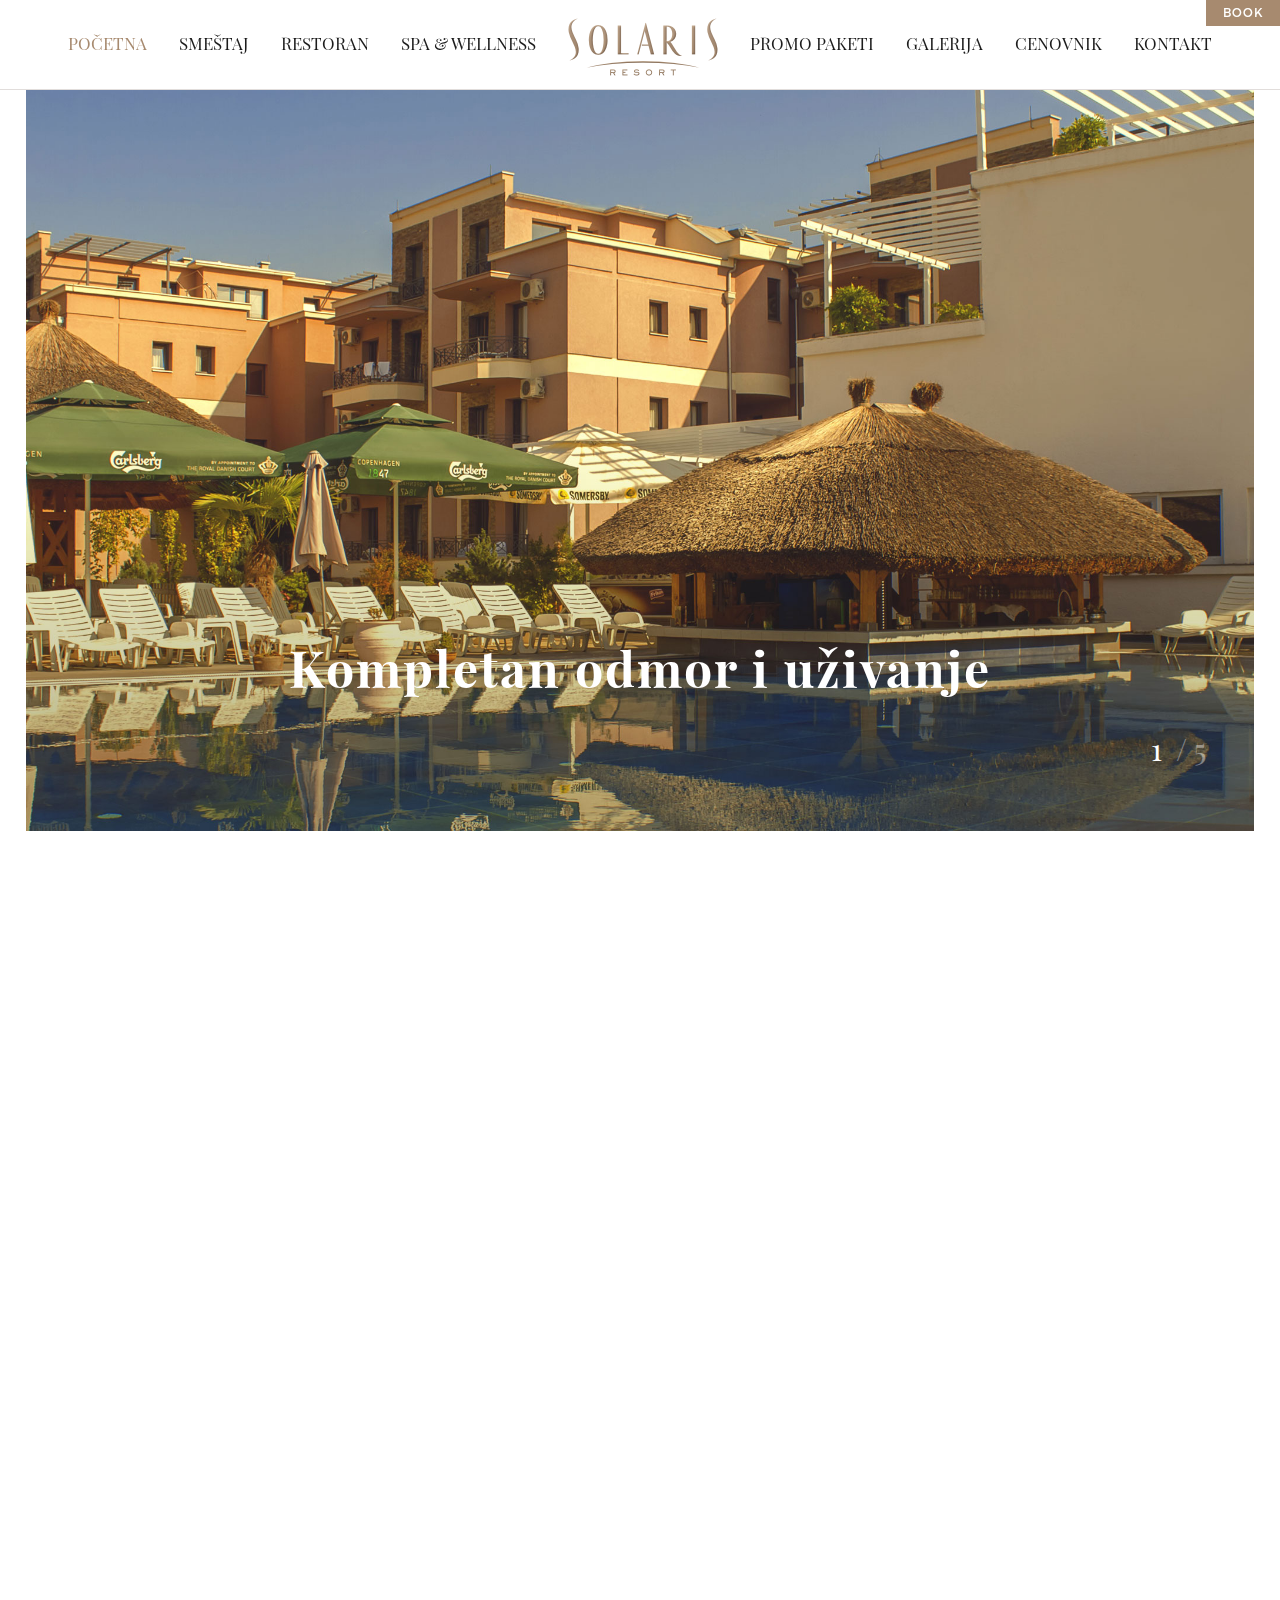
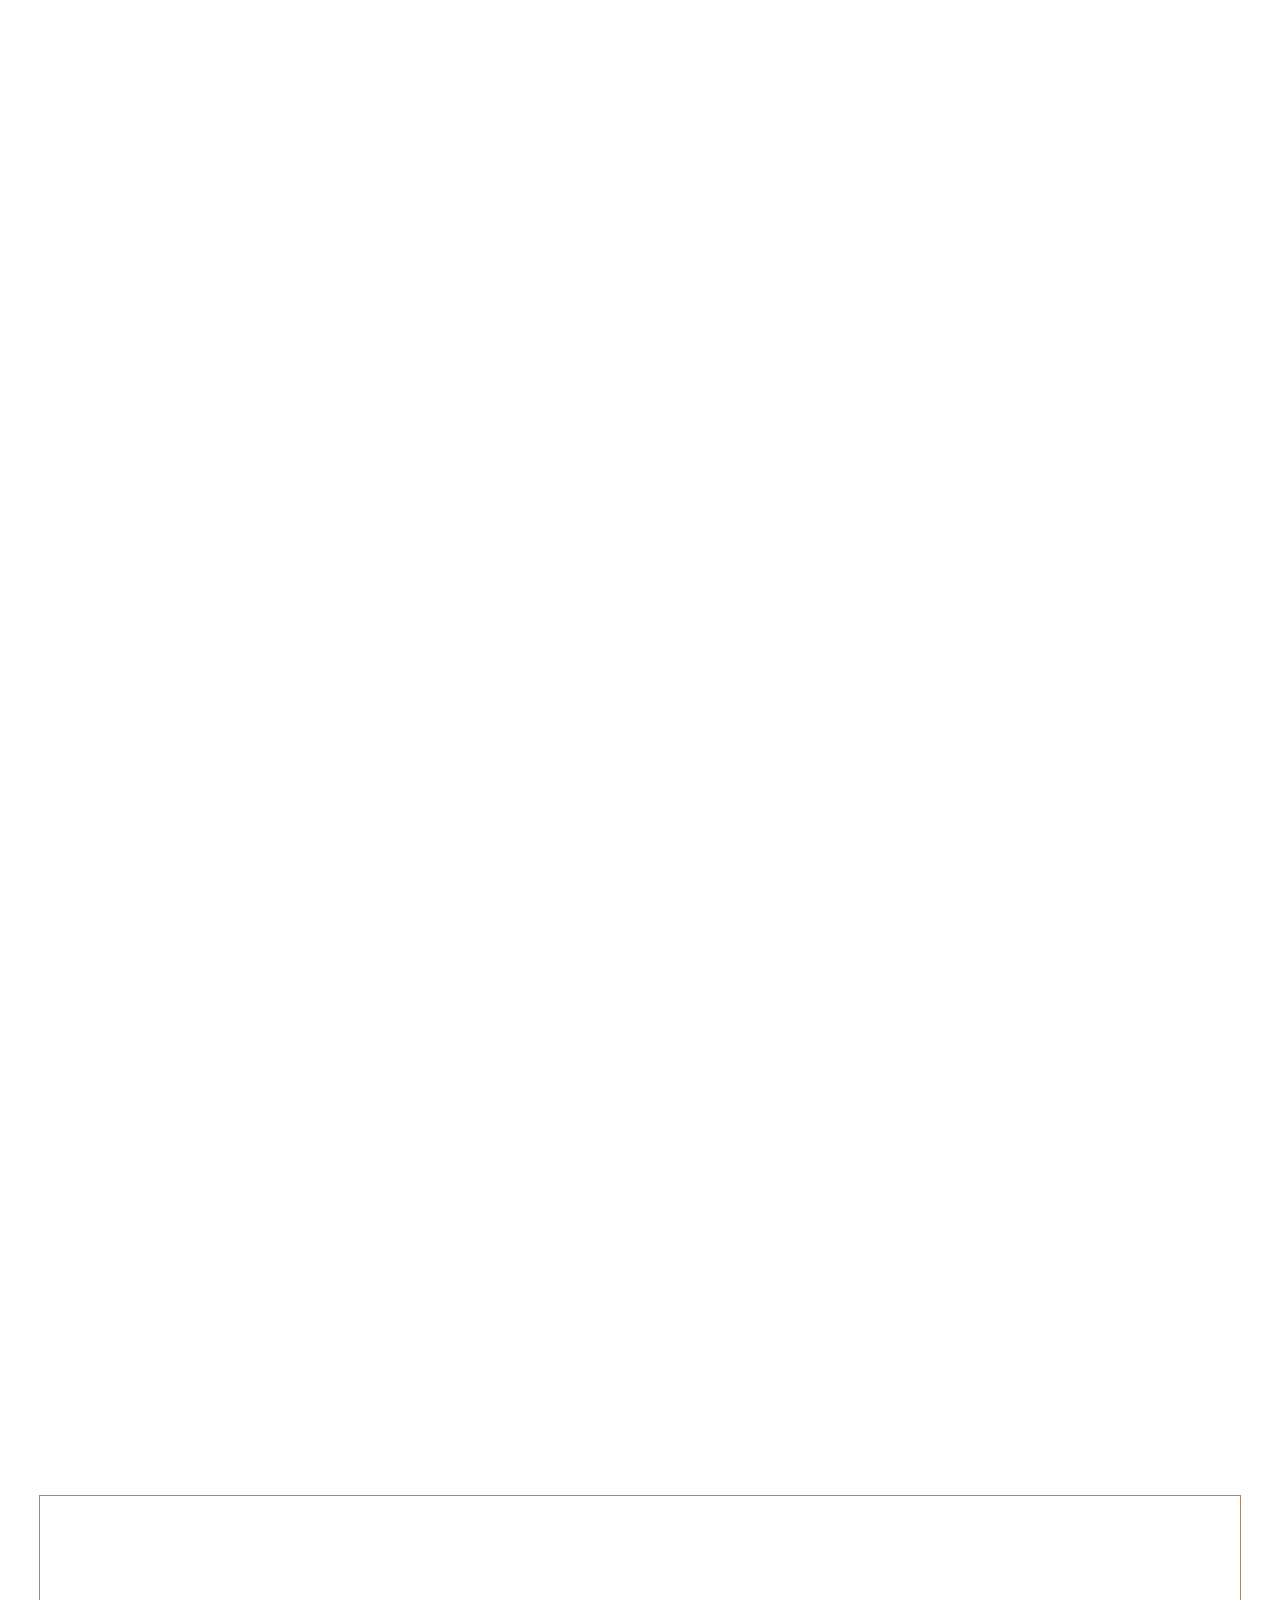
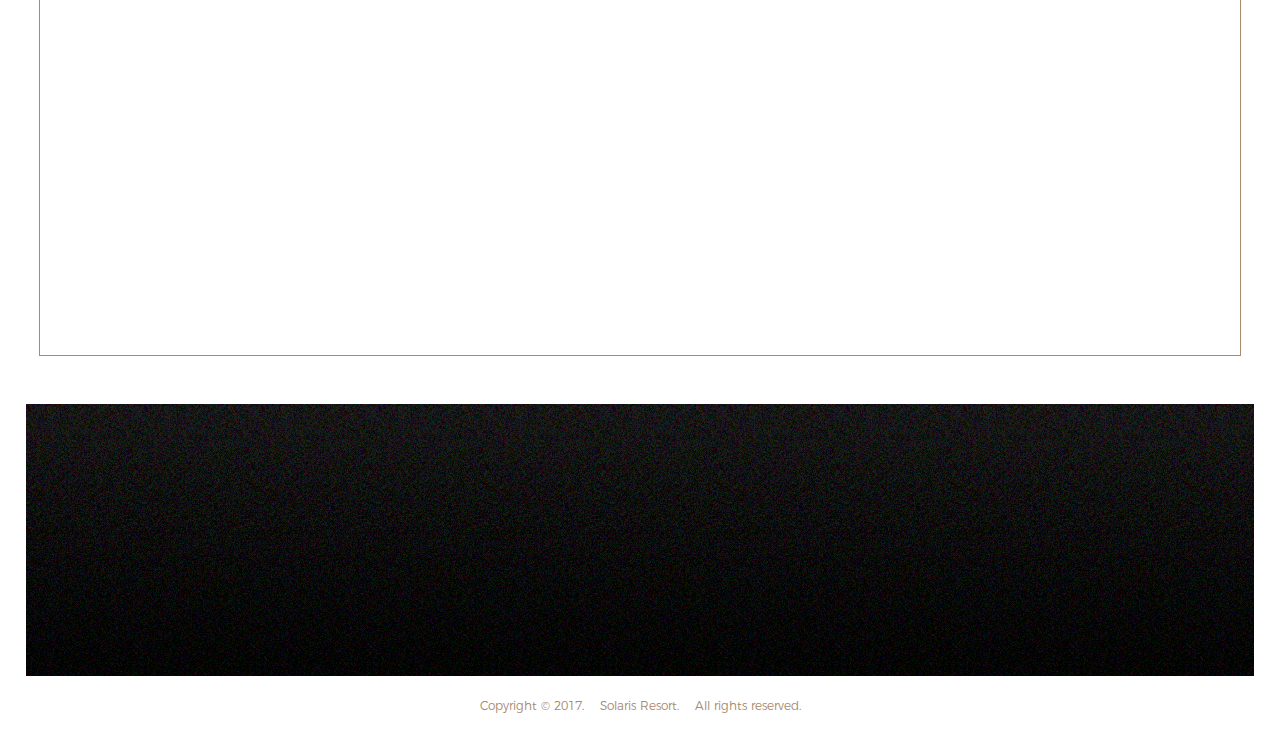
<file: index.html>
<!doctype html>
<html lang="en" class="no-js">
<head>
	<meta charset="UTF-8">
	<meta name="viewport" content="width=device-width, initial-scale=1">

	     <link rel="shortcut icon" href="favicon.png" type="image/x-icon" />

	<link rel="stylesheet" href="css/reset.css"> <!-- CSS reset -->
	<link rel="stylesheet" href="css/style.css"> <!-- Resource style -->

	<script type="text/javascript" src="js/jquery-3.2.1.min.js"></script>
  <script type="text/javascript" src="js/modernizr.custom.86080.js"></script>
  <script type="text/javascript" src="https://code.jquery.com/jquery-1.9.1.js"></script>
  	
	<title>SOLARIS resort</title>

 <!-- fade in content efekat -->
<script type="text/javascript">
    $(function(){  // $(document).ready shorthand
  $('.monster').fadeIn('slow');
});

$(document).ready(function() {
    
    /* Every time the window is scrolled ... */
    $(window).scroll( function(){
    
        /* Check the location of each desired element */
        $('.hideme').each( function(i){
            
            var bottom_of_object = $(this).position().top + $(this).outerHeight();
            var bottom_of_window = $(window).scrollTop() + $(window).height();
            
            /* If the object is completely visible in the window, fade it it */
            if( bottom_of_window > bottom_of_object ){
                
                $(this).animate({'opacity':'1'},500);
                    
            }
            
        }); 
    
    });
    
});
</script>



</head>





<body>

<header class="cd-auto-hide-header">


	<nav class="cd-primary-nav">

		<a href="#cd-navigation" class="nav-trigger">
			<span><em aria-hidden="true"></em></span>
		</a> <!-- .nav-trigger -->
    
    		<ul id="cd-navigation">
          <div class="scroll-wrap">
    			<li class="fokus"><a href="index.html">POČETNA</a></li>
    			<li><a href="smestaj.html">SMEŠTAJ</a>
            <ul class="submenu">
                      <li><a href="#">STANDARD SOBA</a></li>
                      <li><a href="#">CLASSIC APARTMAN</a></li>
                      <li><a href="#">PORODIČNA SOBA</a></li>
                      <li><a href="#">PENTHOUSE APARTMAN</a></li>

            </ul>

          </li>
    			<li><a href="restoran.html">RESTORAN</a>
            <ul class="submenu">
                      <li><a href="restoran.html#a_la_carte1">À LA CARTE</a></li>

           </ul>

          </li>
          <li><a href="#0">SPA & WELLNESS</a></li>

          <li class="logor" ><a href="index.html"><img src="images/Untitled-5.png" alt="Logo"></a></li>

    			
    			<li><a href="onama.html">PROMO PAKETI</a></li>
    			<li><a href="galerija.html">GALERIJA</a></li>
    			<li><a href="cenovnik.html">CENOVNIK</a>
            <ul class="submenu">
              <li><a href="cenovnik.html#cen_well">WELLNESS CENTAR</a></li>
            </ul>
          </li>
    			<li><a href="kontakt.html">KONTAKT</a></li>
    		</ul>

        </div>

   
	</nav> <!-- .cd-primary-nav -->
  <div class="booking"><a class="hvr-sweep-to-bottom2" href="#0">BOOK</a></div>
</header> <!-- .cd-auto-hide-header -->



<main class="cd-main-content">

	                       <!-- S L A J D E R slike -->

					 <div class="slideshow-container monster">
					  <div class="mySlides fade">
					    <div class="numbertext">1&nbsp;<span> / 5</span> </div>
					    <img src="images/44.jpg">
					    <div class="text">Kompletan odmor i uživanje</div>
					  </div>

					  <div class="mySlides fade">
					    <div class="numbertext">2&nbsp;<span> / 5</span></div>
					    <img src="images/22.jpg" >
					    <div class="text">Uživajte u letu pre leta</div>
					  </div>

					  <div class="mySlides fade">
					    <div class="numbertext">3&nbsp;<span> / 5</span></div>
					    <img src="images/33.jpg" >
					    <div class="text">Nedeljno popodne u restoranu Biber</div>
					  </div>

                      <div class="mySlides fade">
                        <div class="numbertext">4&nbsp;<span> / 5</span></div>
                        <img src="images/11.jpg" >
                        <div class="text">Vikend u Solarisu</div>
                      </div>

                      <div class="mySlides fade">
                        <div class="numbertext">5&nbsp;<span> / 5</span></div>
                        <img src="images/55.jpg">
                        <div class="text">Obradujte svoje telo, oslobodite ga stresa!</div>
                      </div>

					  <a class="prev" onclick="plusSlides(-1)">&#10094;</a>
					  <a class="next" onclick="plusSlides(1)">&#10095;</a>
					</div>
					<br>

					<div style="text-align:center">
					  <span class="dot" onclick="currentSlide(1)"></span> 
					  <span class="dot" onclick="currentSlide(2)"></span> 
					  <span class="dot" onclick="currentSlide(3)"></span> 
                      <span class="dot" onclick="currentSlide(4)"></span> 
                      <span class="dot" onclick="currentSlide(5)"></span> 
					</div>
 <!-- kraj slajdera -->



<div class="wrapper">


                <div class="clear"></div>


                        <!-- O Solarisu -->


                    <div class="osolarisu-box">
                    <div class="naslovi naslovi2  hideme">
                        <h4>O Solarisu</h4>
                        <div class="onama-linija"></div>
                    </div>
                

                        <p class="hideme">Solaris Resort je nov i moderno opremljen objekat u turističkoj ponudi Vrnjačke Banje.
                            Ambijent odiše komforom, prijatnošću i umetničkim šarmom koji goste neće ostaviti ravnodušnim.
                            Objekat nudi luksuzne apartmane i porodične sobe sa elegantnim enterijerom (92 smeštajne jedinice),
                            restoran, aperitiv bar, salu za seminare, sopstveni parking prostor. U ponudi su takođe i
                            sportsko-rekreativni sadržaji sa otvorenim i zatvorenim bazenom, fitnes centar, ekskluzivni
                            Wellness centar i Relax zona.</p>


                        <p class="hideme">U izgradnji je kongresna sala (200 mesta) i dečiji kutak. Kao takva, ponuda će biti jedinstvena u regonu.
                            Smešten je u mirnom delu Vrnjačke Banje, u neposrednoj blizini banjske promenade. Idealno je mesto
                            za odmor, relaksaciju i opuštanje. Ljubazno, profesionalno i uslužno osoblje pruža uslugu merenu
                            najvišim svetskim standardima.</p>


                        </div>
                   </div>

 <!-- kraj o solarisu -->

                <div class="clear"></div>




                         <!-- P A K E T I -->

        <div class="paketi-holder">


            <div class="paketi-container hideme">

                    <div class="naslovi">
                        <h4>Promocije <span>&</span> Paketi</h4>
                        <div class="onama-linija"></div>
                    </div>
                

                        <div class="p-box">  
                            <h3>Wellness Zona</h3>
                            <p>Jedinstvenost naše ponude čini i najprestižniji
                                Wellness centar u regionu. Obilje sadržaja i
                                stručno osoblje omogućavaju gostima da 
                                provedu nezaboravne trenutke.</p>

                                <a class="hvr-sweep-to-bottom" href="#">DETALJNIJE</a>

                            <h5>03</h5>
                        </div>

                     <div class="paketi-box">
                        <div class="p-box p-box2">  
                            <h3>Praznični Novembar</h3>
                            <p>Smeštaj u porodičnoj sobi/lux apartmanu
                                na bazi polupanisona. Vaučer za svakodnevno
                                korišćenje Wellness centra.</p>

                                <a class="hvr-sweep-to-bottom" href="#">DETALJNIJE</a>

                            <h5>04</h5>
                        </div>    

            </div>

        </div>
 <!-- kraj paketa -->

                            




                         <!-- S M E S T A J -->

        <div class="smestaj-holder orion hideme">

            <div class="smestaj-container">

                    <div class="naslovi2">
                        <div class="linija1"></div>
                        <h4>Smeštaj</h4>
                        <div class="linija2"></div> 
                    </div>


                <div class="tab">
                  <button class="tablinks" onclick="openCity(event, 'London')" id="defaultOpen">Standard Soba</button>
                  <button class="tablinks" onclick="openCity(event, 'Paris')">Classic Apartman</button>
                  <button class="tablinks" onclick="openCity(event, 'Tokyo')">Porodična Soba</button>
                  <button class="tablinks" onclick="openCity(event, 'Kragujevac')">Penthaus</button>
                </div>


                <div class="rende">

                <div id="London" class="tabcontent">
                  <h3>Standard Soba</h3>
                  <p>spavaća soba, kupatilo, terasa, <br>
                        garderober, Air Condition<br>
                        LCD TV(sa kablovskom), wireless internet<br>
                        mini bar, fen</p>
                  <a class="hvr-sweep-to-bottom" href="#">DETALJNIJE</a>
                </div>

                <div id="Paris" class="tabcontent tabcontent2">
                  <h3>Classic Apartman</h3>
                  <p>dnevna soba, spavaća soba, kupatilo,<br>
                        opremljena kuhinja, garderober, Air Condition<br>
                        LCD TV(sa kablovskom), wireless internet<br>
                        mini bar, fen...</p>
                  <a class="hvr-sweep-to-bottom" href="#">DETALJNIJE</a>
                </div>

                <div id="Tokyo" class="tabcontent tabcontent3">
                  <h3>Porodična Soba</h3>
                  <p>dve spavaće sobe, kupatilo, terasa, <br>
                        garderober, Air Condition<br>
                        2 LCD TV-a(sa kablovskom), wireless internet<br>
                        mini bar, fen</p>
                  <a class="hvr-sweep-to-bottom" href="#">DETALJNIJE</a>
                </div>

                <div id="Kragujevac" class="tabcontent tabcontent4">
                  <h3>Penthaus</h3>
                  <p>dnevna soba, dve spavaće sobe, 2 kupatila, <br>
                         opremljena kuhinja, 4 terase, garderober,<br>
                         Air Condition, LCD TV(sa kablovskom),<br>
                        wireless internet, mini bar...</p>
                  <a class="hvr-sweep-to-bottom" href="#">DETALJNIJE</a>
                </div>

                </div>

            </div>


            <div class="linija-smestaj"></div>

        </div>
 <!-- kraj smestaja -->






                          <!-- G A L E R I J A -->


        <div class="galerija-holder hideme">

                    <div class="galerija-container">


                      <div class="container galerijac1">
                          <img src="images/a1.jpg" class="image">
                          <div class="overlay">
                          <a href="galerija.html"><div class="text2">Eksterijer</div></a>
                          </div> 
                      </div>

                      <div class="container1 galerijac2">
                          <div class="container2 c2 galerijac2">
                              <img src="images/a7.jpg" class="image">
                                <div class="overlay">
                          <a href="galerija.html"><div class="text2">Galerija</div></a>
                          </div> 
                            </div>

                            <div class="container2 c3 galerijac2">
                              <img src="images/a2.jpg" class="image">
                                <div class="overlay">
                            <a href="galerija.html"><div class="text2">Wellness</div></a>
                          </div> 
                        </div>
                      </div>

                      <div class="container galerijac5">
                        <img src="images/a3.jpg" class="image">
                      <div class="overlay">
                          <a href="galerija.html"><div class="text2">Otvoreni Bazeni</div></a>
                      </div>
                      </div>

                      <div class="container1">
                        <div class="container2">
                          <img src="images/a7.jpg" class="image">
                            <div class="overlay">
                          <a href="galerija.html"><div class="text2">Zatvoreni Bazen</div></a>
                      </div> 
                        </div>

                        <div class="container2 c3">
                          <img src="images/a4.jpg" class="image">
                            <div class="overlay">
                          <a href="galerija.html"><div class="text2">Restoran</div></a>
                      </div> 
                        </div>
                      </div>


                      <div class="container">
                        <img src="images/a5.jpg" class="image">
                          <div class="overlay">
                          <a href="galerija.html"><div class="text2">Restoran Biber</div></a>
                      </div> 
                      </div>

                    </div>

        </div>
 <!-- kraj galerije -->






                          <!-- L O K A C I J A -->

        <div class="lokacija-holder">

                <div class="lokacija-container ">

                    <div class="lokacija-box">
                    
                        <div class="kntk hideme">
                        <h4>Lokacija <span>&</span> Kontakt</h4>
                        <ul>
                          <li class="adr">
                            <p id="rastojanje">ADRESA</p>
                            <p>
                              Cerska 10<br>
                              36210 Vrnjačka Banja<br>
                              Srbija
                            </p>
                          </li>

                          <li class="adr">
                            <p id="rastojanje">TELEFON</p>
                            <p>
                              +381 36 426-500<br>
                              +381 36 51-000-30
                            </p>
                          </li>
                        </ul>

                        <li class="adr">
                            <p id="rastojanje">EMAIL</p>
                            <p>
                              <span>info@solarisresort.rs</span>
                            </p>
                          </li>
                        </ul>

                        <li class="adr">
                            <p id="rastojanje">U BLIZINI</p>
                            <p>
                              Kraljevo 40km<br>
                              Kragujevac 60km
                            </p>
                          </li>
                        </ul>
                      
                        </div>

                          <div class="mapa">
                          <iframe src="https://www.google.com/maps/embed?pb=!1m14!1m8!1m3!1d2754.226142277851!2d20.898461223253403!3d43.62851136863142!3m2!1i1024!2i768!4f13.1!3m3!1m2!1s0x4756578c1a73a76d%3A0xcd7ae8149f71665!2sSolaris+Resort!5e0!3m2!1sen!2srs!4v1497779732979" width="100%" height="440" frameborder="0" style="border:0" allowfullscreen></iframe>
                          </div>

                    </div>



                </div>
        </div>


 <!-- kraj lokacije -->




<div style="clear: both;"></div>



                          <!-- F O O T E R -->



        <div class="footer-holder">

                <div class="footer-container">

                <div class="footer-box hideme ">

                  <div class="footer-logo">
                    <img src="images/logo-footer.svg" width="145"/>
                  </div>
              
                  <ul class="social">
                    <p>PRATITE NAS</p>
                    <li><a href="#"><img src="images/facebook.svg" width="24"/></a> </li>
                    <li><a href="#"><img src="images/instagram.svg" width="24"/></a> </li>
                    <li><a href="#"><img src="images/youtube.svg" width="24"/></a> </li>
                  </ul>


                  <ul class="subscr">
                    <p>PRIJAVITE SE ZA NOVOSTI</p>

                    <div class="subscribe">
                      <span class="placeholder" >What is your email?</span>
                      <input type="text" onkeydown="clean()" id="input"/>
                      <button class="submit">→</button>
                    </div>
                  </ul>


                </div>

                </div>
        </div>

 <!-- kraj futera -->


          <div class="copyright">Copyright © 2017.&nbsp;&nbsp;&nbsp; Solaris Resort.&nbsp;&nbsp;&nbsp; All rights reserved.</div>


</main> <!-- .cd-main-content -->
	

<!-- SUBSCRIBE  -->
<script type="text/javascript">
  
  var placeholder = document.querySelectorAll('.placeholder'),
    submit = document.querySelectorAll('.submit'),
    input = document.getElementById('input');

function clean(event) {
  if(event.keyCode === 13) {
    moveBtn();
  }
  placeholder[0].style.opacity = "0";
  placeholder[0].innerHTML = "Check your inbox!";
}

input.addEventListener('keydown', function() {
  placeholder[0].style.opacity = "0";
});

submit[0].addEventListener('click', function() {
  moveBtn();
});

function moveBtn() {
  submit[0].classList.add('move-btn');
  placeholder[0].style.opacity = "0";
  setTimeout(function() {
    placeholder[0].innerHTML = "Check your inbox!"
    submit[0].textContent = ";-)";
    placeholder[0].classList.add('placeholder-active');
    input.value = "";
  }, 500);
}
</script>


 <!-- S M E S T A J  -->

<script>
function openCity(evt, cityName) {
    var i, tabcontent, tablinks;
    tabcontent = document.getElementsByClassName("tabcontent");
    for (i = 0; i < tabcontent.length; i++) {
        tabcontent[i].style.display = "none";
    }
    tablinks = document.getElementsByClassName("tablinks");
    for (i = 0; i < tablinks.length; i++) {
        tablinks[i].className = tablinks[i].className.replace(" active", "");
    }
    document.getElementById(cityName).style.display = "block";
    evt.currentTarget.className += " active";
}

// Get the element with id="defaultOpen" and click on it
document.getElementById("defaultOpen").click();
</script>

 <!-- S L A J D E R  -->

<script>
var slideIndex = 0;
showSlides();

function showSlides() {
    var i;
    var slides = document.getElementsByClassName("mySlides");
    var dots = document.getElementsByClassName("dot");
    for (i = 0; i < slides.length; i++) {
       slides[i].style.display = "none";  
    }
    slideIndex++;
    if (slideIndex> slides.length) {slideIndex = 1}    
    for (i = 0; i < dots.length; i++) {
        dots[i].className = dots[i].className.replace(" active", "");
    }
    slides[slideIndex-1].style.display = "block";  
    dots[slideIndex-1].className += " active";
    setTimeout(showSlides, 6000); // Change image every 6 seconds
}
</script>



<script src="https://ajax.googleapis.com/ajax/libs/jquery/3.0.0/jquery.min.js"></script>
<script>
	if( !window.jQuery ) document.write('<script src="js/jquery-3.0.0.min.js"><\/script>');
</script>
<script src="js/main.js"></script> <!-- Resource jQuery -->
</body>
</html>
</file>
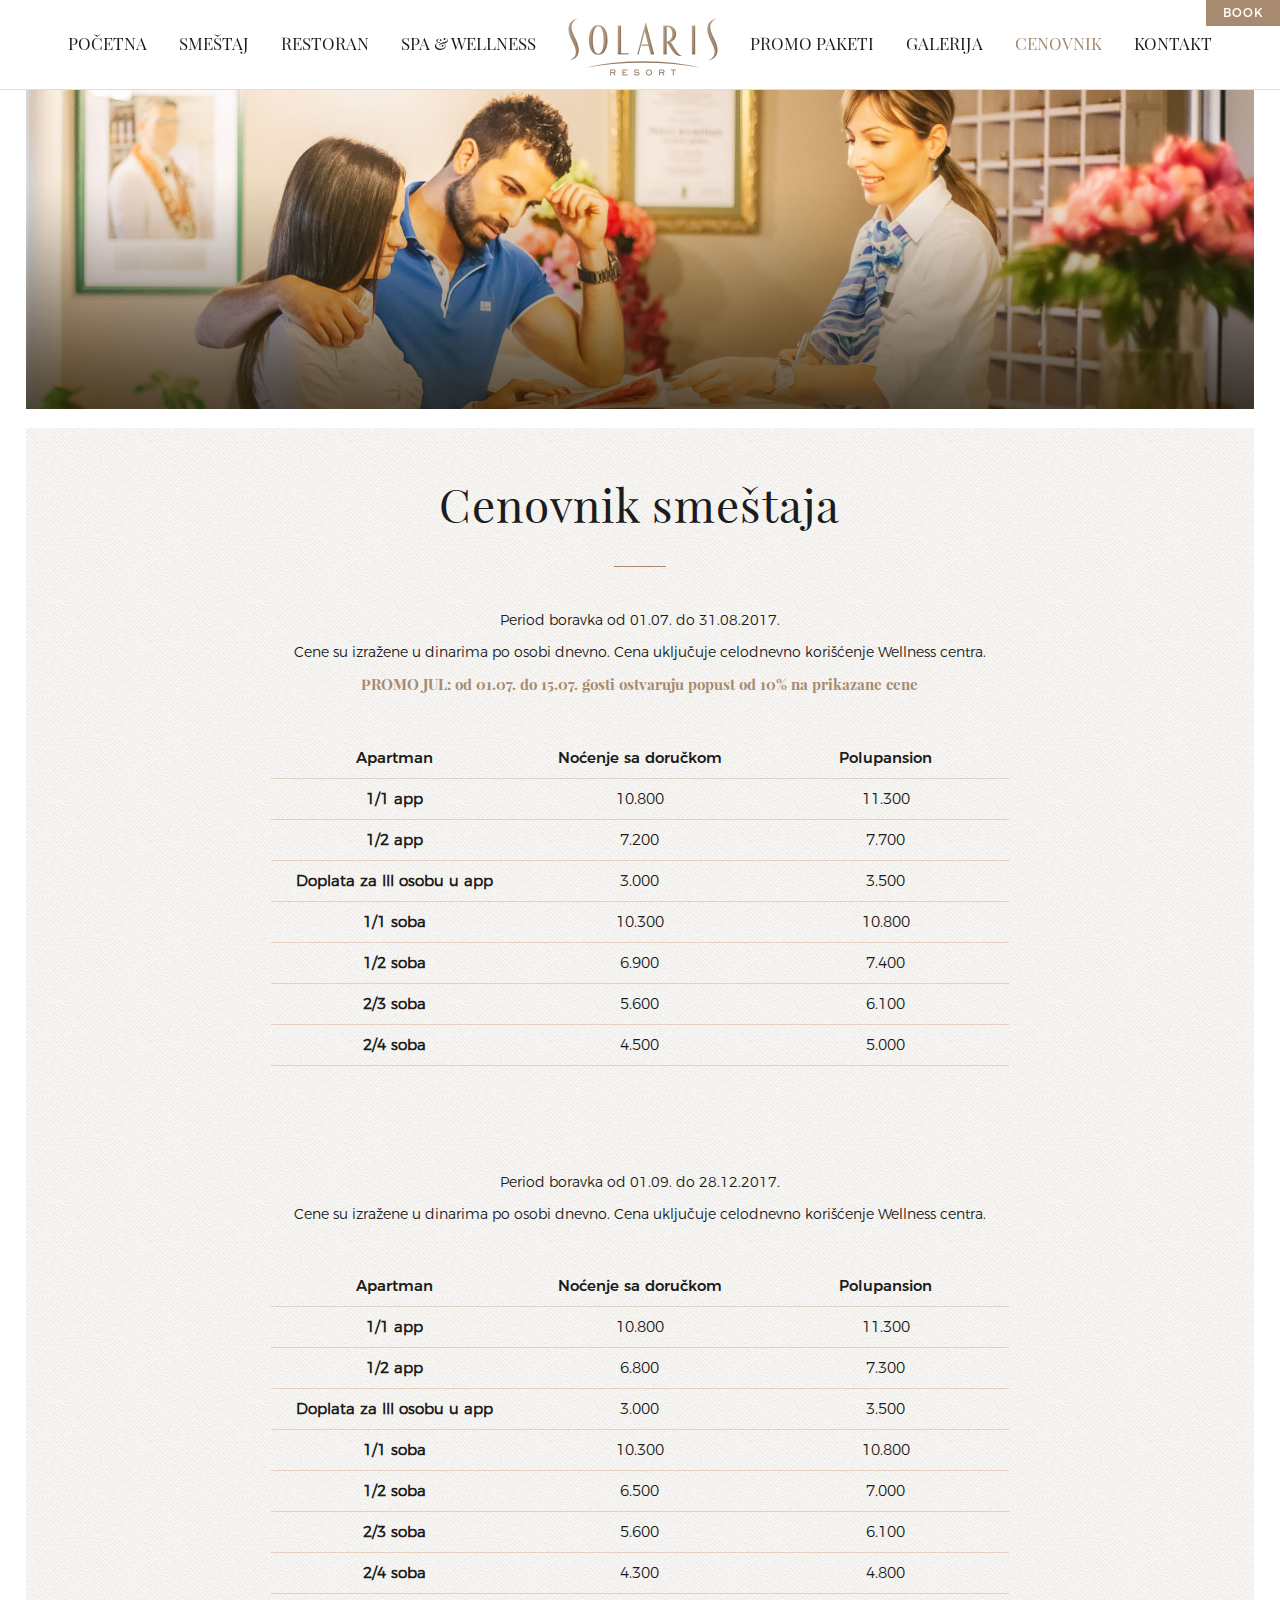
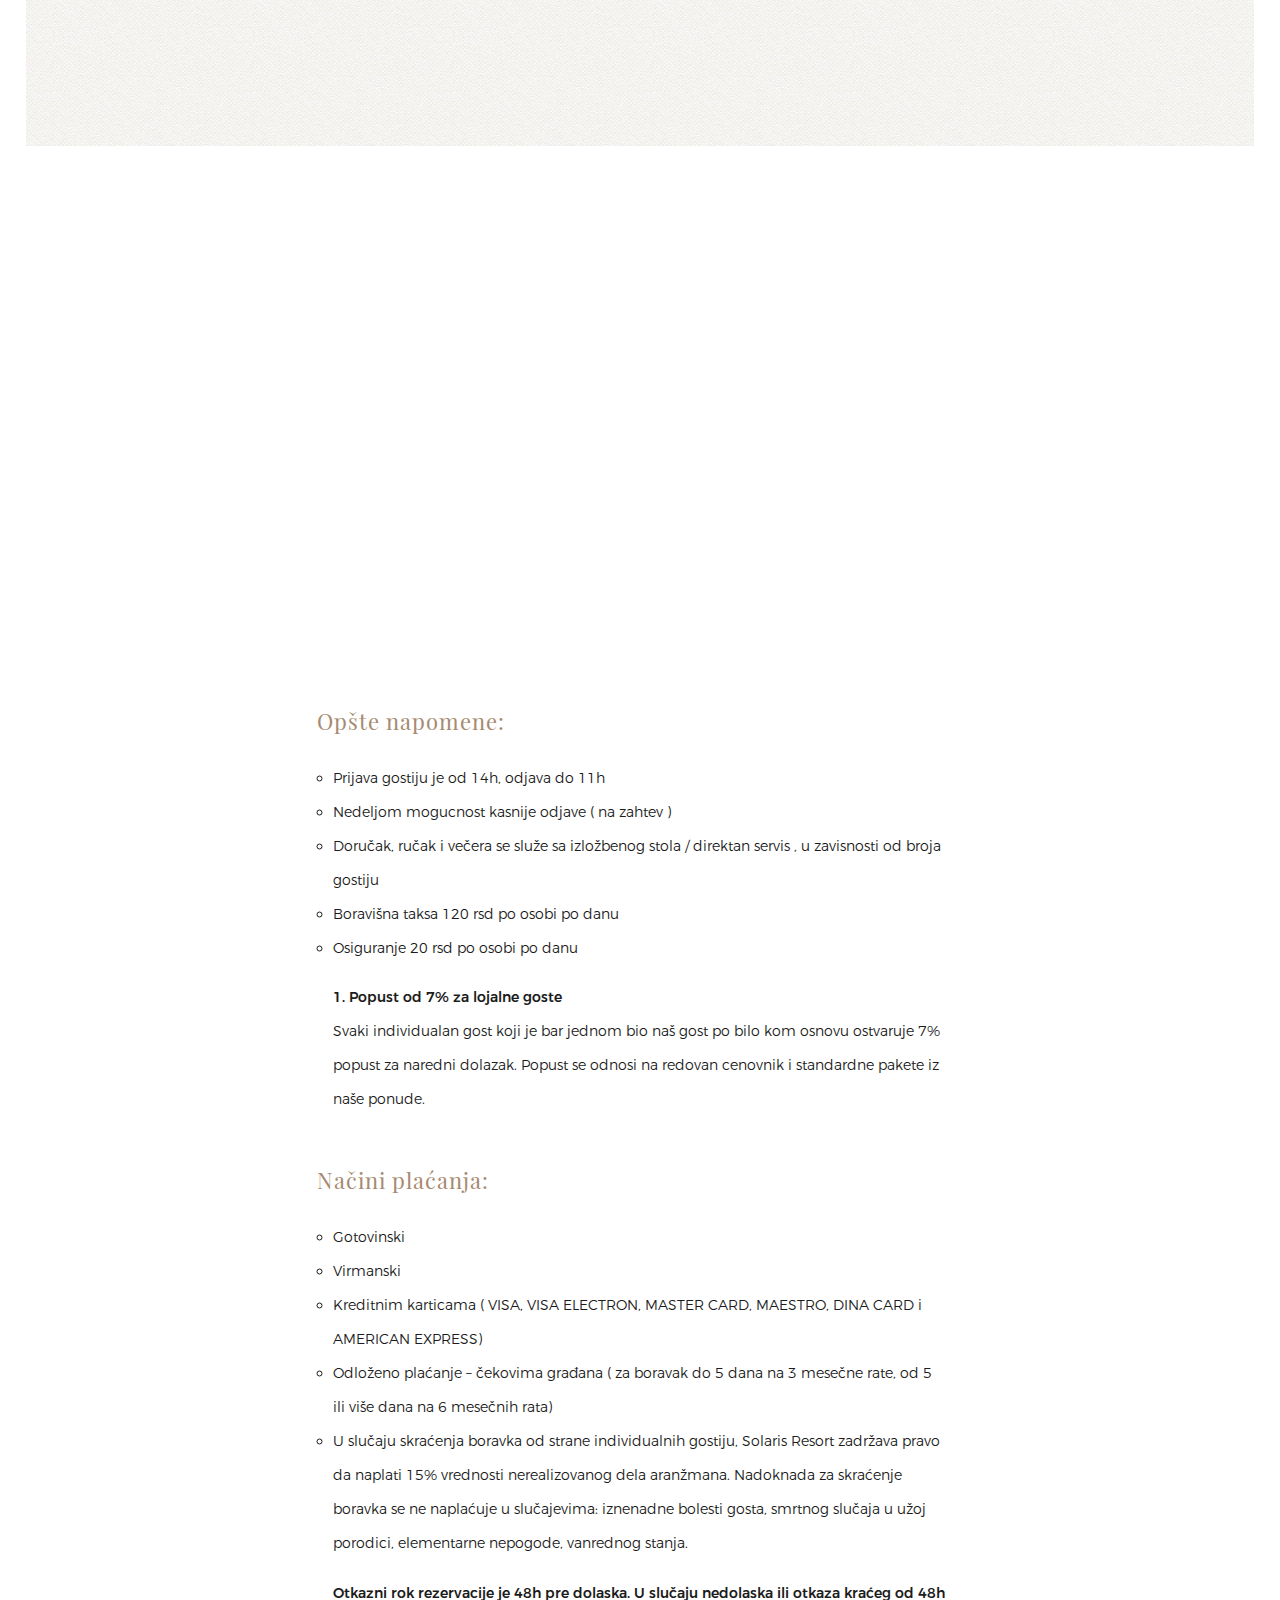
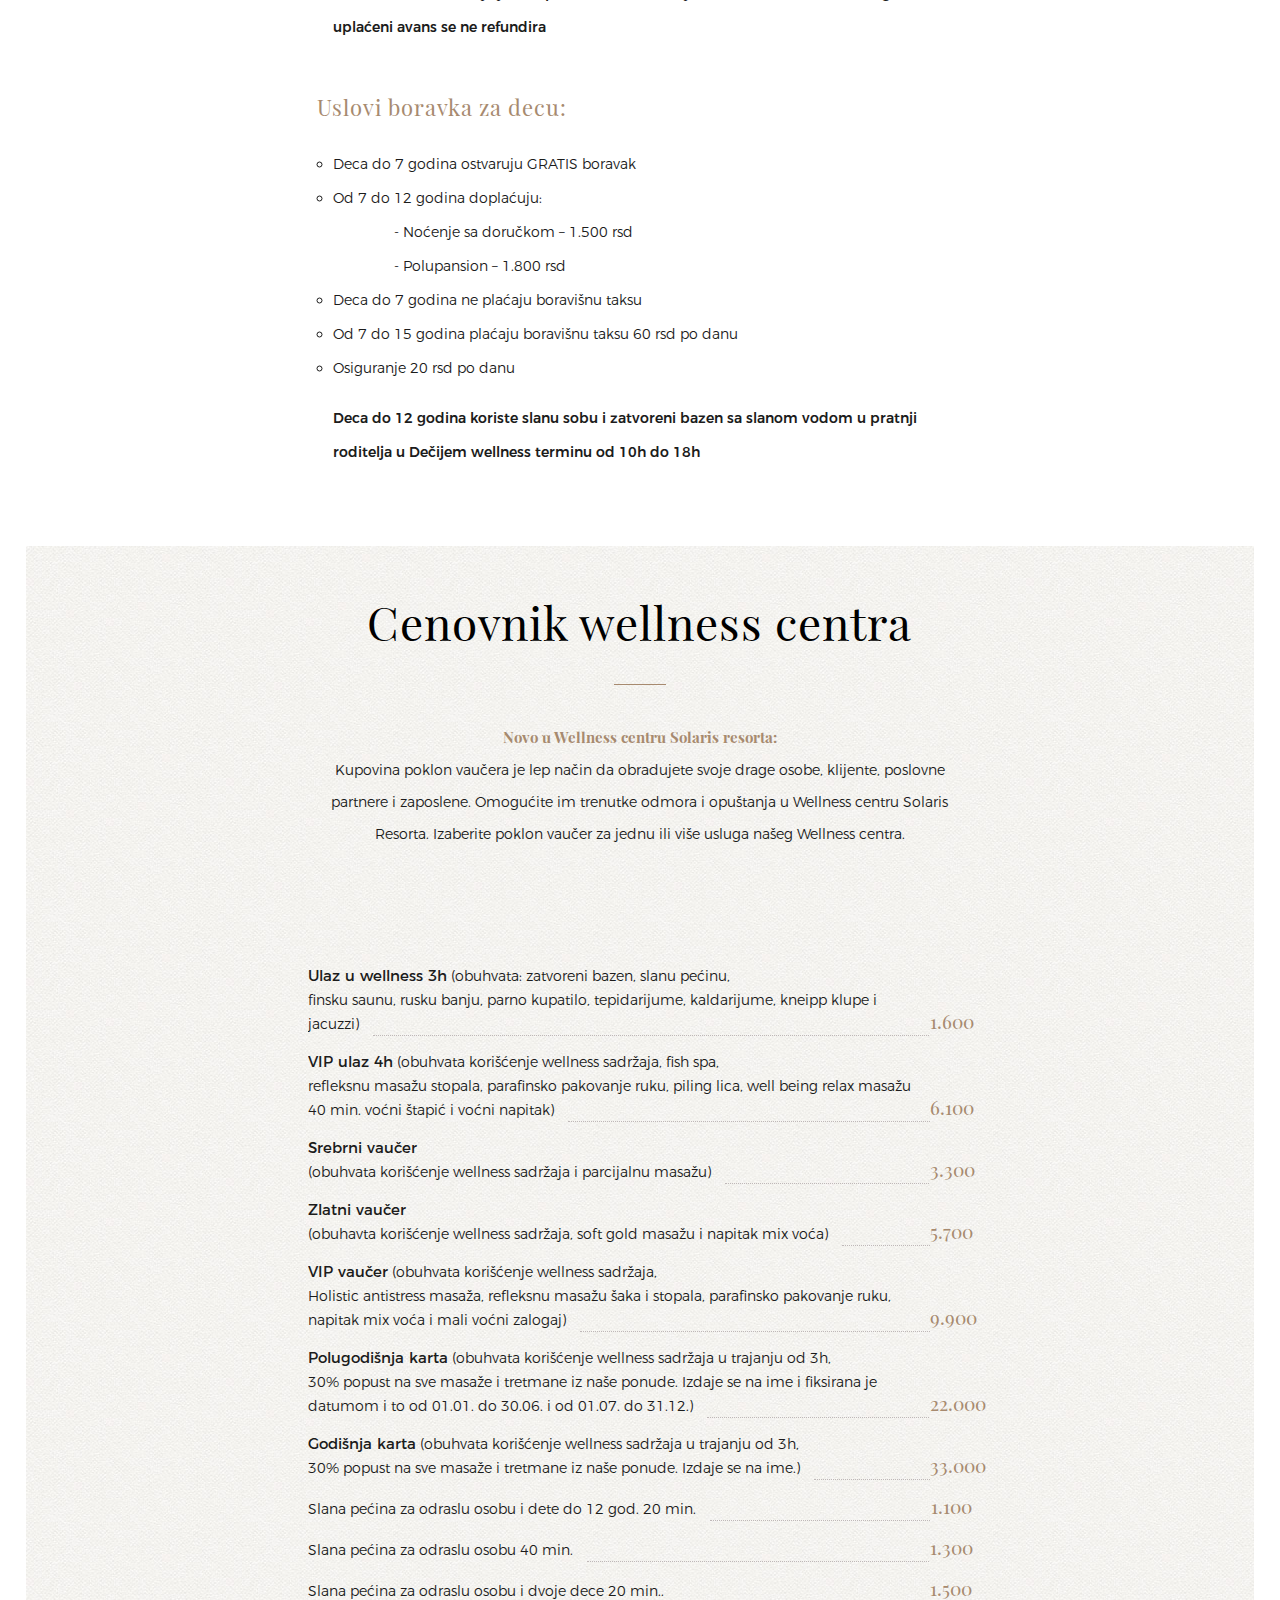
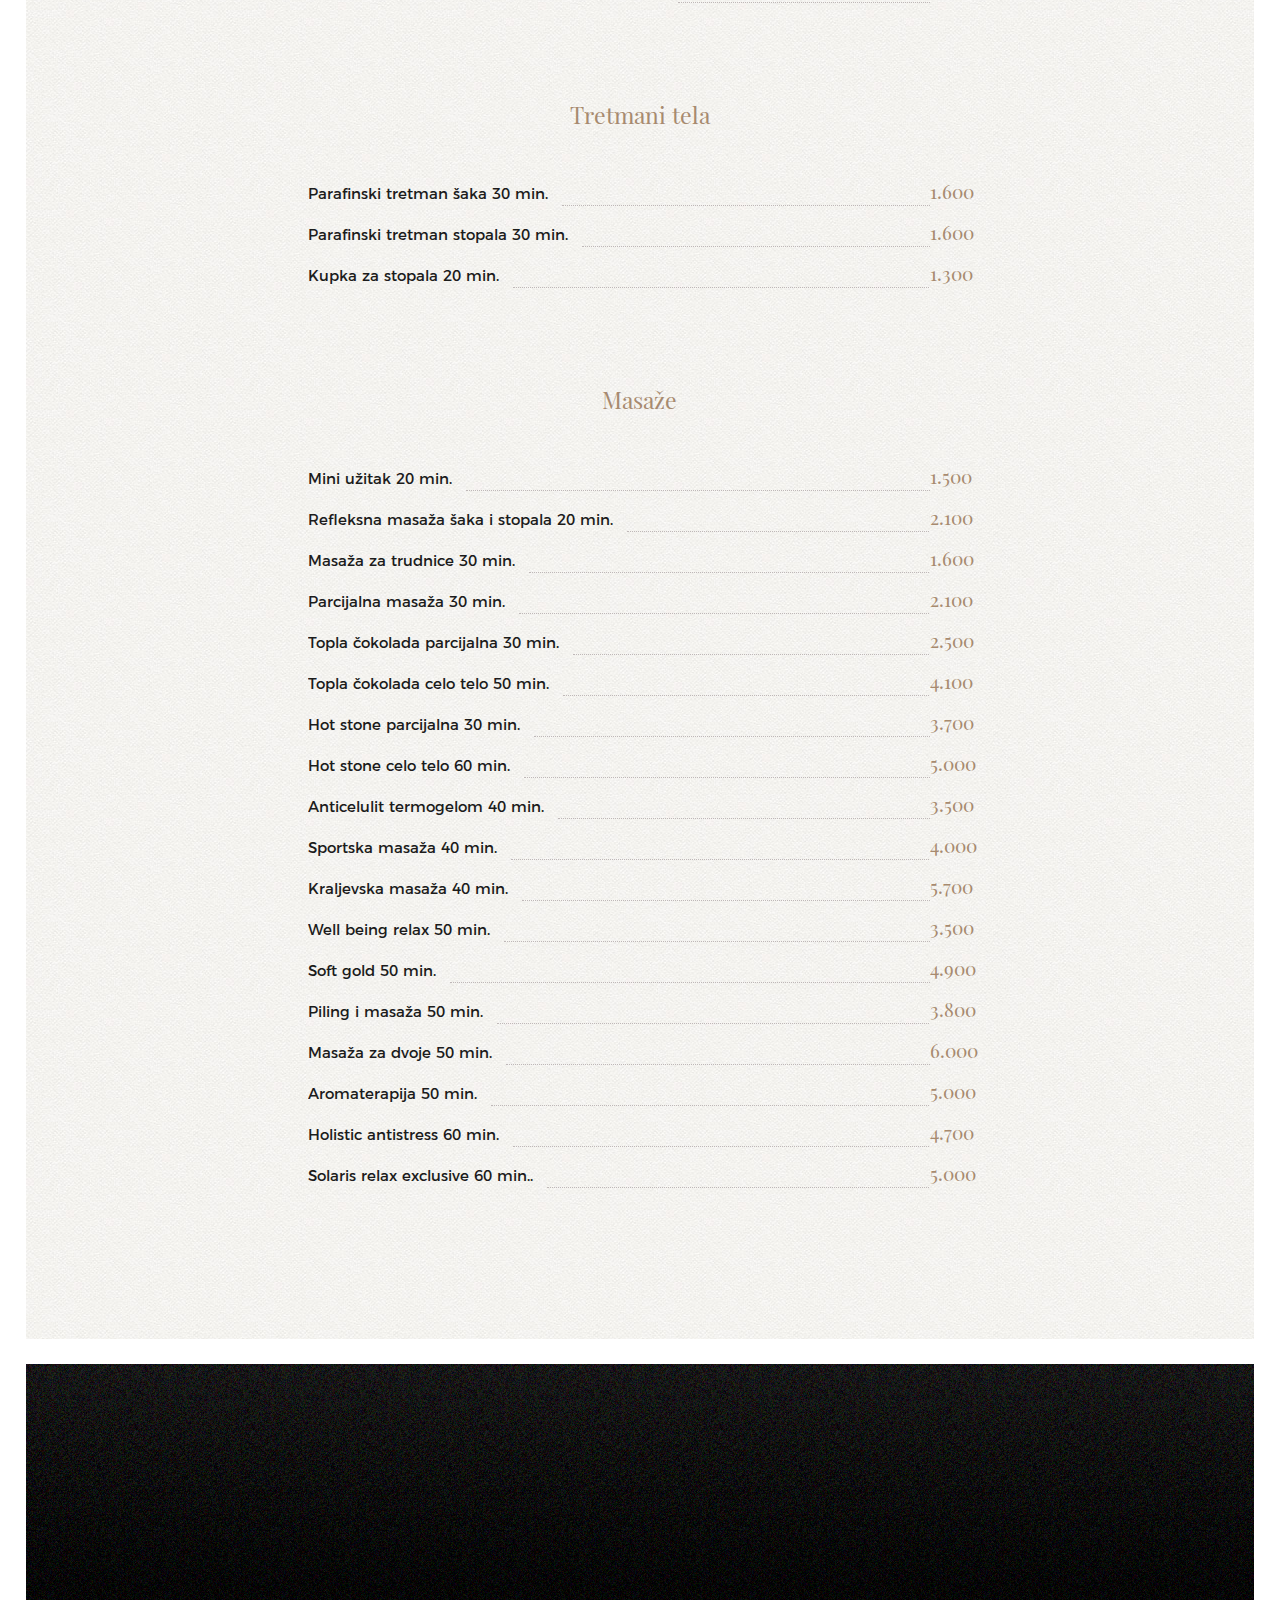
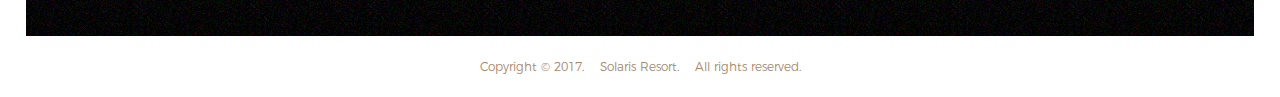
<file: cenovnik.html>
<!doctype html>
<html lang="en" class="no-js">
<head>
	<meta charset="UTF-8">
	<meta name="viewport" content="width=device-width, initial-scale=1">

	     <link rel="shortcut icon" href="favicon.png" type="image/x-icon" />

	<link rel="stylesheet" href="css/reset.css"> <!-- CSS reset -->
	<link rel="stylesheet" href="css/style.css"> <!-- Resource style -->

	<script type="text/javascript" src="js/jquery-3.2.1.min.js"></script>
  <script type="text/javascript" src="js/modernizr.custom.86080.js"></script>
  <script type="text/javascript" src="https://code.jquery.com/jquery-1.9.1.js"></script>
  	
	<title>SOLARIS resort</title>

 <!-- fade in content efekat -->
<script type="text/javascript">
    $(function(){  // $(document).ready shorthand
  $('.monster').fadeIn('slow');
});

$(document).ready(function() {
    
    /* Every time the window is scrolled ... */
    $(window).scroll( function(){
    
        /* Check the location of each desired element */
        $('.hideme').each( function(i){
            
            var bottom_of_object = $(this).position().top + $(this).outerHeight();
            var bottom_of_window = $(window).scrollTop() + $(window).height();
            
            /* If the object is completely visible in the window, fade it it */
            if( bottom_of_window > bottom_of_object ){
                
                $(this).animate({'opacity':'1'},500);
                    
            }
            
        }); 
    
    });
    
});
</script>



</head>





<body>

<header class="cd-auto-hide-header">


  <nav class="cd-primary-nav">

    <a href="#cd-navigation" class="nav-trigger">
      <span><em aria-hidden="true"></em></span>
    </a> <!-- .nav-trigger -->
    
        <ul id="cd-navigation">
          <div class="scroll-wrap">
          <li><a href="index.html">POČETNA</a></li>
          <li><a href="smestaj.html">SMEŠTAJ</a>
            <ul class="submenu">
                      <li><a href="#">STANDARD SOBA</a></li>
                      <li><a href="#">CLASSIC APARTMAN</a></li>
                      <li><a href="#">PORODIČNA SOBA</a></li>
                      <li><a href="#">PENTHOUSE APARTMAN</a></li>

            </ul>
          </li>
          <li><a href="restoran.html">RESTORAN</a>
            <ul class="submenu">
              <li><a href="restoran.html#a_la_carte1">À LA CARTE</a></li>
           </ul>

          </li>
          <li><a href="#0">SPA & WELLNESS</a></li>

          <li class="logor" ><a href="index.html"><img src="images/Untitled-5.png" alt="Logo"></a></li>

          <li><a href="onama.html">PROMO PAKETI</a></li>
          <li><a href="galerija.html">GALERIJA</a></li>
          <li  class="fokus"><a href="cenovnik.html">CENOVNIK</a>
            <ul class="submenu">
              <li><a href="cenovnik.html#cen_well">WELLNESS CENTAR</a></li>
            </ul>

          </li>
          <li><a href="kontakt.html">KONTAKT</a></li>
        </ul>
        </div>
   
  </nav> <!-- .cd-primary-nav -->
    <div class="booking"><a class="hvr-sweep-to-bottom2"  href="#0">BOOK</a></div>
</header> <!-- .cd-auto-hide-header -->

<main class="cd-main-content">
                        <!-- POZADNSKA SLIKA O NAMA -->

           <div class="cenovnik-holder">
               <div class="cenovnik-container">
                  <p>Solaris Resort Vas Očekuje</p>
               </div>
           </div>

 <!-- kraj pozadinske -->



<div class="wrapper">


                <div class="clear"></div>




                         <!-- CENOVNIK SMESTAJA -->

        <div class="cnv-holder">


            <div class="cnv-container">

                    <div class="cnv-box">
                        <h4>Cenovnik smeštaja</h4>
                        <div class="onama-linija"></div>
                        <p>Period boravka od 01.07. do 31.08.2017.<br>
                        Cene su izražene u dinarima po osobi dnevno. Cena uključuje celodnevno korišćenje Wellness centra.<br>
                       <span>PROMO JUL: od 01.07. do 15.07. gosti ostvaruju popust od 10% na prikazane cene</span></p>


                        <table class="w3-table">
                        <tr class="imetabele">
                          <th>Apartman</th>
                          <th>Noćenje sa doručkom</th>
                          <th>Polupansion</th>
                        </tr>
                        <tr class="nazivtabele">
                          <td>1/1 app</td>
                          <td>10.800</td>
                          <td>11.300</td>
                        </tr>
                        <tr class="nazivtabele">
                          <td>1/2 app</td>
                          <td>7.200</td>
                          <td>7.700</td>
                        </tr>
                        <tr class="nazivtabele">
                          <td>Doplata za III osobu u app</td>
                          <td>3.000</td>
                          <td>3.500</td>
                        </tr>
                        <tr class="nazivtabele">
                          <td>1/1 soba</td>
                          <td>10.300</td>
                          <td>10.800</td>
                        </tr>
                        <tr class="nazivtabele">
                          <td>1/2 soba</td>
                          <td>6.900</td>
                          <td>7.400</td>
                        </tr>
                        <tr class="nazivtabele">
                          <td>2/3 soba</td>
                          <td>5.600</td>
                          <td>6.100</td>
                        </tr>
                        <tr class="nazivtabele">
                          <td>2/4 soba</td>
                          <td>4.500</td>
                          <td>5.000</td>
                        </tr>
                      </table>



                    <div class="cnv-box">
                        <p>Period boravka od 01.09. do 28.12.2017.<br>
                       Cene su izražene u dinarima po osobi dnevno. Cena uključuje celodnevno korišćenje Wellness centra.</p>


                        <table class="w3-table">
                        <tr class="imetabele">
                          <th>Apartman</th>
                          <th>Noćenje sa doručkom</th>
                          <th>Polupansion</th>
                        </tr>
                        <tr class="nazivtabele">
                          <td>1/1 app</td>
                          <td>10.800</td>
                          <td>11.300</td>
                        </tr>
                        <tr class="nazivtabele">
                          <td>1/2 app</td>
                          <td>6.800</td>
                          <td>7.300</td>
                        </tr>
                        <tr class="nazivtabele">
                          <td>Doplata za III osobu u app</td>
                          <td>3.000</td>
                          <td>3.500</td>
                        </tr>
                        <tr class="nazivtabele">
                          <td>1/1 soba</td>
                          <td>10.300</td>
                          <td>10.800</td>
                        </tr>
                        <tr class="nazivtabele">
                          <td>1/2 soba</td>
                          <td>6.500</td>
                          <td>7.000</td>
                        </tr>
                        <tr class="nazivtabele">
                          <td>2/3 soba</td>
                          <td>5.600</td>
                          <td>6.100</td>
                        </tr>
                        <tr class="nazivtabele">
                          <td>2/4 soba</td>
                          <td>4.300</td>
                          <td>4.800</td>
                        </tr>
                      </table>


                    </div>


            </div>

        </div>
 <!-- kraj paketa -->

                            





                          <!-- NAPOMENA -->


        <div class="napomena-holder">

 

                      <div class="napomena-container hideme">
                        <h5>Cene usluga:</h5>
                        <ul>
                          <li>GRATIS neograničeno svakodnevno korišćenje Wellness centra (bazen sa slanom vodom, slana soba, hladna soba, 
                              finska sauna sa kolor terapijom, ruska sauna, parno kupatilo, tople klupe, đakuzi, aroma terapi tuševi)</li>

                          <li>GRATIS neograničeno korišćenje otvorenih bazena. Bazen sa tropskim barom i baldahinima i bio design bazen</li>
                          <li>GRATIS parking prostor</li>
                          <li>GRATIS WiFi internet</li>
                          <li>Penthouse apartman (110m²) – najam po danu – 19.000 rsd</li>
                          <li>Dnevni odmor u apartmanu (u trajanju od 3 sata) – 4.900 rsd (bez korišćenja Wellness centra)</li>
                          <li>Doplata za pansionski doručak 350 rsd / dete 200 rsd</li>
                          <li>Doplata za pansionski ručak/večeru 600 rsd / dete 300 rsd</li>

                        </ul>

                      </div>



                      <div class="napomena-container">
                        <h5>Opšte napomene:</h5>
                        <ul>
                          <li>Prijava gostiju je od 14h, odjava do 11h</li>
                          <li>Nedeljom mogucnost kasnije odjave ( na zahtev )</li>
                          <li>Doručak, ručak i večera se služe sa izložbenog stola / direktan servis , u zavisnosti od broja gostiju</li>
                          <li>Boravišna taksa 120 rsd po osobi po danu</li>
                          <li>Osiguranje 20 rsd po osobi po danu</li>
                        </ul>

                        <p><span>1. Popust od 7% za lojalne goste</span><br>
                        Svaki individualan gost koji je bar jednom bio naš gost po bilo kom osnovu ostvaruje 7% popust za naredni dolazak. Popust se odnosi na redovan cenovnik i standardne pakete iz naše ponude. </p>

                      </div>


 
                      <div class="napomena-container">
                        <h5>Načini plaćanja:</h5>
                        <ul>
                          <li>Gotovinski</li>
                          <li>Virmanski</li>
                          <li>Kreditnim karticama ( VISA, VISA ELECTRON, MASTER CARD, MAESTRO, DINA CARD i AMERICAN EXPRESS)</li>
                          <li>Odloženo plaćanje – čekovima građana ( za boravak do 5 dana na 3 mesečne rate, od 5 ili više dana na 6 mesečnih rata)</li>
                          <li>U slučaju skraćenja boravka od strane individualnih gostiju, Solaris Resort zadržava pravo da naplati 15% vrednosti nerealizovanog dela aranžmana. Nadoknada za skraćenje boravka se ne naplaćuje u slučajevima: iznenadne bolesti gosta, smrtnog slučaja u užoj porodici, elementarne nepogode, vanrednog stanja.</li>
                        </ul>
                        <p><span>Otkazni rok rezervacije je 48h pre dolaska. U slučaju nedolaska ili otkaza kraćeg od 48h uplaćeni avans se ne refundira</span></p>

                      </div>


                      <div class="napomena-container napomena-container2">
                        <h5>Uslovi boravka za decu:</h5>
                        <ul>
                          <li>Deca do 7 godina ostvaruju GRATIS boravak</li>
                          <li>Od 7 do 12 godina doplaćuju:
                            <ul  class="podnapomena">
                              <li>- Noćenje sa doručkom – 1.500 rsd</li>
                              <li>- Polupansion – 1.800 rsd</li>
                            </ul>
                          </li>
                          <li>Deca do 7 godina ne plaćaju boravišnu taksu</li>
                          <li>Od 7 do 15 godina plaćaju boravišnu taksu 60 rsd po danu</li>
                          <li>Osiguranje 20 rsd po danu</li>
                        </ul>

                        <p><span>Deca do 12 godina koriste slanu sobu i zatvoreni bazen sa slanom vodom u pratnji roditelja u Dečijem wellness terminu od 10h do 18h </span></p>

                      </div>




        </div>
 <!-- kraj napomene -->




                          <!-- CENOVNIK WELLNESS -->
     <div id="cen_well" >

         <div class="wel-holder">


            <div class="wel-container">

                    <div class="wel-box">
                        <h4>Cenovnik wellness centra</h4>
                        <div class="onama-linija"></div>
                        <p> <span>Novo u Wellness centru Solaris resorta:</span> <br>Kupovina poklon vaučera je lep način da obradujete svoje drage osobe, klijente, poslovne partnere i zaposlene. Omogućite im trenutke odmora i opuštanja u Wellness centru Solaris Resorta. Izaberite poklon vaučer za jednu ili više usluga našeg Wellness centra.<br></p>

                        <table class="cene">
                          <tr>
                            <td><span class="promop">Ulaz u wellness 3h</span> (obuhvata: zatvoreni bazen, slanu pećinu,<br> finsku saunu, rusku banju, parno kupatilo, tepidarijume, kaldarijume, kneipp klupe i jacuzzi)</td>
                            <td><span>1.600</span></td>
                          </tr>
                          <tr>
                            <td><span class="promop">VIP ulaz 4h</span> (obuhvata korišćenje wellness sadržaja, fish spa,<br> refleksnu masažu stopala, parafinsko pakovanje ruku,
                             piling lica, well being relax masažu 40 min. voćni štapić i voćni napitak) </td>
                            <td><span>6.100</span></td>
                          </tr>
                          <tr>
                            <td><span class="promop">Srebrni vaučer</span><br> (obuhvata korišćenje wellness sadržaja i parcijalnu masažu) </td>
                            <td><span>3.300</span></td>
                          </tr>
                          <tr>
                            <td><span class="promop">Zlatni vaučer</span><br> (obuhavta korišćenje wellness sadržaja, soft gold masažu i napitak mix voća) </td>
                            <td><span>5.700</span></td>
                          </tr>
                          <tr>
                            <td><span class="promop">VIP vaučer</span> (obuhvata korišćenje wellness sadržaja, <br>Holistic antistress masaža, refleksnu masažu šaka i stopala, parafinsko pakovanje ruku,
                                napitak mix voća i mali voćni zalogaj) </td>
                            <td><span>9.900</span></td>
                          </tr>
                          <tr>
                            <td><span class="promop">Polugodišnja karta</span> (obuhvata korišćenje wellness sadržaja u trajanju od 3h,<br> 30% popust na sve masaže i tretmane iz naše ponude. Izdaje se na
                                  ime i fiksirana je datumom i to od 01.01. do 30.06. i od 01.07. do 31.12.) </td>
                            <td><span>22.000</span></td>
                          </tr>
                          <tr>
                            <td><span class="promop">Godišnja karta</span> (obuhvata korišćenje wellness sadržaja u trajanju od 3h,<br> 30% popust na sve masaže i tretmane iz naše ponude. Izdaje se na ime.) </td>
                            <td><span>33.000</span></td>
                          </tr>
                          <tr>
                            <td>Slana pećina za odraslu osobu i dete do 12 god. 20 min.</td>
                            <td><span>1.100</span></td>
                          </tr>
                          <tr>
                            <td>Slana pećina za odraslu osobu 40 min.</td>
                            <td><span>1.300</span></td>
                          </tr>
                          <tr>
                            <td>Slana pećina za odraslu osobu i dvoje dece 20 min..</td>
                            <td><span>1.500</span></td>
                          </tr>

                        </table>

                    </div>


                    <div class="wel-box">
                        <h6>Tretmani tela</h4>

                        <table class="cene">
                          <tr>
                            <td><span class="promop">Parafinski tretman šaka 30 min.</span></td>
                            <td><span>1.600</span></td>
                          </tr>
                          <tr>
                            <td><span class="promop">Parafinski tretman stopala 30 min.</span></td>
                            <td><span>1.600</span></td>
                          </tr>
                          <tr>
                            <td><span class="promop">Kupka za stopala 20 min.</span></td>
                            <td><span>1.300</span></td>
                          </tr>

                        </table>

                    </div>

                    <div class="wel-box">
                        <h6>Masaže</h4>

                        <table class="cene">
                          <tr>
                            <td><span class="promop">Mini užitak 20 min.</span></td>
                            <td><span>1.500</span></td>
                          </tr>
                          <tr>
                            <td><span class="promop">Refleksna masaža šaka i stopala 20 min.</span></td>
                            <td><span>2.100</span></td>
                          </tr>
                          <tr>
                            <td><span class="promop">Masaža za trudnice 30 min.</span></td>
                            <td><span>1.600</span></td>
                          </tr>
                          <tr>
                            <td><span class="promop">Parcijalna masaža 30 min. </span></td>
                            <td><span>2.100</span></td>
                          </tr>
                          <tr>
                            <td><span class="promop">Topla čokolada parcijalna 30 min.</span></td>
                            <td><span>2.500</span></td>
                          </tr>
                          <tr>
                            <td><span class="promop">Topla čokolada celo telo 50 min.</span></td>
                            <td><span>4.100</span></td>
                          </tr>


                          <tr>
                            <td><span class="promop">Hot stone parcijalna 30 min.</span></td>
                            <td><span>3.700</span></td>
                          </tr>
                          <tr>
                            <td><span class="promop">Hot stone celo telo 60 min.</span></td>
                            <td><span>5.000</span></td>
                          </tr>
                          <tr>
                            <td><span class="promop">Anticelulit termogelom 40 min.</span></td>
                            <td><span>3.500</span></td>
                          </tr>
                          <tr>
                            <td><span class="promop">Sportska masaža 40 min.</span></td>
                            <td><span>4.000</span></td>
                          </tr>
                          <tr>
                            <td><span class="promop">Kraljevska masaža 40 min.</span></td>
                            <td><span>5.700</span></td>
                          </tr>
                          <tr>
                            <td><span class="promop">Well being relax 50 min.</span></td>
                            <td><span>3.500</span></td>
                          </tr>


                          <tr>
                            <td><span class="promop">Soft gold 50 min.</span></td>
                            <td><span>4.900</span></td>
                          </tr>
                          <tr>
                            <td><span class="promop">Piling i masaža 50 min.</span></td>
                            <td><span>3.800</span></td>
                          </tr>
                          <tr>
                            <td><span class="promop">Masaža za dvoje 50 min.</span></td>
                            <td><span>6.000</span></td>
                          </tr>
                          <tr>
                            <td><span class="promop">Aromaterapija 50 min.</span></td>
                            <td><span>5.000</span></td>
                          </tr>
                          <tr>
                            <td><span class="promop">Holistic antistress 60 min.</span></td>
                            <td><span>4.700</span></td>
                          </tr>
                          <tr>
                            <td><span class="promop">Solaris relax exclusive 60 min..</span></td>
                            <td><span>5.000</span></td>
                          </tr>
                        </table>

                    </div>



            </div>

          </div>

     </div>





                          <!-- F O O T E R -->



        <div class="footer-onama-holder">

                <div class="footer-container">

                <div class="footer-box hideme ">

                  <div class="footer-logo">
                    <img src="images/logo-footer.svg" width="145"/>
                  </div>
              
                  <ul class="social">
                    <p>PRATITE NAS</p>
                    <li><a href="#"><img src="images/facebook.svg" width="24"/></a> </li>
                    <li><a href="#"><img src="images/instagram.svg" width="24"/></a> </li>
                    <li><a href="#"><img src="images/youtube.svg" width="24"/></a> </li>
                  </ul>


                  <ul class="subscr">
                    <p>PRIJAVITE SE ZA NOVOSTI</p>

                    <div class="subscribe">
                      <span class="placeholder" >What is your email?</span>
                      <input type="text" onkeydown="clean()" id="input"/>
                      <button class="submit">→</button>
                    </div>
                  </ul>


                </div>

                </div>
        </div>

 <!-- kraj futera -->


          <div class="copyright">Copyright © 2017.&nbsp;&nbsp;&nbsp; Solaris Resort.&nbsp;&nbsp;&nbsp; All rights reserved.</div>

</main> <!-- .cd-main-content -->
	

<!-- SUBSCRIBE  -->
<script type="text/javascript">
  
  var placeholder = document.querySelectorAll('.placeholder'),
    submit = document.querySelectorAll('.submit'),
    input = document.getElementById('input');

function clean(event) {
  if(event.keyCode === 13) {
    moveBtn();
  }
  placeholder[0].style.opacity = "0";
  placeholder[0].innerHTML = "Check your inbox!";
}

input.addEventListener('keydown', function() {
  placeholder[0].style.opacity = "0";
});

submit[0].addEventListener('click', function() {
  moveBtn();
});

function moveBtn() {
  submit[0].classList.add('move-btn');
  placeholder[0].style.opacity = "0";
  setTimeout(function() {
    placeholder[0].innerHTML = "Check your inbox!"
    submit[0].textContent = ";-)";
    placeholder[0].classList.add('placeholder-active');
    input.value = "";
  }, 500);
}
</script>


 <!-- S M E S T A J  -->

<script>
function openCity(evt, cityName) {
    var i, tabcontent, tablinks;
    tabcontent = document.getElementsByClassName("tabcontent");
    for (i = 0; i < tabcontent.length; i++) {
        tabcontent[i].style.display = "none";
    }
    tablinks = document.getElementsByClassName("tablinks");
    for (i = 0; i < tablinks.length; i++) {
        tablinks[i].className = tablinks[i].className.replace(" active", "");
    }
    document.getElementById(cityName).style.display = "block";
    evt.currentTarget.className += " active";
}

// Get the element with id="defaultOpen" and click on it
document.getElementById("defaultOpen").click();
</script>

 <!-- S L A J D E R  -->

<script>
var slideIndex = 0;
showSlides();

function showSlides() {
    var i;
    var slides = document.getElementsByClassName("mySlides");
    var dots = document.getElementsByClassName("dot");
    for (i = 0; i < slides.length; i++) {
       slides[i].style.display = "none";  
    }
    slideIndex++;
    if (slideIndex> slides.length) {slideIndex = 1}    
    for (i = 0; i < dots.length; i++) {
        dots[i].className = dots[i].className.replace(" active", "");
    }
    slides[slideIndex-1].style.display = "block";  
    dots[slideIndex-1].className += " active";
    setTimeout(showSlides, 6000); // Change image every 6 seconds
}
</script>



<script src="https://ajax.googleapis.com/ajax/libs/jquery/3.0.0/jquery.min.js"></script>
<script>
	if( !window.jQuery ) document.write('<script src="js/jquery-3.0.0.min.js"><\/script>');
</script>
<script src="js/main.js"></script> <!-- Resource jQuery -->
</body>
</html>
</file>
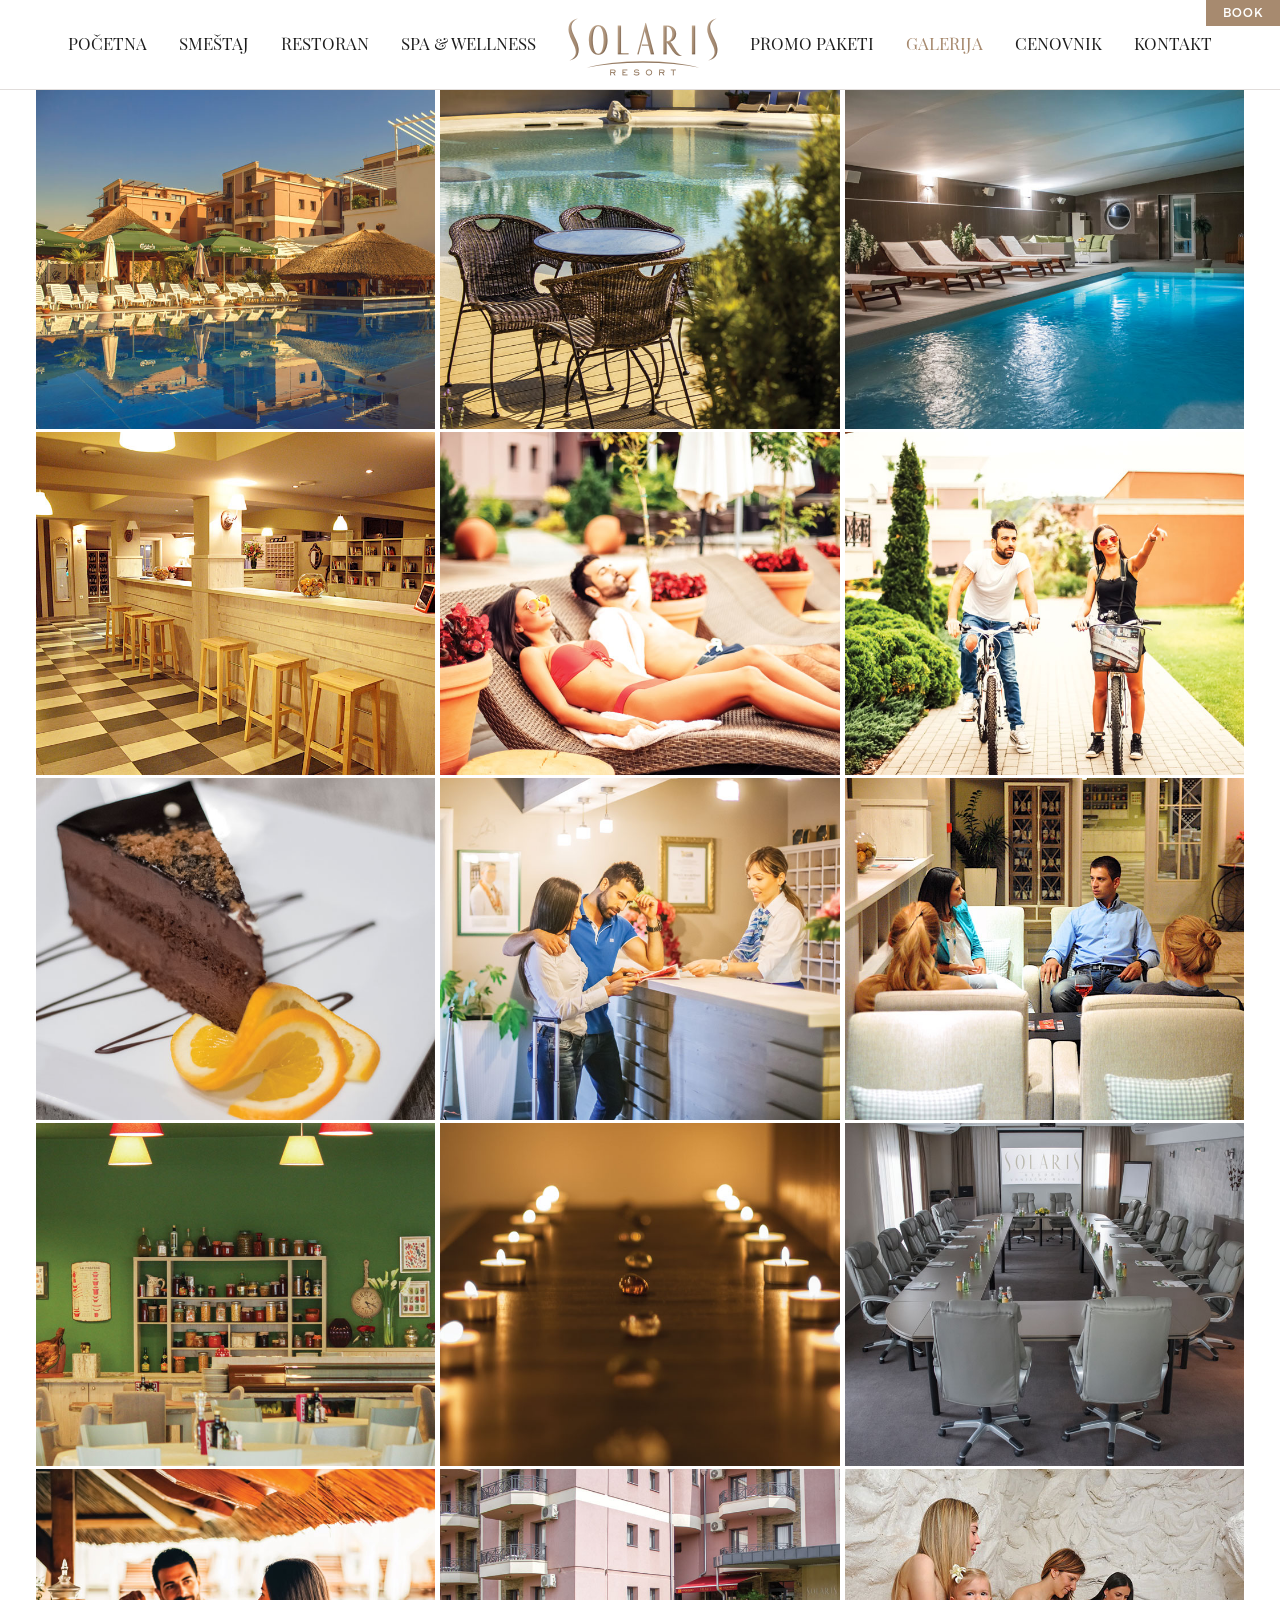
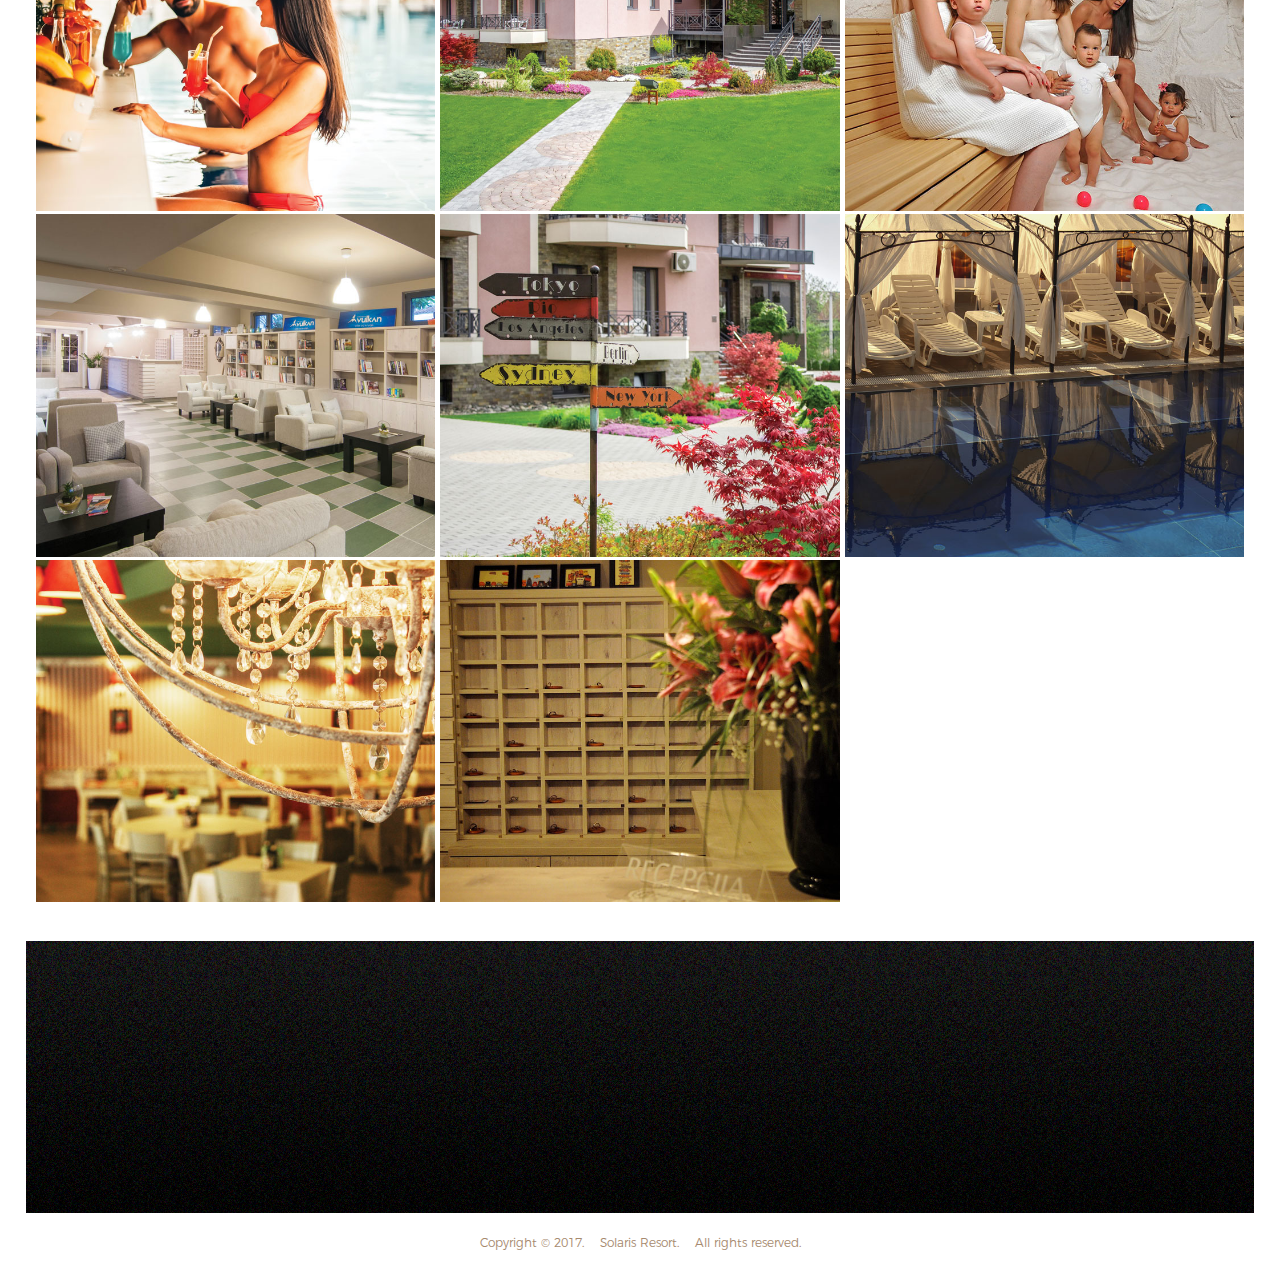
<file: galerija.html>
<!doctype html>
<html lang="en" class="no-js">
<head>
	<meta charset="UTF-8">
	<meta name="viewport" content="width=device-width, initial-scale=1">

	     <link rel="shortcut icon" href="favicon.png" type="image/x-icon" />

	<link rel="stylesheet" href="css/reset.css"> <!-- CSS reset -->
	<link rel="stylesheet" href="css/style.css"> <!-- Resource style -->

	<script type="text/javascript" src="js/jquery-3.2.1.min.js"></script>
  <script type="text/javascript" src="js/modernizr.custom.86080.js"></script>
  <script type="text/javascript" src="https://code.jquery.com/jquery-1.9.1.js"></script>

  	

	<title>SOLARIS resort</title>

 <!-- fade in content efekat -->
<script type="text/javascript">
    $(function(){  // $(document).ready shorthand
  $('.monster').fadeIn('slow');
});

$(document).ready(function() {
    
    /* Every time the window is scrolled ... */
    $(window).scroll( function(){
    
        /* Check the location of each desired element */
        $('.hideme').each( function(i){
            
            var bottom_of_object = $(this).position().top + $(this).outerHeight();
            var bottom_of_window = $(window).scrollTop() + $(window).height();
            
            /* If the object is completely visible in the window, fade it it */
            if( bottom_of_window > bottom_of_object ){
                
                $(this).animate({'opacity':'1'},500);
                    
            }
            
        }); 
    
    });
    
});
</script>



</head>





<body>

<header class="cd-auto-hide-header">


  <nav class="cd-primary-nav">

    <a href="#cd-navigation" class="nav-trigger">
      <span><em aria-hidden="true"></em></span>
    </a> <!-- .nav-trigger -->
    
        <ul id="cd-navigation">
         <div class="scroll-wrap">
          <li><a href="index.html">POČETNA</a></li>
          <li><a href="smestaj.html">SMEŠTAJ</a>
            <ul class="submenu">
                      <li><a href="#">STANDARD SOBA</a></li>
                      <li><a href="#">CLASSIC APARTMAN</a></li>
                      <li><a href="#">PORODIČNA SOBA</a></li>
                      <li><a href="#">PENTHOUSE APARTMAN</a></li>

            </ul>


          </li>
          <li><a href="restoran.html">RESTORAN</a>
            <ul class="submenu">
                     <li><a href="restoran.html#a_la_carte1">À LA CARTE</a></li>

           </ul>
          </li>
          <li><a href="#0">SPA & WELLNESS</a></li>

          <li class="logor" ><a href="index.html"><img src="images/Untitled-5.png" alt="Logo"></a></li>

          
          <li><a href="onama.html">PROMO PAKETI</a></li>
          <li  class="fokus"><a href="#0">GALERIJA</a></li>
          <li><a href="cenovnik.html">CENOVNIK</a>
            <ul class="submenu">
              <li><a href="cenovnik.html#cen_well">WELLNESS CENTAR</a></li>
            </ul>
          </li>
          <li><a href="kontakt.html">KONTAKT</a></li>
        </ul>
      </div>
  </nav> <!-- .cd-primary-nav -->
    <div class="booking"><a class="hvr-sweep-to-bottom2"  href="#0">BOOK</a></div>
</header> <!-- .cd-auto-hide-header -->


<main class="cd-main-content">


 


<div class="wrapper">


                <div class="clear"></div>


                         <!-- GALERIJA SLIKA -->

        <div class="apartman-cont-holder galerijaslika">




        </div>
 <!-- kraj contenta -->

                            
                         <!--       S L I K E      -->

<div class="slikeje">

<section>
  <img src="images/0001.jpg" />
  <img src="images/00016.jpg" />
  <img src="images/00012.jpg" />
  <img src="images/00010.jpg" />
  <img src="images/0009.jpg" />
  <img src="images/0006.jpg" />
  <img src="images/00011.jpg" />
  <img src="images/0002.jpg" />
  <img src="images/0008.jpg" />
  <img src="images/0007.jpg" />
  <img src="images/00015.jpg" />
  <img src="images/0003.jpg" />
  <img src="images/0005.jpg" />
  <img src="images/00018.jpg" />
  <img src="images/00014.jpg" />
  <img src="images/0004.jpg" />
  <img src="images/00017.jpg" />
  
 
  <img src="images/00013.jpg" />
    <img src="images/00019.jpg" />
  <img src="images/00020.jpg" />

</section>
<div class="lightbox">
  <div class="title"></div>
  <div class="filter"></div>
  <div class="arrowr"></div>
  <div class="arrowl"></div>
  <div class="close"></div>
</div>
</div>
<!-- .end modal -->














                <div class="clear"></div>







                          <!-- F O O T E R -->



        <div class="footer-onama-holder">

                <div class="footer-container">

                <div class="footer-box hideme ">

                  <div class="footer-logo">
                    <img src="images/logo-footer.svg" width="145" />
                  </div>
              
                  <ul class="social">
                    <p>PRATITE NAS</p>
                    <li><a href="#"><img src="images/facebook.svg" width="24"/></a> </li>
                    <li><a href="#"><img src="images/instagram.svg" width="24"/></a> </li>
                    <li><a href="#"><img src="images/youtube.svg" width="24"/></a> </li>
                  </ul>


                  <ul class="subscr">
                    <p>PRIJAVITE SE ZA NOVOSTI</p>

                    <div class="subscribe">
                      <span class="placeholder" >What is your email?</span>
                      <input type="text" onkeydown="clean()" id="input"/>
                      <button class="submit">→</button>
                    </div>
                  </ul>


                </div>

                </div>
        </div>

 <!-- kraj futera -->


          <div class="copyright">Copyright © 2017.&nbsp;&nbsp;&nbsp; Solaris Resort.&nbsp;&nbsp;&nbsp; All rights reserved.</div>

</main> <!-- .cd-main-content -->
	

<!-- SUBSCRIBE  -->
<script type="text/javascript">
  
  var placeholder = document.querySelectorAll('.placeholder'),
    submit = document.querySelectorAll('.submit'),
    input = document.getElementById('input');

function clean(event) {
  if(event.keyCode === 13) {
    moveBtn();
  }
  placeholder[0].style.opacity = "0";
  placeholder[0].innerHTML = "Check your inbox!";
}

input.addEventListener('keydown', function() {
  placeholder[0].style.opacity = "0";
});

submit[0].addEventListener('click', function() {
  moveBtn();
});

function moveBtn() {
  submit[0].classList.add('move-btn');
  placeholder[0].style.opacity = "0";
  setTimeout(function() {
    placeholder[0].innerHTML = "Check your inbox!"
    submit[0].textContent = ";-)";
    placeholder[0].classList.add('placeholder-active');
    input.value = "";
  }, 500);
}
</script>




 <!-- S L I K E galerija -->
<script type="text/javascript">
$(window).load(function() {

  $("section img").click(function() {
    $(".lightbox").fadeIn(300);
    $(".lightbox").append("<img src='" + $(this).attr("src") + "' alt='" + $(this).attr("alt") + "' />");
    $(".filter").css("background-image", "url(" + $(this).attr("src") + ")");
    /*$(".title").append("<h1>" + $(this).attr("alt") + "</h1>");*/
    $("html").css("overflow", "hidden");
    if ($(this).is(":last-child")) {
      $(".arrowr").css("display", "none");
      $(".arrowl").css("display", "block");
    } else if ($(this).is(":first-child")) {
      $(".arrowr").css("display", "block");
      $(".arrowl").css("display", "none");
    } else {
      $(".arrowr").css("display", "block");
      $(".arrowl").css("display", "block");
    }
  });

  $(".close").click(function() {
    $(".lightbox").fadeOut(300);
    $("h1").remove();
    $(".lightbox img").remove();
    $("html").css("overflow", "auto");
  });

  $(document).keyup(function(e) {
    if (e.keyCode == 27) {
      $(".lightbox").fadeOut(300);
      $(".lightbox img").remove();
      $("html").css("overflow", "auto");
    }
  });

  $(".arrowr").click(function() {
    var imgSrc = $(".lightbox img").attr("src");
    var search = $("section").find("img[src$='" + imgSrc + "']");
    var newImage = search.next().attr("src");
    /*$(".lightbox img").attr("src", search.next());*/
    $(".lightbox img").attr("src", newImage);
    $(".filter").css("background-image", "url(" + newImage + ")");

    if (!search.next().is(":last-child")) {
      $(".arrowl").css("display", "block");
    } else {
      $(".arrowr").css("display", "none");
    }
  });

  $(".arrowl").click(function() {
    var imgSrc = $(".lightbox img").attr("src");
    var search = $("section").find("img[src$='" + imgSrc + "']");
    var newImage = search.prev().attr("src");
    /*$(".lightbox img").attr("src", search.next());*/
    $(".lightbox img").attr("src", newImage);
    $(".filter").css("background-image", "url(" + newImage + ")");

    if (!search.prev().is(":first-child")) {
      $(".arrowr").css("display", "block");
    } else {
      $(".arrowl").css("display", "none");
    }
  });

});
</script>
 




<script src="https://ajax.googleapis.com/ajax/libs/jquery/3.0.0/jquery.min.js"></script>
<script>
	if( !window.jQuery ) document.write('<script src="js/jquery-3.0.0.min.js"><\/script>');
</script>
<script src="js/main.js"></script> <!-- Resource jQuery -->
</body>
</html>
</file>
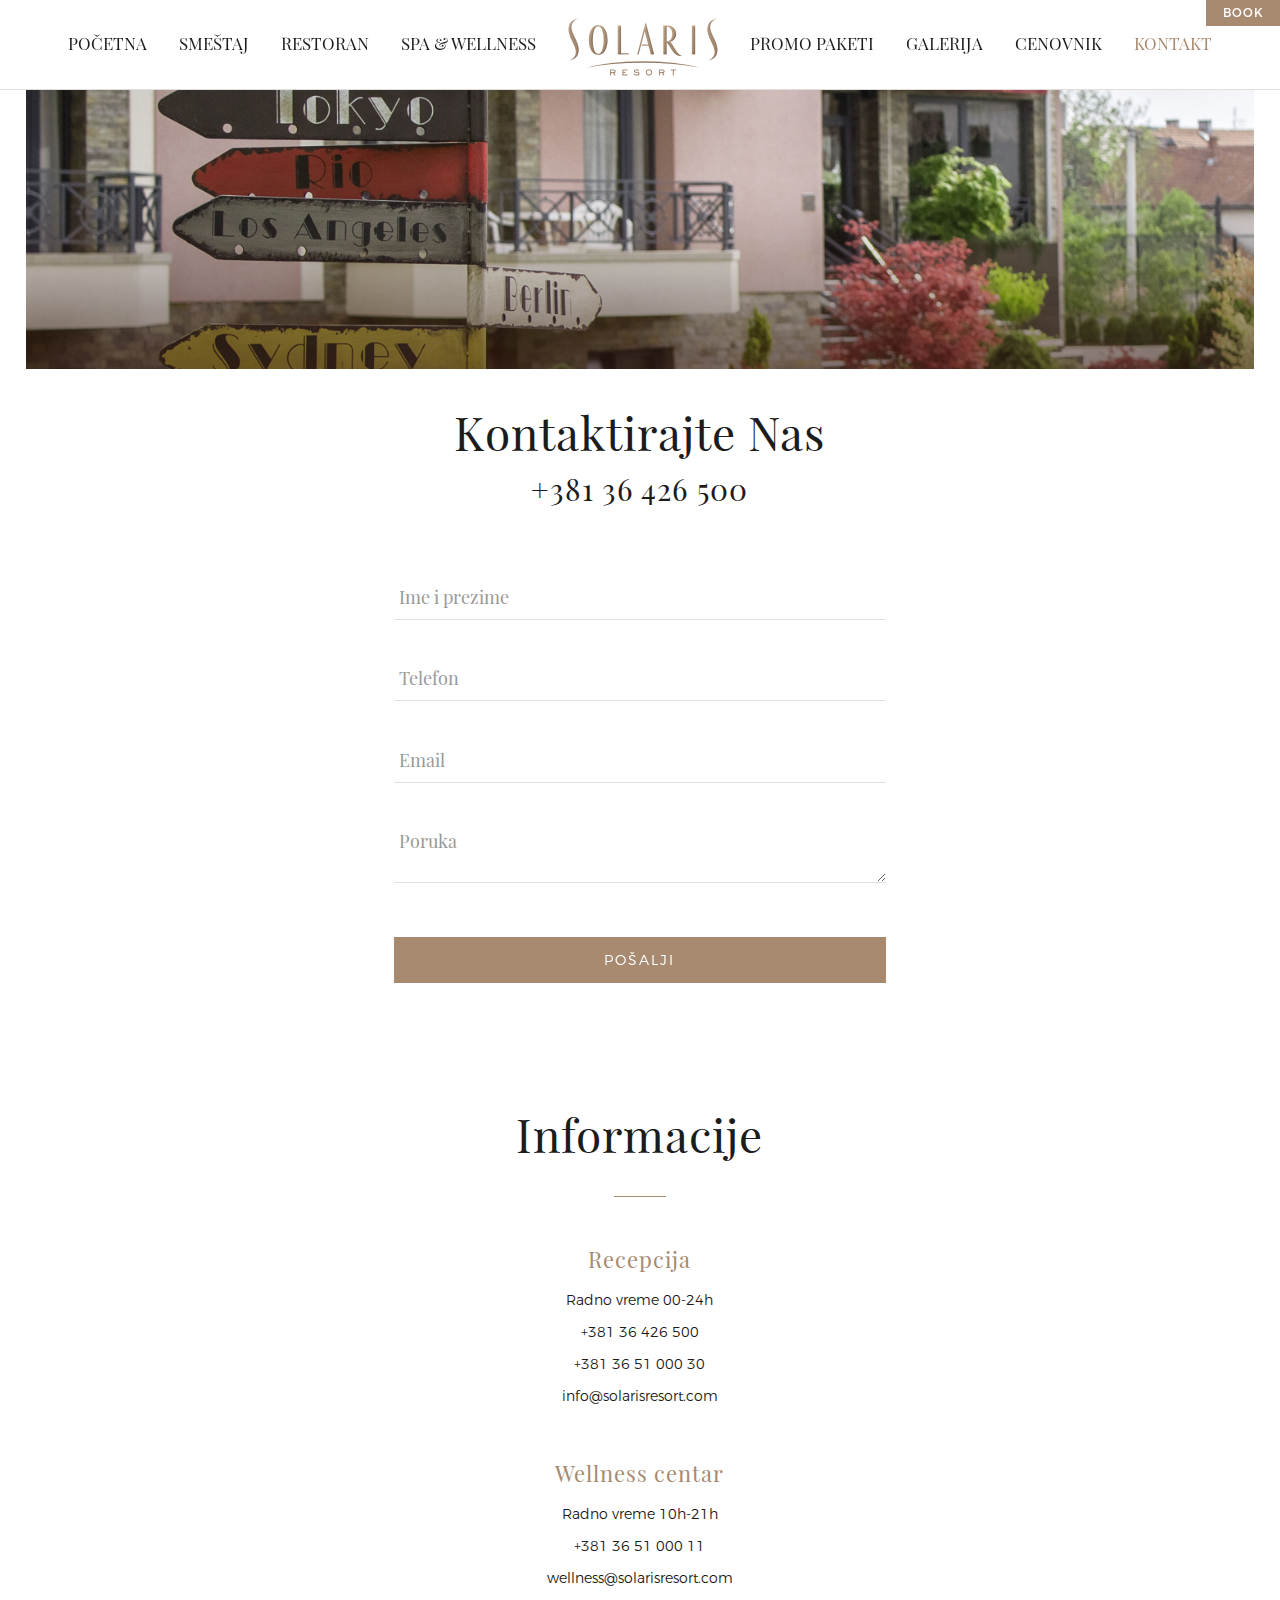
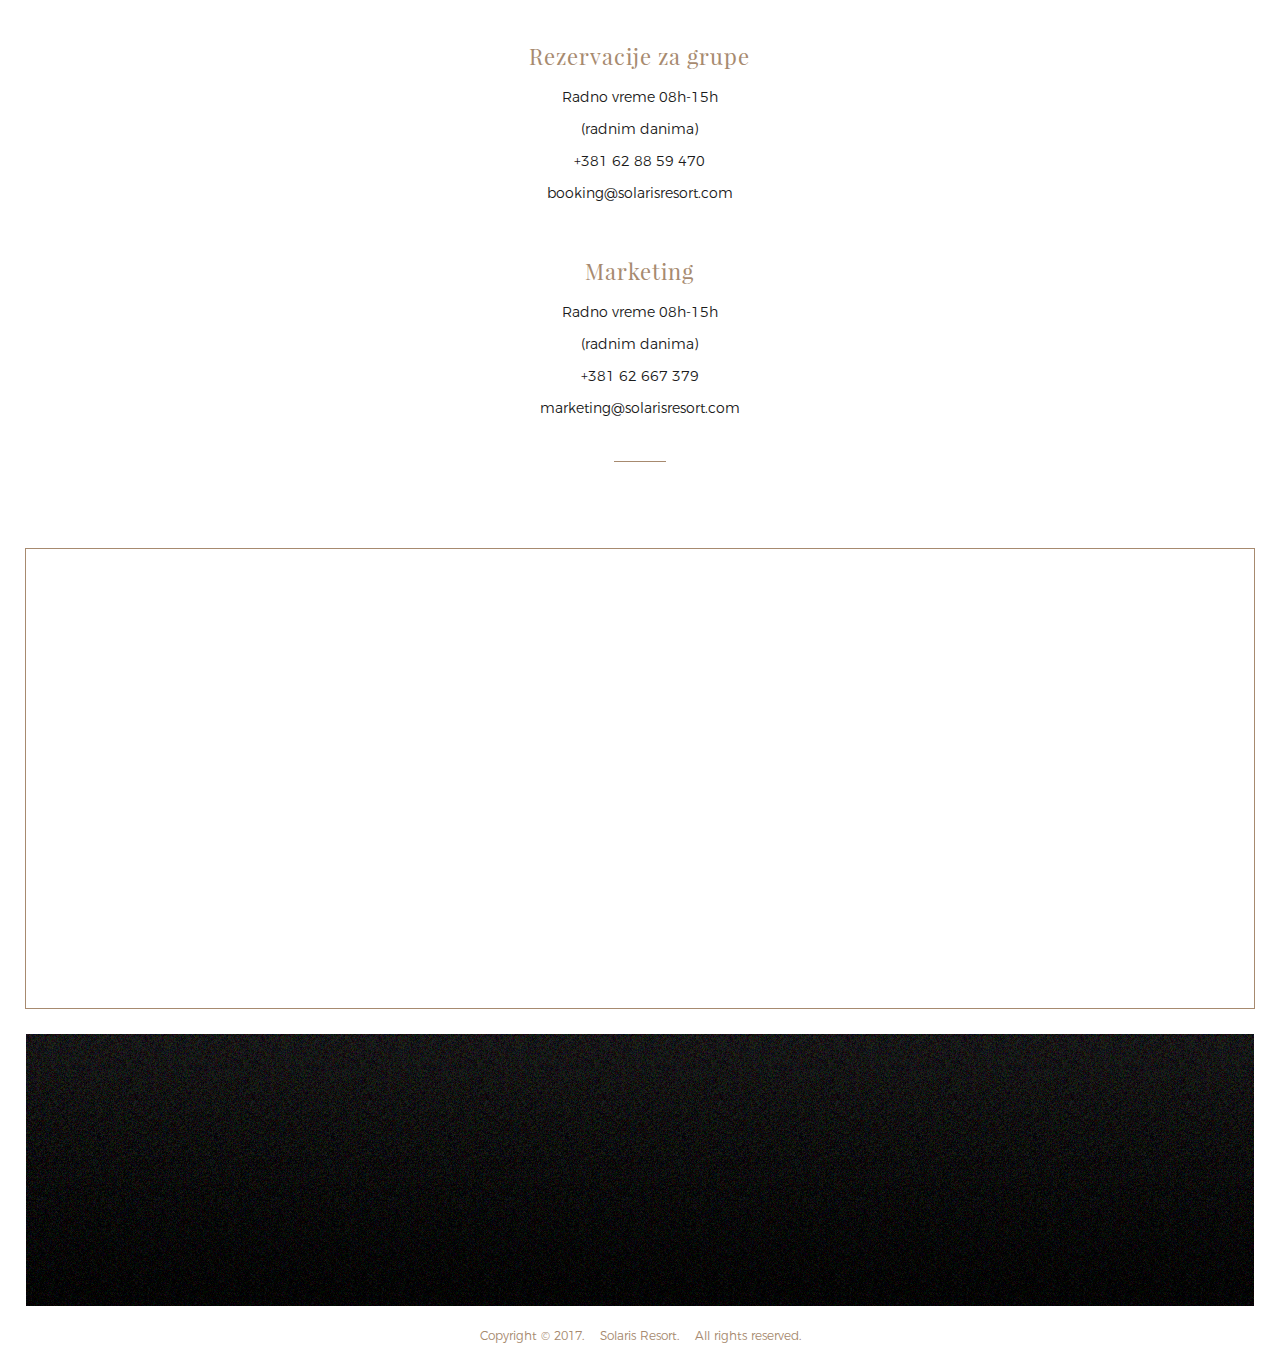
<file: kontakt.html>
<!doctype html>
<html lang="en" class="no-js">
<head>
	<meta charset="UTF-8">
	<meta name="viewport" content="width=device-width, initial-scale=1">

	     <link rel="shortcut icon" href="favicon.png" type="image/x-icon" />

	<link rel="stylesheet" href="css/reset.css"> <!-- CSS reset -->
	<link rel="stylesheet" href="css/style.css"> <!-- Resource style -->


	<script type="text/javascript" src="js/jquery-3.2.1.min.js"></script>
  <script type="text/javascript" src="js/modernizr.custom.86080.js"></script>
  <script type="text/javascript" src="https://code.jquery.com/jquery-1.9.1.js"></script>
  	
	<title>SOLARIS resort</title>

 <!-- fade in content efekat -->
<script type="text/javascript">
    $(function(){  // $(document).ready shorthand
  $('.monster').fadeIn('slow');
});

$(document).ready(function() {
    
    /* Every time the window is scrolled ... */
    $(window).scroll( function(){
    
        /* Check the location of each desired element */
        $('.hideme').each( function(i){
            
            var bottom_of_object = $(this).position().top + $(this).outerHeight();
            var bottom_of_window = $(window).scrollTop() + $(window).height();
            
            /* If the object is completely visible in the window, fade it it */
            if( bottom_of_window > bottom_of_object ){
                
                $(this).animate({'opacity':'1'},500);
                    
            }
            
        }); 
    
    });
    
});
</script>



</head>





<body>

<header class="cd-auto-hide-header">


  <nav class="cd-primary-nav">

    <a href="#cd-navigation" class="nav-trigger">
      <span><em aria-hidden="true"></em></span>
    </a> <!-- .nav-trigger -->
    
        <ul id="cd-navigation">
         <div class="scroll-wrap">
          <li><a href="index.html">POČETNA</a></li>
          <li><a href="smestaj.html">SMEŠTAJ</a>
            <ul class="submenu">
                      <li><a href="#">STANDARD SOBA</a></li>
                      <li><a href="#">CLASSIC APARTMAN</a></li>
                      <li><a href="#">PORODIČNA SOBA</a></li>
                      <li><a href="#">PENTHOUSE APARTMAN</a></li>

            </ul>


          </li>
          <li><a href="restoran.html">RESTORAN</a>
            <ul class="submenu">
                     <li><a href="restoran.html#a_la_carte1">À LA CARTE</a></li>

           </ul>
          </li>
          <li><a href="#0">SPA & WELLNESS</a></li>

          <li class="logor" ><a href="index.html"><img src="images/Untitled-5.png" alt="Logo"></a></li>

          
          <li><a href="onama.html">PROMO PAKETI</a></li>
          <li><a href="galerija.html">GALERIJA</a></li>
          <li><a href="cenovnik.html">CENOVNIK</a>
            <ul class="submenu">
              <li><a href="cenovnik.html#cen_well">WELLNESS CENTAR</a></li>
            </ul>
          </li>
          <li   class="fokus"><a href="kontakt.html">KONTAKT</a></li>
        </ul>
        </div>
   
  </nav> <!-- .cd-primary-nav -->
    <div class="booking"><a class="hvr-sweep-to-bottom2"  href="#0">BOOK</a></div>
</header> <!-- .cd-auto-hide-header -->


<main class="cd-main-content">


                        <!-- POZADNSKA SLIKA SMESTAJ -->

           <div class="kontakt-holder">
               <div class="kontakt-container">
                  <p></p>
               </div>
           </div>

 <!-- kraj pozadinske -->



<div class="wrapper">


                <div class="clear"></div>




                         <!-- IZBOR APARTMANA -->

        <div class="apartman-cont-holder">


            <div class="apartman-cont-container">

                    <div class="apartman-cont-box kontakt-box">
                        <h4>Kontaktirajte Nas<br><span>+381 36 426 500</span> </h4>


                             <form class="kontakt">
                              
                              <div class="group">      
                                <input type="text" required>
                                <span class="highlight"></span>
                                <span class="bar"></span>
                                <label>Ime i prezime</label>
                              </div>


                              <div class="group">      
                                <input type="text" required>
                                <span class="highlight"></span>
                                <span class="bar"></span>
                                <label>Telefon</label>
                              </div>
                                
                              <div class="group">      
                                <input type="text" required>
                                <span class="highlight"></span>
                                <span class="bar"></span>
                                <label>Email</label>
                              </div>

                              <div class="group">      
                                <textarea placeholder=""></textarea>
                                <span class="highlight"></span>
                                <span class="bar"></span>
                                <label>Poruka</label>
                              </div>
                             
                            </form>

                            <div class="dugmence">
                            <a class="hvr-sweep-to-bottom2"  href="#0">POŠALJI</a></div>

                            </div>

                    </div>


            </div>

        </div>
 <!-- kraj contenta -->

                            





 


                         <!-- SMESTAJ INFO -->


        <div class="apartman-cont-info-holder">
             <div class="apartman-cont-container   apartman-cont-container-info">
                      <div class="apartman-cont-box kontakt-box informacije1">
                        <h4>Informacije</h4>
                      </div>

                    <div class="apartman-cont-box    apartman-cont-box-info informacije2">
                        <div class="onama-linija"></div>

                        <div class="informacije3">
                        <p><span>Recepcija</span><br>
                            Radno vreme 00-24h<br> 
                            +381 36 426 500<br>
                            +381 36 51 000 30<br>
                            info@solarisresort.com</p>

                        <p><span>Wellness centar</span><br>
                            Radno vreme 10h-21h<br> 
                            +381 36 51 000 11<br>
                            wellness@solarisresort.com</p>

                        <p><span>Rezervacije za grupe</span><br>
                            Radno vreme 08h-15h<br> 
                            (radnim danima)<br>
                            +381 62 88 59 470<br>
                            booking@solarisresort.com</p>

                        <p><span>Marketing</span><br>
                            Radno vreme 08h-15h<br> 
                            (radnim danima)<br>
                            +381 62 667 379<br>
                            marketing@solarisresort.com</p>
                        </div>



                        <div class="onama-linija"></div> 

                    </div>
        </div>

                <div class="clear"></div>


                          <div class="mapa2">
                          <iframe src="https://www.google.com/maps/embed?pb=!1m14!1m8!1m3!1d2754.226142277851!2d20.898461223253403!3d43.62851136863142!3m2!1i1024!2i768!4f13.1!3m3!1m2!1s0x4756578c1a73a76d%3A0xcd7ae8149f71665!2sSolaris+Resort!5e0!3m2!1sen!2srs!4v1497779732979" width="100%" height="440" frameborder="0" style="border:0" allowfullscreen></iframe>
                          </div>







                          <!-- F O O T E R -->



        <div class="footer-onama-holder">

                <div class="footer-container">

                <div class="footer-box hideme ">

                  <div class="footer-logo">
                    <img src="images/logo-footer.svg" width="145" />
                  </div>
              
                  <ul class="social">
                    <p>PRATITE NAS</p>
                    <li><a href="#"><img src="images/facebook.svg" width="24"/></a> </li>
                    <li><a href="#"><img src="images/instagram.svg" width="24"/></a> </li>
                    <li><a href="#"><img src="images/youtube.svg" width="24"/></a> </li>
                  </ul>


                  <ul class="subscr">
                    <p>PRIJAVITE SE ZA NOVOSTI</p>

                    <div class="subscribe">
                      <span class="placeholder" >What is your email?</span>
                      <input type="text" onkeydown="clean()" id="input"/>
                      <button class="submit">→</button>
                    </div>
                  </ul>


                </div>

                </div>
        </div>

 <!-- kraj futera -->


          <div class="copyright">Copyright © 2017.&nbsp;&nbsp;&nbsp; Solaris Resort.&nbsp;&nbsp;&nbsp; All rights reserved.</div>

</main> <!-- .cd-main-content -->
	

<!-- SUBSCRIBE  -->
<script type="text/javascript">
  
  var placeholder = document.querySelectorAll('.placeholder'),
    submit = document.querySelectorAll('.submit'),
    input = document.getElementById('input');

function clean(event) {
  if(event.keyCode === 13) {
    moveBtn();
  }
  placeholder[0].style.opacity = "0";
  placeholder[0].innerHTML = "Check your inbox!";
}

input.addEventListener('keydown', function() {
  placeholder[0].style.opacity = "0";
});

submit[0].addEventListener('click', function() {
  moveBtn();
});

function moveBtn() {
  submit[0].classList.add('move-btn');
  placeholder[0].style.opacity = "0";
  setTimeout(function() {
    placeholder[0].innerHTML = "Check your inbox!"
    submit[0].textContent = ";-)";
    placeholder[0].classList.add('placeholder-active');
    input.value = "";
  }, 500);
}
</script>


 <!-- S M E S T A J  -->

<script>
function openCity(evt, cityName) {
    var i, tabcontent, tablinks;
    tabcontent = document.getElementsByClassName("tabcontent");
    for (i = 0; i < tabcontent.length; i++) {
        tabcontent[i].style.display = "none";
    }
    tablinks = document.getElementsByClassName("tablinks");
    for (i = 0; i < tablinks.length; i++) {
        tablinks[i].className = tablinks[i].className.replace(" active", "");
    }
    document.getElementById(cityName).style.display = "block";
    evt.currentTarget.className += " active";
}

// Get the element with id="defaultOpen" and click on it
document.getElementById("defaultOpen").click();
</script>

 <!-- S L A J D E R  -->

<script>
var slideIndex = 0;
showSlides();

function showSlides() {
    var i;
    var slides = document.getElementsByClassName("mySlides");
    var dots = document.getElementsByClassName("dot");
    for (i = 0; i < slides.length; i++) {
       slides[i].style.display = "none";  
    }
    slideIndex++;
    if (slideIndex> slides.length) {slideIndex = 1}    
    for (i = 0; i < dots.length; i++) {
        dots[i].className = dots[i].className.replace(" active", "");
    }
    slides[slideIndex-1].style.display = "block";  
    dots[slideIndex-1].className += " active";
    setTimeout(showSlides, 6000); // Change image every 6 seconds
}
</script>



<script src="https://ajax.googleapis.com/ajax/libs/jquery/3.0.0/jquery.min.js"></script>
<script>
	if( !window.jQuery ) document.write('<script src="js/jquery-3.0.0.min.js"><\/script>');
</script>
<script src="js/main.js"></script> <!-- Resource jQuery -->
</body>
</html>
</file>
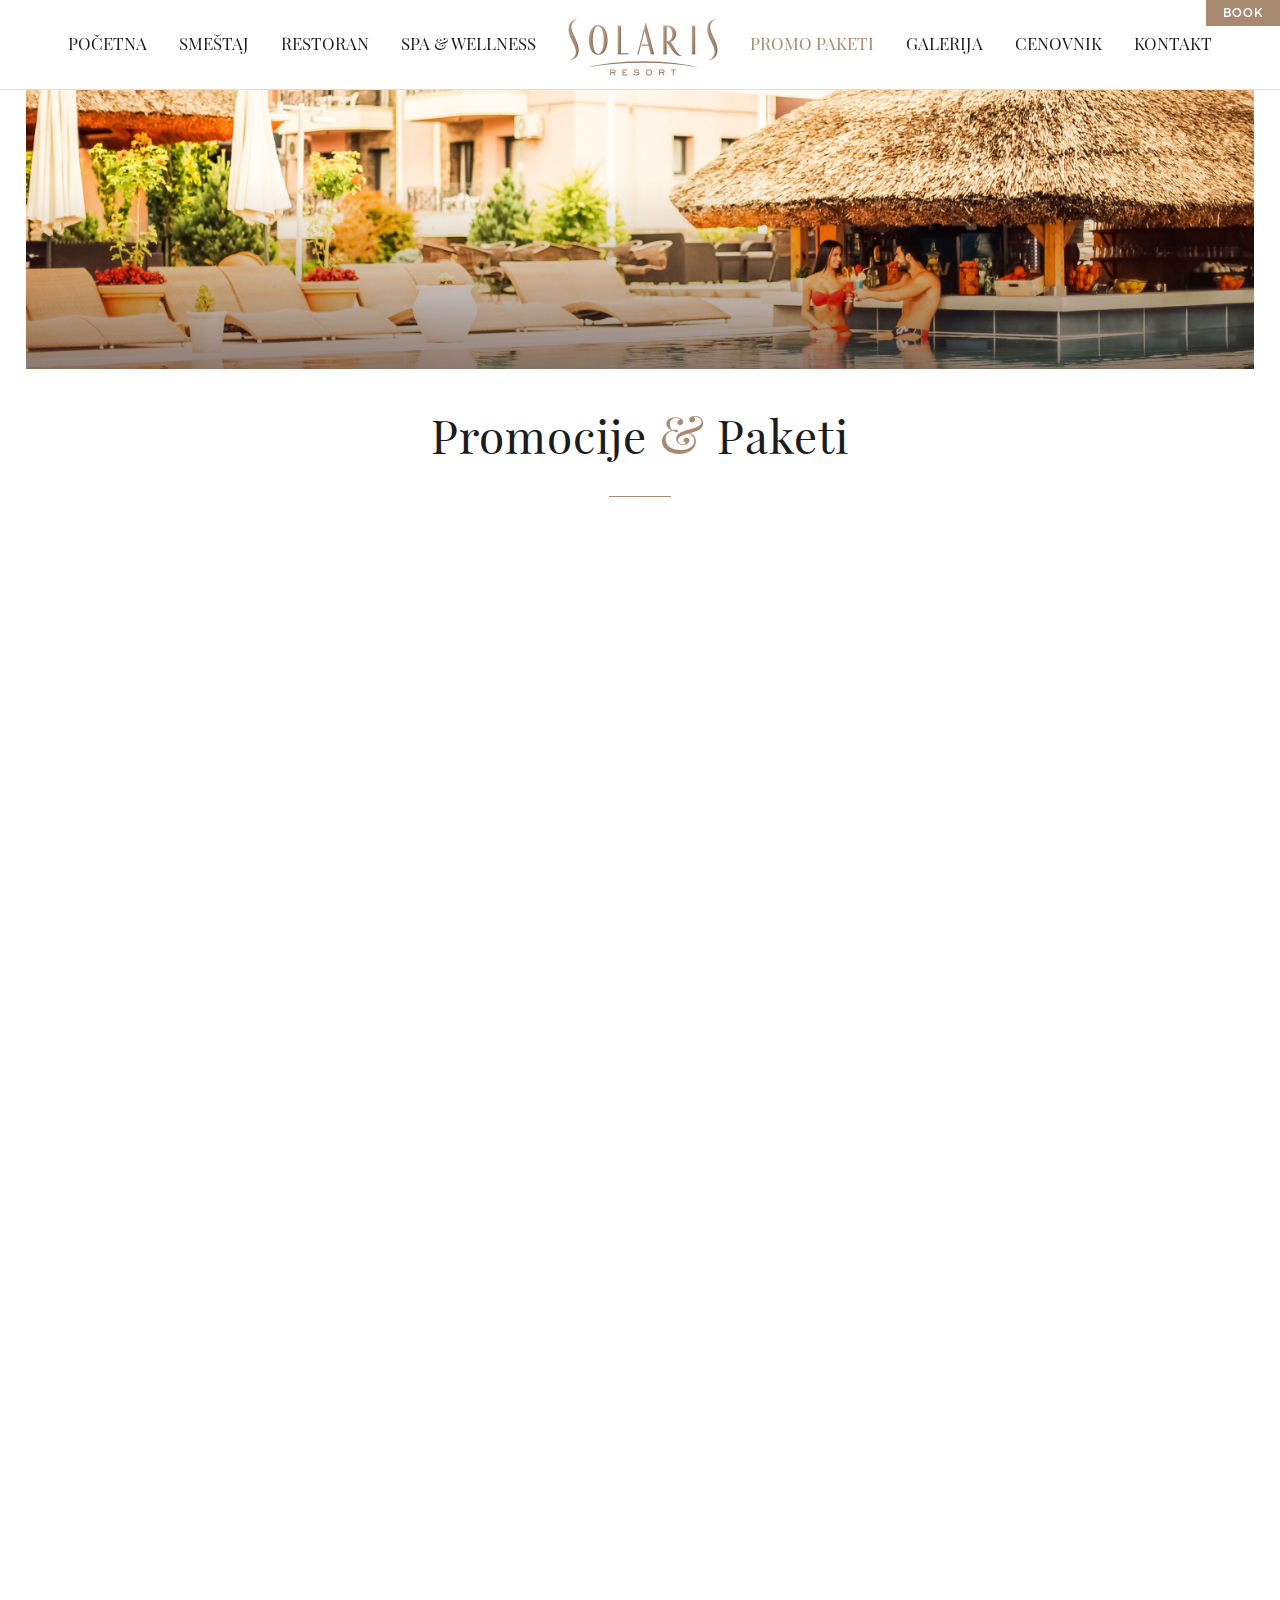
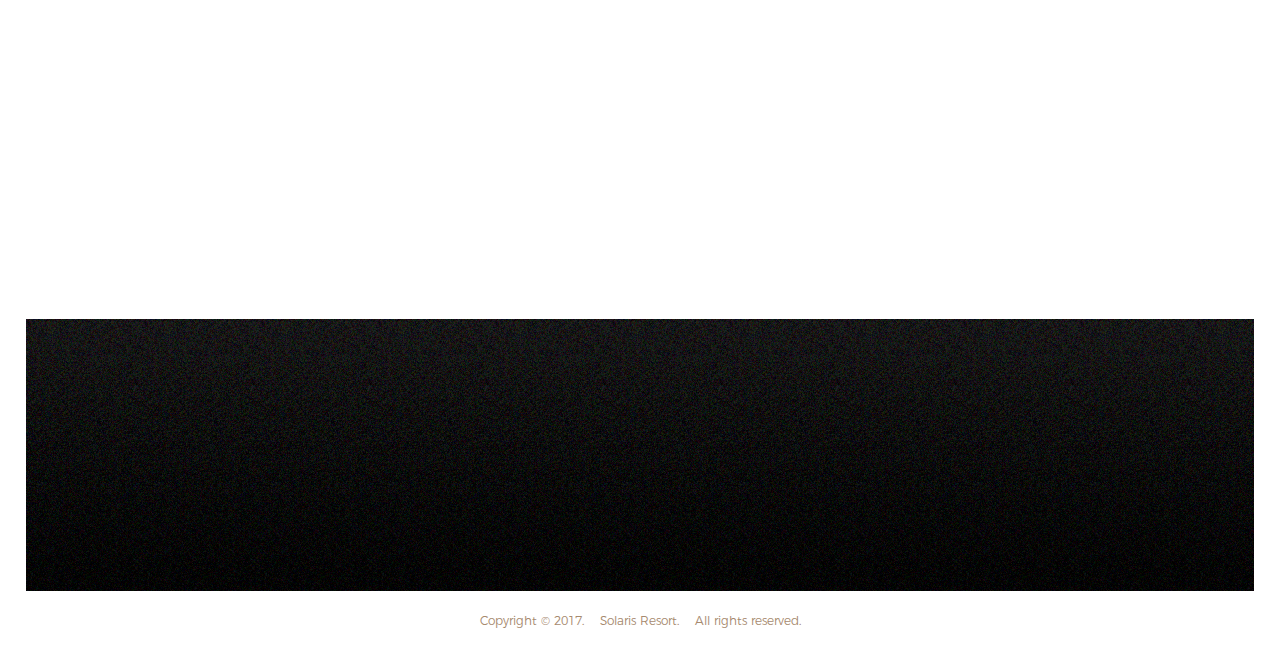
<file: onama.html>
<!doctype html>
<html lang="en" class="no-js">
<head>
	<meta charset="UTF-8">
	<meta name="viewport" content="width=device-width, initial-scale=1">

	     <link rel="shortcut icon" href="favicon.png" type="image/x-icon" />

	<link rel="stylesheet" href="css/reset.css"> <!-- CSS reset -->
	<link rel="stylesheet" href="css/style.css"> <!-- Resource style -->

	<script type="text/javascript" src="js/jquery-3.2.1.min.js"></script>
  <script type="text/javascript" src="js/modernizr.custom.86080.js"></script>
  <script type="text/javascript" src="https://code.jquery.com/jquery-1.9.1.js"></script>
  	
	<title>SOLARIS resort</title>

 <!-- fade in content efekat -->
<script type="text/javascript">
    $(function(){  // $(document).ready shorthand
  $('.monster').fadeIn('slow');
});

$(document).ready(function() {
    
    /* Every time the window is scrolled ... */
    $(window).scroll( function(){
    
        /* Check the location of each desired element */
        $('.hideme').each( function(i){
            
            var bottom_of_object = $(this).position().top + $(this).outerHeight();
            var bottom_of_window = $(window).scrollTop() + $(window).height();
            
            /* If the object is completely visible in the window, fade it it */
            if( bottom_of_window > bottom_of_object ){
                
                $(this).animate({'opacity':'1'},500);
                    
            }
            
        }); 
    
    });
    
});
</script>



</head>





<body>

<header class="cd-auto-hide-header">


  <nav class="cd-primary-nav">

    <a href="#cd-navigation" class="nav-trigger">
      <span><em aria-hidden="true"></em></span>
    </a> <!-- .nav-trigger -->
    
        <ul id="cd-navigation">
        <div class="scroll-wrap">
          <li><a href="index.html">POČETNA</a></li>
          <li><a href="smestaj.html">SMEŠTAJ</a>
            <ul class="submenu">
                      <li><a href="#">STANDARD SOBA</a></li>
                      <li><a href="#">CLASSIC APARTMAN</a></li>
                      <li><a href="#">PORODIČNA SOBA</a></li>
                      <li><a href="#">PENTHOUSE APARTMAN</a></li>

            </ul>
          </li>
          <li><a href="restoran.html">RESTORAN</a>
            <ul class="submenu">
              <li><a href="restoran.html#a_la_carte1">À LA CARTE</a></li>
           </ul>

          </li>
          <li><a href="#0">SPA & WELLNESS</a></li>

          <li class="logor" ><a href="index.html"><img src="images/Untitled-5.png" alt="Logo"></a></li>

          
          <li  class="fokus"><a href="onama.html">PROMO PAKETI</a></li>
          <li><a href="galerija.html">GALERIJA</a></li>
          <li><a href="cenovnik.html">CENOVNIK</a>
          <ul class="submenu">
              <li><a href="cenovnik.html#cen_well">WELLNESS CENTAR</a></li>
            </ul>

          </li>
          <li><a href="kontakt.html">KONTAKT</a></li>
        </ul>
        </div>
   
  </nav> <!-- .cd-primary-nav -->
    <div class="booking"><a class="hvr-sweep-to-bottom2"  href="#0">BOOK</a></div>
</header> <!-- .cd-auto-hide-header -->

<main class="cd-main-content">
                        <!-- POZADNSKA SLIKA O NAMA -->

           <div class="onama-holder">
               <div class="onama-container">
                  <p></p>
               </div>
           </div>

 <!-- kraj pozadinske -->



<div class="wrapper">


                <div class="clear"></div>




                          <!-- P A K E T I -->

        <div class="paketi-holder">


            <div class="paketi-container paketi-container2  ">

                    <div class="naslovi">
                        <h4>Promocije <span>&</span> Paketi</h4>
                        <div class="onama-linija"></div>
                    </div>
                

                        <div class="p-box p-box3 hideme">  
                            <h3>Joga vikend u Solarisu</h3>
                            <p>Welness & vitalnost Kundalini joga.
                            Pridružite se ovoj radionici gde možete podići svoje 
                            raspoloženje i opuštanje u prirodi.</p>

                                <a class="hvr-sweep-to-bottom" href="#">DETALJNIJE</a>

                            <h5>01</h5>
                        </div>


                        <div class="p-box p-box4 hideme">  
                            <h3>Solaris Senior Paket</h3>
                            <p>Paket važi samo za penzionere.&nbsp;&nbsp;&nbsp;&nbsp;&nbsp;&nbsp;&nbsp;&nbsp;&nbsp;&nbsp;&nbsp;
                            &nbsp;&nbsp;&nbsp;&nbsp;&nbsp;&nbsp;&nbsp;&nbsp;&nbsp;&nbsp;&nbsp; &nbsp;&nbsp;&nbsp;&nbsp;&nbsp;
                            &nbsp;&nbsp;&nbsp;&nbsp;&nbsp;&nbsp; &nbsp;&nbsp;&nbsp;&nbsp;&nbsp;&nbsp;&nbsp;&nbsp;&nbsp;&nbsp;
                            &nbsp;&nbsp;&nbsp;&nbsp;&nbsp;&nbsp;&nbsp;&nbsp;&nbsp;&nbsp;&nbsp;&nbsp;
                            &nbsp;&nbsp;&nbsp;&nbsp;&nbsp;&nbsp;&nbsp;&nbsp;&nbsp;&nbsp;&nbsp; &nbsp;&nbsp;&nbsp;&nbsp;
                            &nbsp;&nbsp;&nbsp;&nbsp;&nbsp;&nbsp;&nbsp; &nbsp;&nbsp;&nbsp;&nbsp;&nbsp;&nbsp;&nbsp;&nbsp;&nbsp;&nbsp;&nbsp;
                            &nbsp;&nbsp;&nbsp;&nbsp;&nbsp;&nbsp;&nbsp;&nbsp;&nbsp;&nbsp;&nbsp;
                            &nbsp;&nbsp;&nbsp;&nbsp;&nbsp;&nbsp;&nbsp;&nbsp;&nbsp;&nbsp;&nbsp;
                            &nbsp;&nbsp;&nbsp;&nbsp;&nbsp;&nbsp;&nbsp;&nbsp;&nbsp;&nbsp;&nbsp;
                            &nbsp;&nbsp;&nbsp;&nbsp;&nbsp;&nbsp;&nbsp;&nbsp;&nbsp;&nbsp;&nbsp;</p>

                                <a class="hvr-sweep-to-bottom" href="#">DETALJNIJE</a>

                            <h5>02</h5>
                        </div> 

                        <div class="p-box p-box8 hideme">  
                            <h3>Wellness Zona</h3>
                            <p>Jedinstvenost naše ponude čini i najprestižniji
                                Wellness centar u regionu. Obilje sadržaja i
                                stručno osoblje omogućavaju gostima da 
                                provedu nezaboravne trenutke.</p>

                                <a class="hvr-sweep-to-bottom" href="#">DETALJNIJE</a>

                            <h5>03</h5>
                        </div>


                        <div class="p-box p-box7  hideme">  
                            <h3>Praznični Novembar</h3>
                            <p>Smeštaj u porodičnoj sobi/lux apartmanu
                                na bazi polupanisona. Vaučer za svakodnevno
                                korišćenje Wellness centra.</p>

                                <a class="hvr-sweep-to-bottom" href="#">DETALJNIJE</a>

                            <h5>04</h5>
                        </div> 

                        <div class="p-box p-box5 hideme">  
                            <h3>Leto u Solarisu</h3>
                            <p>Rezervišite na vreme i iskoristite sve pogodnosti koje smo osmislili za Vas
								Period važenja ponude je 20.06. - 01.09. 2017.</p>

                                <a class="hvr-sweep-to-bottom" href="#">DETALJNIJE</a>

                            <h5>05</h5>
                        </div>


                        <div class="p-box p-box6 hideme">  
                            <h3>Korporativni Paket</h3>
                            <p>Kreirajte svoj dogadjaj po želji uz odbedjene benefite. Prilikom online rezervacije ukoliko želite ovaj paket navedite Korporativni paket u napomeni.</p>

                                <a class="hvr-sweep-to-bottom" href="#">DETALJNIJE</a>

                            <h5>06</h5>
                        </div> 


            </div>

        </div>
 <!-- kraj paketa -->

                            





 







                          <!-- F O O T E R -->



        <div class="footer-onama-holder">

                <div class="footer-container">

                <div class="footer-box hideme ">

                  <div class="footer-logo">
                    <img src="images/logo-footer.svg" width="145"/>
                  </div>
              
                  <ul class="social">
                    <p>PRATITE NAS</p>
                    <li><a href="#"><img src="images/facebook.svg" width="24"/></a> </li>
                    <li><a href="#"><img src="images/instagram.svg" width="24"/></a> </li>
                    <li><a href="#"><img src="images/youtube.svg" width="24"/></a> </li>
                  </ul>


                  <ul class="subscr">
                    <p>PRIJAVITE SE ZA NOVOSTI</p>

                    <div class="subscribe">
                      <span class="placeholder" >What is your email?</span>
                      <input type="text" onkeydown="clean()" id="input"/>
                      <button class="submit">→</button>
                    </div>
                  </ul>


                </div>

                </div>
        </div>

 <!-- kraj futera -->


          <div class="copyright">Copyright © 2017.&nbsp;&nbsp;&nbsp; Solaris Resort.&nbsp;&nbsp;&nbsp; All rights reserved.</div>

</main> <!-- .cd-main-content -->
	

<!-- SUBSCRIBE  -->
<script type="text/javascript">
  
  var placeholder = document.querySelectorAll('.placeholder'),
    submit = document.querySelectorAll('.submit'),
    input = document.getElementById('input');

function clean(event) {
  if(event.keyCode === 13) {
    moveBtn();
  }
  placeholder[0].style.opacity = "0";
  placeholder[0].innerHTML = "Check your inbox!";
}

input.addEventListener('keydown', function() {
  placeholder[0].style.opacity = "0";
});

submit[0].addEventListener('click', function() {
  moveBtn();
});

function moveBtn() {
  submit[0].classList.add('move-btn');
  placeholder[0].style.opacity = "0";
  setTimeout(function() {
    placeholder[0].innerHTML = "Check your inbox!"
    submit[0].textContent = ";-)";
    placeholder[0].classList.add('placeholder-active');
    input.value = "";
  }, 500);
}
</script>


 <!-- S M E S T A J  -->

<script>
function openCity(evt, cityName) {
    var i, tabcontent, tablinks;
    tabcontent = document.getElementsByClassName("tabcontent");
    for (i = 0; i < tabcontent.length; i++) {
        tabcontent[i].style.display = "none";
    }
    tablinks = document.getElementsByClassName("tablinks");
    for (i = 0; i < tablinks.length; i++) {
        tablinks[i].className = tablinks[i].className.replace(" active", "");
    }
    document.getElementById(cityName).style.display = "block";
    evt.currentTarget.className += " active";
}

// Get the element with id="defaultOpen" and click on it
document.getElementById("defaultOpen").click();
</script>

 <!-- S L A J D E R  -->

<script>
var slideIndex = 0;
showSlides();

function showSlides() {
    var i;
    var slides = document.getElementsByClassName("mySlides");
    var dots = document.getElementsByClassName("dot");
    for (i = 0; i < slides.length; i++) {
       slides[i].style.display = "none";  
    }
    slideIndex++;
    if (slideIndex> slides.length) {slideIndex = 1}    
    for (i = 0; i < dots.length; i++) {
        dots[i].className = dots[i].className.replace(" active", "");
    }
    slides[slideIndex-1].style.display = "block";  
    dots[slideIndex-1].className += " active";
    setTimeout(showSlides, 6000); // Change image every 6 seconds
}
</script>



<script src="https://ajax.googleapis.com/ajax/libs/jquery/3.0.0/jquery.min.js"></script>
<script>
	if( !window.jQuery ) document.write('<script src="js/jquery-3.0.0.min.js"><\/script>');
</script>
<script src="js/main.js"></script> <!-- Resource jQuery -->
</body>
</html>
</file>
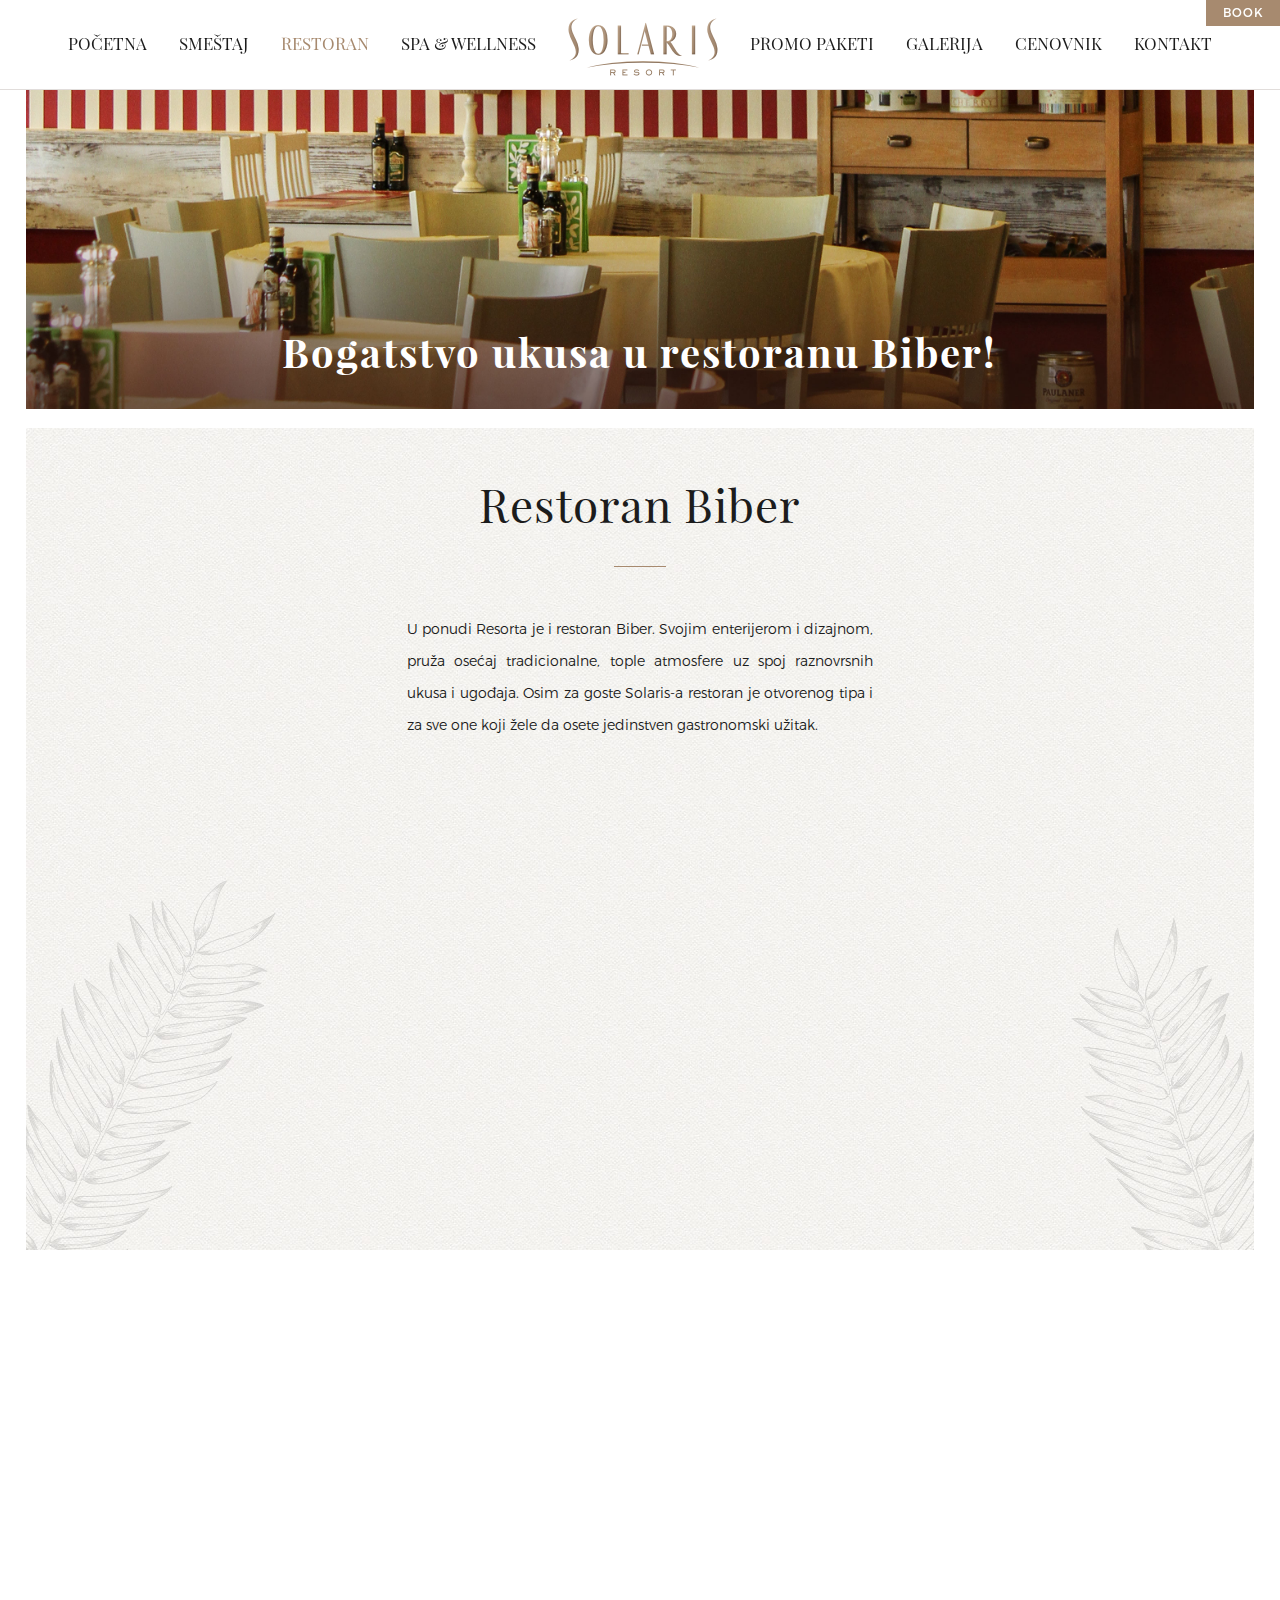
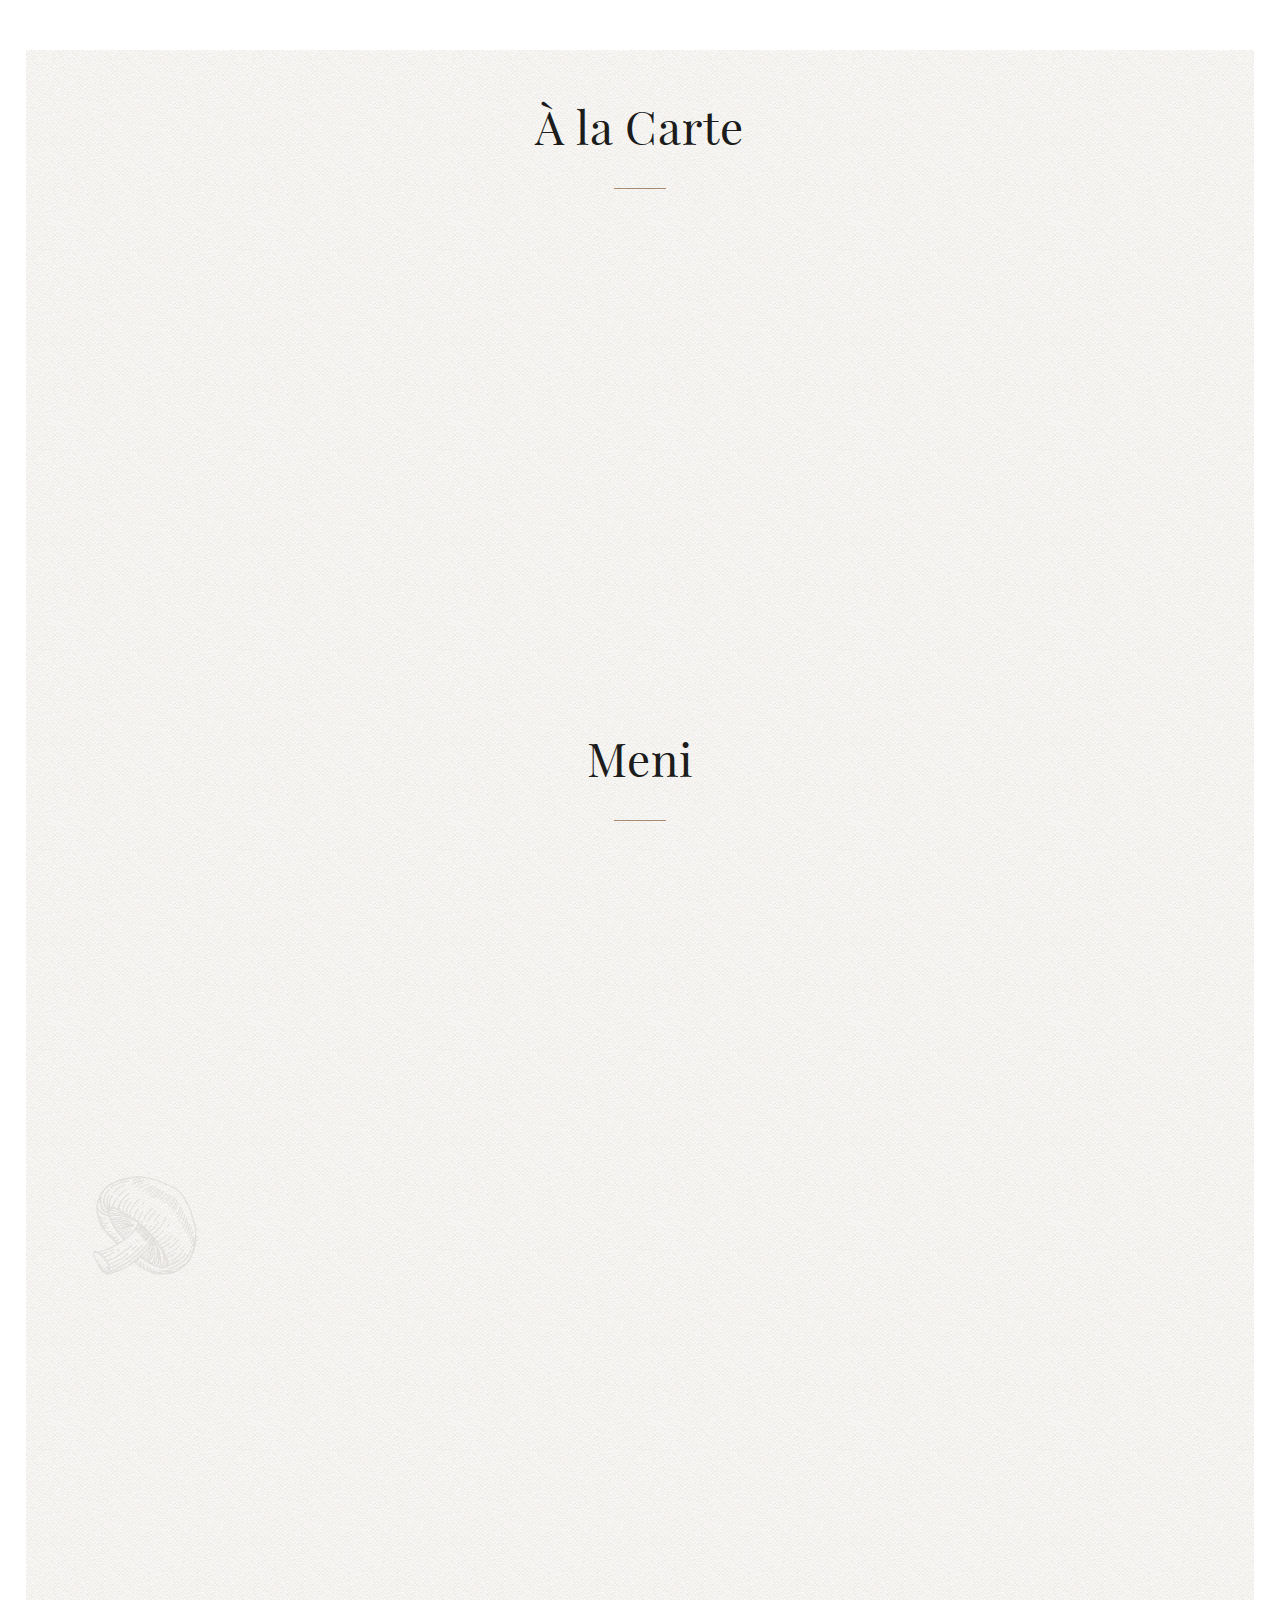
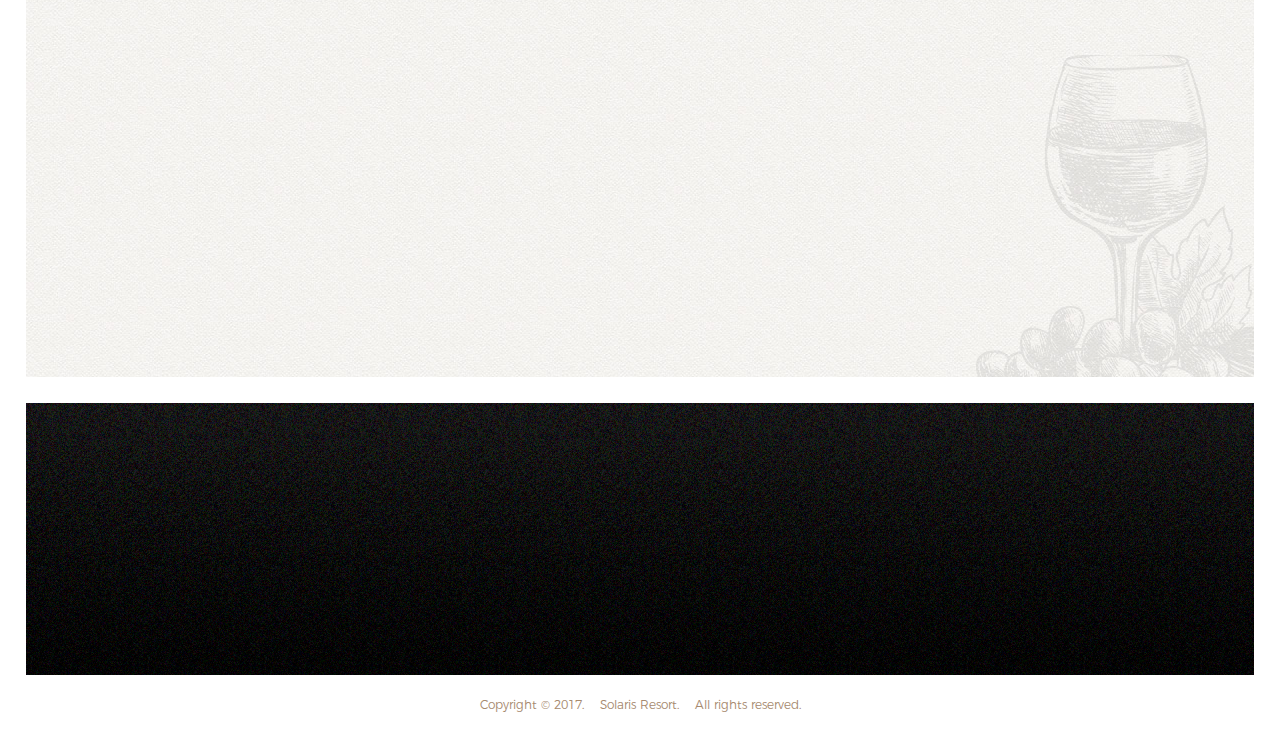
<file: restoran.html>
<!doctype html>
<html lang="en" class="no-js">
<head>
	<meta charset="UTF-8">
	<meta name="viewport" content="width=device-width, initial-scale=1">

	     <link rel="shortcut icon" href="favicon.png" type="image/x-icon" />

	<link rel="stylesheet" href="css/reset.css"> <!-- CSS reset -->
	<link rel="stylesheet" href="css/style.css"> <!-- Resource style -->

	<script type="text/javascript" src="js/jquery-3.2.1.min.js"></script>
  <script type="text/javascript" src="js/modernizr.custom.86080.js"></script>
  <script type="text/javascript" src="https://code.jquery.com/jquery-1.9.1.js"></script>
  	
	<title>SOLARIS resort</title>

 <!-- fade in content efekat -->
<script type="text/javascript">
    $(function(){  // $(document).ready shorthand
  $('.monster').fadeIn('slow');
});

$(document).ready(function() {
    
    /* Every time the window is scrolled ... */
    $(window).scroll( function(){
    
        /* Check the location of each desired element */
        $('.hideme').each( function(i){
            
            var bottom_of_object = $(this).position().top + $(this).outerHeight();
            var bottom_of_window = $(window).scrollTop() + $(window).height();
            
            /* If the object is completely visible in the window, fade it it */
            if( bottom_of_window > bottom_of_object ){
                
                $(this).animate({'opacity':'1'},500);
                    
            }
            
        }); 
    
    });
    
});
</script>



</head>





<body>

<header class="cd-auto-hide-header">


  <nav class="cd-primary-nav">

    <a href="#cd-navigation" class="nav-trigger">
      <span><em aria-hidden="true"></em></span>
    </a> <!-- .nav-trigger -->
    
        <ul id="cd-navigation">
         <div class="scroll-wrap">
          <li><a href="index.html">POČETNA</a></li>
          <li><a href="smestaj.html">SMEŠTAJ</a>
            <ul class="submenu">
                      <li><a href="#">STANDARD SOBA</a></li>
                      <li><a href="#">CLASSIC APARTMAN</a></li>
                      <li><a href="#">PORODIČNA SOBA</a></li>
                      <li><a href="#">PENTHOUSE APARTMAN</a></li>

            </ul>
          </li>
          <li  class="fokus"><a href="restoran.html">RESTORAN</a>
            <ul class="submenu">
                      <li><a href="restoran.html#a_la_carte1">À LA CARTE</a></li>

           </ul>
          </li>
          <li><a href="#0">SPA & WELLNESS</a></li>

          <li class="logor" ><a href="index.html"><img src="images/Untitled-5.png" alt="Logo"></a></li>

          
          <li><a href="onama.html">PROMO PAKETI</a></li>
          <li><a href="galerija.html">GALERIJA</a></li>
          <li><a href="cenovnik.html">CENOVNIK</a>
            <ul class="submenu">
              <li><a href="cenovnik.html#cen_well">WELLNESS CENTAR</a></li>
            </ul>

          </li>
          <li><a href="kontakt.html">KONTAKT</a></li>
        </ul>
        </div>
   
  </nav> <!-- .cd-primary-nav -->
    <div class="booking"><a class="hvr-sweep-to-bottom2"  href="#0">BOOK</a></div>
</header> <!-- .cd-auto-hide-header -->



<main class="cd-main-content">


                       <!-- POZADNSKA SLIKA RESTORAN -->

           <div class="rest-holder">
               <div class="rest-container">
                  <p>Bogatstvo ukusa u restoranu Biber!</p>
               </div>
           </div>

 <!-- kraj pozadinske -->



<div class="wrapper">


                <div class="clear"></div>




                         <!-- O RESTORANU -->

        <div class="biber-holder">


            <div class="biber-container">

                    <div class="biber-box">
                        <h4>Restoran Biber</h4>
                        <div class="onama-linija"></div>

                        <p>U ponudi Resorta je i restoran Biber. Svojim enterijerom i dizajnom, pruža osećaj tradicionalne,
                          tople atmosfere uz spoj raznovrsnih ukusa i ugođaja. Osim za goste Solaris-a restoran je otvorenog tipa
                          i za sve one koji žele da osete jedinstven gastronomski užitak. </p>

                        <p class="hideme">U februaru 2014. godine Solaris Resort je postao prvi u Srbiji sa uručenim Halal sertifikatom
                            za proces proizvodnje i distribucije hrane u okviru restorana Biber</p>


                        <p class="hideme">Restoran nudi a la carte ponudu sa širokom paletom nacionalnih specijaliteta Španije, Francuske, Italije
                                  ili Dalekog istoka, bogat izbog vina i poslastica, mogućnost organizovanja tematskih večeri
                                  sa adekvatnim muzičkim programom i animacijama za goste. </p>

                        <p class="hideme">Restoran raspolaže kapacitetom od 130-150 mesta.</p>





                        <div class="onama-linija hideme"></div> 

                    </div>


            </div>

        </div>
 <!-- kraj bibera -->

                            





                          <!-- G A L E R I J A -->


        <div class="galerija-biber-holder hideme">

                    <div class="galerija-biber-container">


                      <div class="container-biber c4">
                          <img src="images/b1.jpg" class="image">
                      </div>

                      <div class="container-biber1">
                          <div class="container2 c2 c5">
                              <img src="images/a7.jpg" class="image">
                                <div class="overlay">
                          <div class="text2">Radno vreme 07:30  -  22:00</div>
                          </div> 
                            </div>

                            <div class="container-biber2 c3 c6">
                              <img src="images/b2.jpg" class="image">
                        </div>
                      </div>

                      <div class="container-biber c7">
                        <img src="images/b3.jpg" class="image">
                      </div>

                      <div class="container-biber1 c8">

                        <div class="container-biber2">
                          <img src="images/b7.jpg" class="image">
                        </div>

                        <div class="container-biber2 c3">
                          <img src="images/b4.jpg" class="image">
                        </div>
                      </div>


                      <div class="container-biber c9">
                        <img src="images/a5.jpg" class="image">
                      </div>

                    </div>

        </div>
 <!-- kraj galerije -->




                         <!-- A    L A    C A R D -->

       <div id="a_la_carte1" class="master-alacarte">                  

        <div class="ala-holder">


            <div class="ala-container">

                    <div class="ala-box">
                        <h4>À la Carte</h4>
                        <div class="onama-linija"></div>

                        <p class="hideme">U okviru našeg restorana postoji takođe i posebna a la carte ponuda. Uz pažljivo sastavljen jelovnik od strane našeg kuvara, 
                        možete uživati u raznovrsnim ukusima toplih i hladnih predjela, supa i čorbi, kao i jela po porudžbini.</p>

                        <p class="hideme">Odlučite se za jelo po svom ukusu i uživajte u kvalitetno biranoj i vrhunski pripremljenoj a la carte hrani, u našem objektu.</p>


                        <p class="hideme">Solaris Resort poseduje restoran koji prati najviše standarde kulinarstva, kao i vrhunske srpske specijalitete. 
                        Ne zaboravite da zdravlje počinje i postiže se na tanjiru. Dođite i uverite se. Cene su izražene u dinarima.</p>


                    </div>



                   <div class="biber-box biber-box-meni">
                        <h4>Meni</h4>
                        <div class="onama-linija"></div>
                   </div>




        <div class="alacarte-holder hideme">

            <div class="alacarte-container">


                <div class="tab tab1">
                  <button class="tablinks" onclick="openCity(event, 'London')" id="defaultOpen">Hladna predjela</button>
                  <button class="tablinks" onclick="openCity(event, 'Paris')">Topla predjela</button>
                  <button class="tablinks" onclick="openCity(event, 'Tokyo')">Supe</button>
                  <button class="tablinks" onclick="openCity(event, 'Kragujevac')">Salate</button>
                  <button class="tablinks" onclick="openCity(event, 'Beograd')">Jela po porudžbini</button>
                  <button class="tablinks" onclick="openCity(event, 'NoviSad')">Ribe</button>
                  <button class="tablinks" onclick="openCity(event, 'Milanovac')">Desert</button>
                </div>


                <div class="alacarte">

                <div id="London" class="tabc">
                        <table>
                          <tr>
                            <td>Svinjska pršuta sa salatom od kruške i plavog sira</td>
                            <td><span>750</span></td>
                          </tr>
                          <tr>
                            <td>Solaris meze (2 osobe)</td>
                            <td><span>1.200</span></td>
                          </tr>
                          <tr>
                            <td>Dimljeni losos (2 osobe)</td>
                            <td><span>1.580</span></td>
                          </tr>
                          <tr>
                            <td>Salata Caprezze</td>
                            <td><span>480</span></td>
                          </tr>
                          <tr>
                            <td>Pileća salata sa orasima</td>
                            <td><span>590</span></td>
                          </tr>
                          <tr>
                            <td>Govedja pršuta</td>
                            <td><span>750</span></td>
                          </tr>
                          <tr>
                            <td>Svinjska pršuta</td>
                            <td><span>750</span></td>
                          </tr>
                          <tr>
                            <td>Kajmak</td>
                            <td><span>250</span></td>
                          </tr>
                          <tr>
                            <td>Domaći sir</td>
                            <td><span>180</span></td>
                          </tr>
                          <tr>
                            <td>Feta (150gr)</td>
                            <td><span>1.800</span></td>
                          </tr>
                          <tr>
                            <td>Četiri vrste sira</td>
                            <td><span>780</span></td>
                          </tr>
                          <tr>
                            <td>Masline</td>
                            <td><span>230</span></td>
                          </tr>
                        </table>
                </div>

                <div id="Paris" class="tabc">
                  <table>
                          <tr>
                            <td>Škampi na žaru</td>
                            <td><span>1.300</span></td>
                          </tr>
                          <tr>
                            <td>Pohovane lignje</td>
                            <td><span>580</span></td>
                          </tr>
                          <tr>
                            <td>Dimljeni losos (2 osobe)</td>
                            <td><span>1.580</span></td>
                          </tr>
                          <tr>
                            <td>Taljatele sa gamborimau paradajz sosom</td>
                            <td><span>750</span></td>
                          </tr>
                          <tr>
                            <td>Piletina sa kus-kus salatom</td>
                            <td><span>740</span></td>
                          </tr>
                          <tr>
                            <td>Pene sa dimljenim lososom i mirođija sosom</td>
                            <td><span>780</span></td>
                          </tr>
                          <tr>
                            <td>Taljatele Karbonara</td>
                            <td><span>650</span></td>
                          </tr>
                          <tr>
                            <td>Špageti Bolonjeze</td>
                            <td><span>250</span></td>
                          </tr>
                        </table>
                </div>

                <div id="Tokyo" class="tabc">
                  <table>
                          <tr>
                            <td>Pileća supa sa brokolijem</td>
                            <td><span>200</span></td>
                          </tr>
                          <tr>
                            <td>Potaž od tikvica</td>
                            <td><span>200</span></td>
                          </tr>
                          <tr>
                            <td>Francuska supa od luka</td>
                            <td><span>200</span></td>
                          </tr>
                          <tr>
                            <td>Juneća čorba</td>
                            <td><span>250</span></td>
                          </tr>
                          <tr>
                            <td>Pileća čorba</td>
                            <td><span>250</span></td>
                          </tr>
                          <tr>
                            <td>Pikantni riblji paprikaš  </td>
                            <td><span>250</span></td>
                          </tr>
                        </table>
                </div>

                <div id="Kragujevac" class="tabc">
                  <table>
                          <tr>
                            <td>Grčka salata</td>
                            <td><span>280</span></td>
                          </tr>
                          <tr>
                            <td>Šopska salata</td>
                            <td><span>230</span></td>
                          </tr>
                          <tr>
                            <td>Paprika salata</td>
                            <td><span>200</span></td>
                          </tr>
                          <tr>
                            <td>Mešana salata</td>
                            <td><span>150</span></td>
                          </tr>
                          <tr>
                            <td>Urnebes salata</td>
                            <td><span>180</span></td>
                          </tr>
                          <tr>
                            <td>Sezonska salata</td>
                            <td><span>180</span></td>
                          </tr>
                          <tr>
                            <td>Ljute papričice</td>
                            <td><span>180</span></td>
                          </tr>
                        </table>
                </div>

                <div id="Beograd" class="tabc">
                  <table>
                          <tr>
                            <td>Juneći ramstek u "Bernez" sosu</td>
                            <td><span>1.100</span></td>
                          </tr>
                          <tr>
                            <td>Ramstek u "Barbeque" sosu</td>
                            <td><span>1.220</span></td>
                          </tr>
                          <tr>
                            <td>Juneći medaljoni u sosu od šampinjona</td>
                            <td><span>1.500</span></td>
                          </tr>
                          <tr>
                            <td>Gratinirani ramstek</td>
                            <td><span>1.150</span></td>
                          </tr>
                          <tr>
                            <td>Sote Stroganov</td>
                            <td><span>1.380</span></td>
                          </tr>
                          <tr>
                            <td>Biftek u sosu od gorgonzole i paprike</td>
                            <td><span>1.480</span></td>
                          </tr>
                          <tr>
                            <td>Juneći biftek "Chilli"</td>
                            <td><span>1.290</span></td>
                          </tr>
                          <tr>
                            <td>Svinjski medaljoni u "Solaris" sosu</td>
                            <td><span>850</span></td>
                          </tr>
                          <tr>
                            <td>Saltimbocca alla Romana</td>
                            <td><span>880</span></td>
                          </tr>
                          <tr>
                            <td>Cordon Bleu</td>
                            <td><span>880</span></td>
                          </tr>
                          <tr>
                            <td>Svinjski medaljoni sa grilovanim povrćem i mozzarelom</td>
                            <td><span>930</span></td>
                          </tr>
                          <tr>
                            <td>Njeguška šnicla</td>
                            <td><span>1.150</span></td>
                          </tr>
                          <td>Juneći ramstek u "Bernez" sosu</td>
                            <td><span>1.100</span></td>
                          </tr>
                          <tr>
                            <td>Pileći file u kari sosu</td>
                            <td><span>820</span></td>
                          </tr>
                          <tr>
                            <td>Pileći file u kikiriki sosu</td>
                            <td><span>890</span></td>
                          </tr>
                          <tr>
                            <td>Pileći file u sosu od 4 vrste sira</td>
                            <td><span>920</span></td>
                          </tr>
                          <tr>
                            <td>Pileći medaljoni u slanini</td>
                            <td><span>920</span></td>
                          </tr>
                          <tr>
                            <td>Ćureći file u dižon sosu</td>
                            <td><span>1.080</span></td>
                          </tr>
                          <tr>
                            <td>Ćureci file u sosu od narandže</td>
                            <td><span>990</span></td>
                          </tr>
                          <tr>
                            <td>Ćurece rolnice</td>
                            <td><span>1.230</span></td>
                          </tr>
                          <tr>
                            <td>Pačije grudi u sosu od višanja</td>
                            <td><span>1.320</span></td>
                          </tr>
                          <tr>
                            <td>Rižoto od pečuraka</td>
                            <td><span>650</span></td>
                          </tr>
                        </table>
                </div>

                <div id="NoviSad" class="tabc">
                   <table>
                          <tr>
                            <td>Losos u sosu od belog vina sa gamborima i školjkama</td>
                            <td><span>1.450</span></td>
                          </tr>
                          <tr>
                            <td>Grilovani losos sa terijaki sosom</td>
                            <td><span>1.320</span></td>
                          </tr>
                          <tr>
                            <td>Brancin sa grilovanim povrćem</td>
                            <td><span>3.200</span></td>
                          </tr>
                          <tr>
                            <td>Pastrmka sa grilovanim povrćem</td>
                            <td><span>1.800</span></td>
                          </tr>
                          <tr>
                            <td>Orada</td>
                            <td><span>2.700</span></td>
                          </tr>
                          <tr>
                            <td>Paelja</td>
                            <td><span>1.350</span></td>
                          </tr>
                          <tr>
                            <td>Rižoto sa plodovima mora</td>
                            <td><span>700</span></td>
                          </tr>
                        </table>
                </div>

                <div id="Milanovac" class="tabc">
                   <table>
                          <tr>
                            <td>Sachertorte</td>
                            <td><span>250</span></td>
                          </tr>
                          <tr>
                            <td>Cheescake</td>
                            <td><span>250</span></td>
                          </tr>
                          <tr>
                            <td>Palačinke</td>
                            <td><span>250</span></td>
                          </tr>
                          <tr>
                            <td>Kolač dana</td>
                            <td><span>200</span></td>
                          </tr>
                          <tr>
                            <td>Jafa kolač</td>
                            <td><span>250</span></td>
                          </tr>
                          <tr>
                            <td>Baunti kolač</td>
                            <td><span>250</span></td>
                          </tr>
                        </table>
                </div>

                </div>

            </div>


        </div>
 <!-- kraj smestaja -->


            </div>

        </div>

        </div>
 <!-- kraj a la cartea -->














                          <!-- F O O T E R -->



        <div class="footer-onama-holder">

                <div class="footer-container">

                <div class="footer-box hideme ">

                  <div class="footer-logo">
                    <img src="images/logo-footer.svg" width="145"/>
                  </div>
              
                  <ul class="social">
                    <p>PRATITE NAS</p>
                    <li><a href="#"><img src="images/facebook.svg" width="24"/></a> </li>
                    <li><a href="#"><img src="images/instagram.svg" width="24"/></a> </li>
                    <li><a href="#"><img src="images/youtube.svg" width="24"/></a> </li>
                  </ul>


                  <ul class="subscr">
                    <p>PRIJAVITE SE ZA NOVOSTI</p>

                    <div class="subscribe">
                      <span class="placeholder" >What is your email?</span>
                      <input type="text" onkeydown="clean()" id="input"/>
                      <button class="submit">→</button>
                    </div>
                  </ul>


                </div>

                </div>
        </div>

 <!-- kraj futera -->


          <div class="copyright">Copyright © 2017.&nbsp;&nbsp;&nbsp; Solaris Resort.&nbsp;&nbsp;&nbsp; All rights reserved.</div>

</main> <!-- .cd-main-content -->
	

<!-- SUBSCRIBE  -->
<script type="text/javascript">
  
  var placeholder = document.querySelectorAll('.placeholder'),
    submit = document.querySelectorAll('.submit'),
    input = document.getElementById('input');

function clean(event) {
  if(event.keyCode === 13) {
    moveBtn();
  }
  placeholder[0].style.opacity = "0";
  placeholder[0].innerHTML = "Check your inbox!";
}

input.addEventListener('keydown', function() {
  placeholder[0].style.opacity = "0";
});

submit[0].addEventListener('click', function() {
  moveBtn();
});

function moveBtn() {
  submit[0].classList.add('move-btn');
  placeholder[0].style.opacity = "0";
  setTimeout(function() {
    placeholder[0].innerHTML = "Check your inbox!"
    submit[0].textContent = ";-)";
    placeholder[0].classList.add('placeholder-active');
    input.value = "";
  }, 500);
}
</script>




<!-- A LA CARTE  -->

<script>
function openCity(evt, cityName) {
    var i, tabc, tablinks;
    tabc = document.getElementsByClassName("tabc");
    for (i = 0; i < tabc.length; i++) {
        tabc[i].style.display = "none";
    }
    tablinks = document.getElementsByClassName("tablinks");
    for (i = 0; i < tablinks.length; i++) {
        tablinks[i].className = tablinks[i].className.replace(" active", "");
    }
    document.getElementById(cityName).style.display = "block";
    evt.currentTarget.className += " active";
}

// Get the element with id="defaultOpen" and click on it
document.getElementById("defaultOpen").click();
</script>



 <!-- S L A J D E R  -->

<script>
var slideIndex = 0;
showSlides();

function showSlides() {
    var i;
    var slides = document.getElementsByClassName("mySlides");
    var dots = document.getElementsByClassName("dot");
    for (i = 0; i < slides.length; i++) {
       slides[i].style.display = "none";  
    }
    slideIndex++;
    if (slideIndex> slides.length) {slideIndex = 1}    
    for (i = 0; i < dots.length; i++) {
        dots[i].className = dots[i].className.replace(" active", "");
    }
    slides[slideIndex-1].style.display = "block";  
    dots[slideIndex-1].className += " active";
    setTimeout(showSlides, 6000); // Change image every 6 seconds
}
</script>



<script src="https://ajax.googleapis.com/ajax/libs/jquery/3.0.0/jquery.min.js"></script>
<script>
	if( !window.jQuery ) document.write('<script src="js/jquery-3.0.0.min.js"><\/script>');
</script>
<script src="js/main.js"></script> <!-- Resource jQuery -->
</body>
</html>
</file>
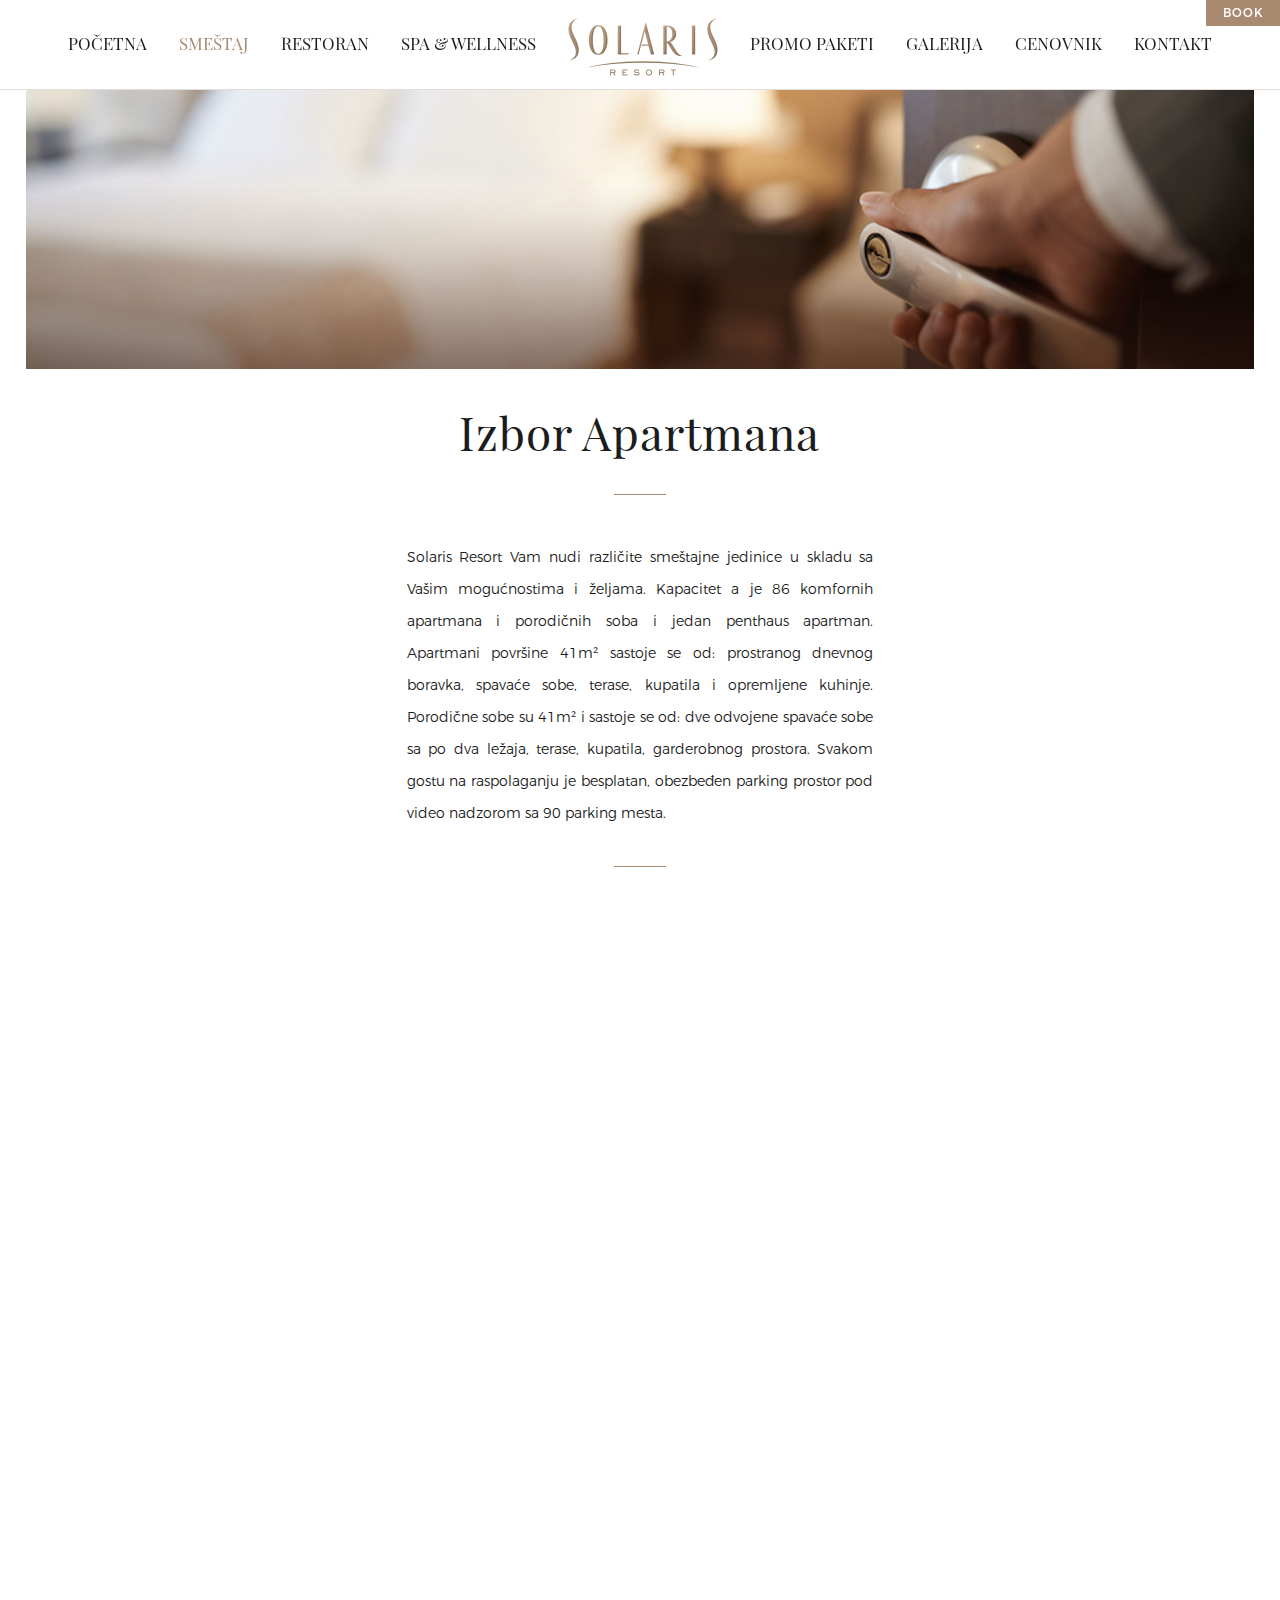
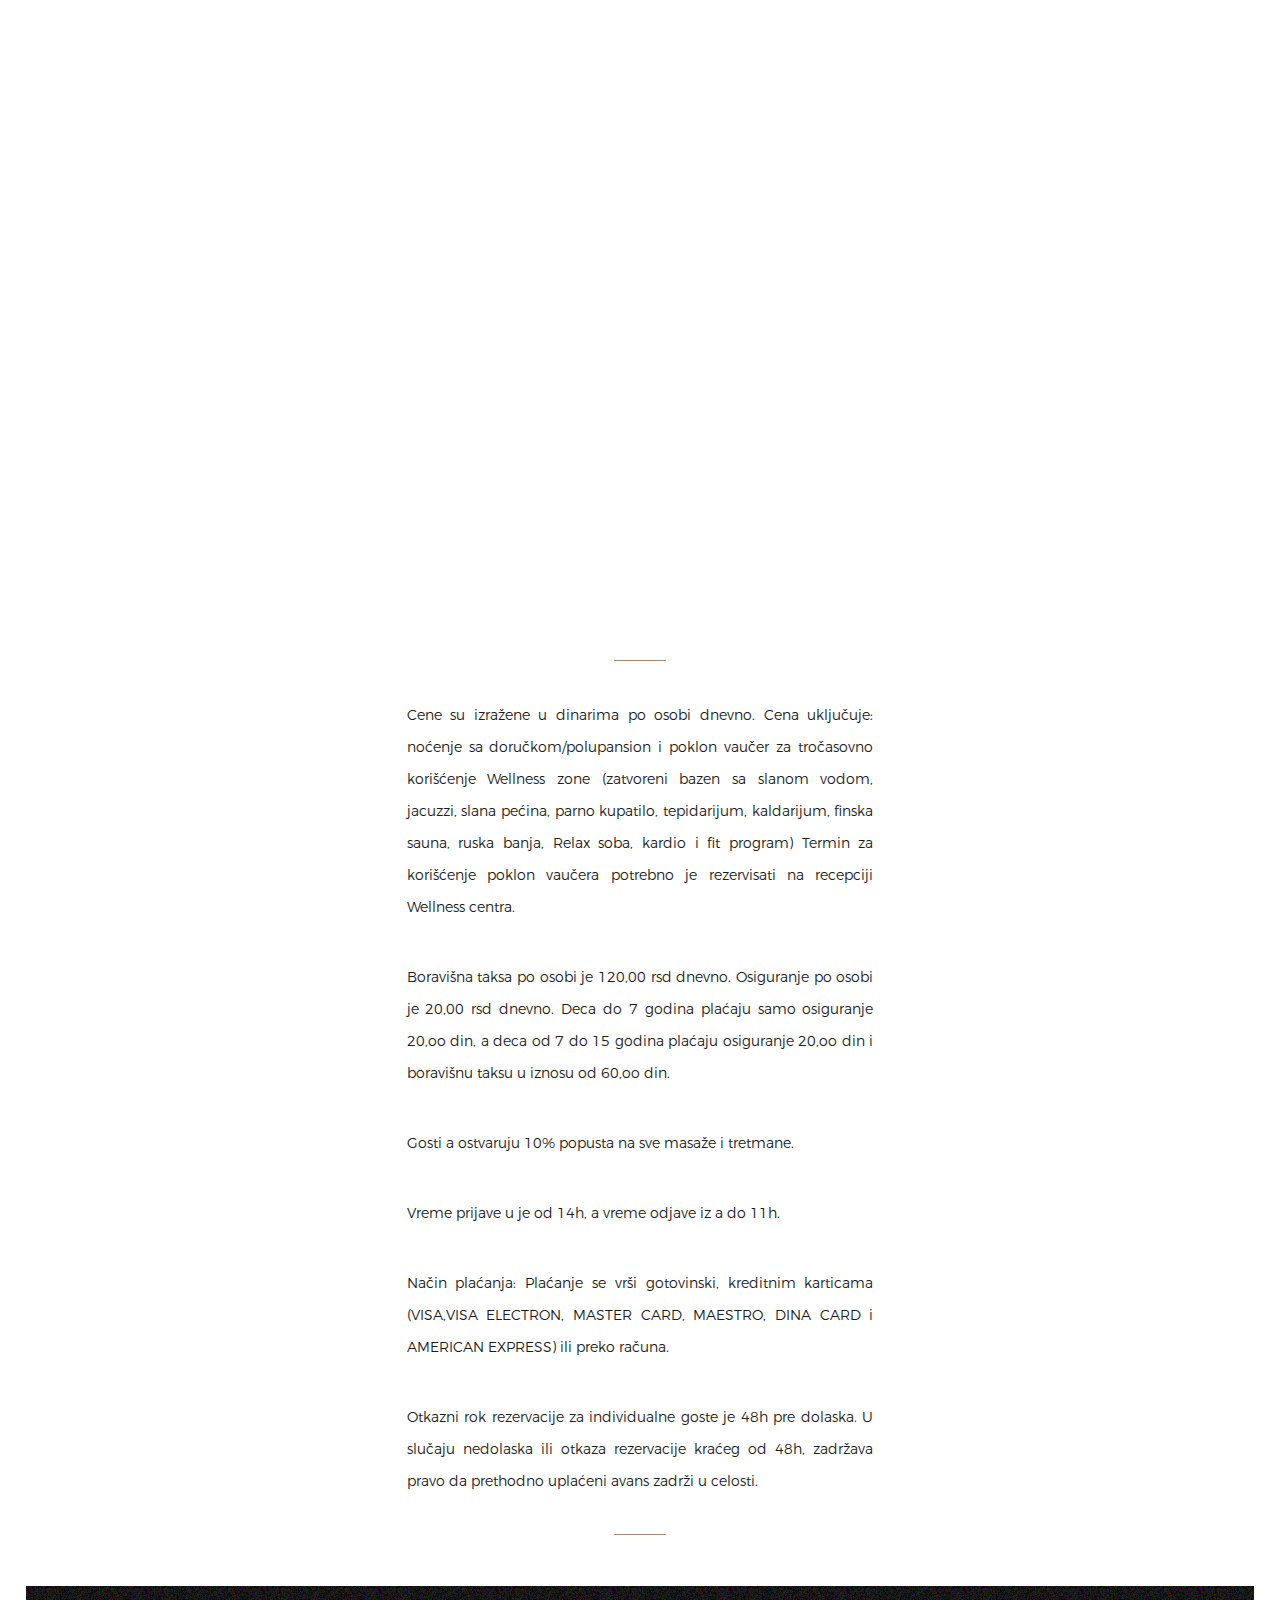
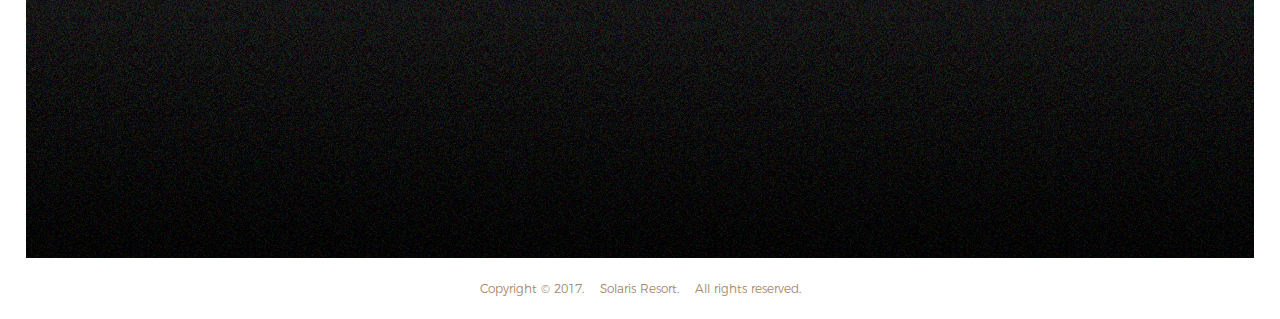
<file: smestaj.html>
<!doctype html>
<html lang="en" class="no-js">
<head>
	<meta charset="UTF-8">
	<meta name="viewport" content="width=device-width, initial-scale=1">

	     <link rel="shortcut icon" href="favicon.png" type="image/x-icon" />

	<link rel="stylesheet" href="css/reset.css"> <!-- CSS reset -->
	<link rel="stylesheet" href="css/style.css"> <!-- Resource style -->

	<script type="text/javascript" src="js/jquery-3.2.1.min.js"></script>
  <script type="text/javascript" src="js/modernizr.custom.86080.js"></script>
  <script type="text/javascript" src="https://code.jquery.com/jquery-1.9.1.js"></script>
  	
	<title>SOLARIS resort</title>

 <!-- fade in content efekat -->
<script type="text/javascript">
    $(function(){  // $(document).ready shorthand
  $('.monster').fadeIn('slow');
});

$(document).ready(function() {
    
    /* Every time the window is scrolled ... */
    $(window).scroll( function(){
    
        /* Check the location of each desired element */
        $('.hideme').each( function(i){
            
            var bottom_of_object = $(this).position().top + $(this).outerHeight();
            var bottom_of_window = $(window).scrollTop() + $(window).height();
            
            /* If the object is completely visible in the window, fade it it */
            if( bottom_of_window > bottom_of_object ){
                
                $(this).animate({'opacity':'1'},500);
                    
            }
            
        }); 
    
    });
    
});
</script>



</head>





<body>

<header class="cd-auto-hide-header">


  <nav class="cd-primary-nav">

    <a href="#cd-navigation" class="nav-trigger">
      <span><em aria-hidden="true"></em></span>
    </a> <!-- .nav-trigger -->
    
        <ul id="cd-navigation">
         <div class="scroll-wrap">
          <li><a href="index.html">POČETNA</a></li>
          <li  class="fokus"><a href="smestaj.html">SMEŠTAJ</a>
            <ul class="submenu">
                      <li><a href="#">STANDARD SOBA</a></li>
                      <li><a href="#">CLASSIC APARTMAN</a></li>
                      <li><a href="#">PORODIČNA SOBA</a></li>
                      <li><a href="#">PENTHOUSE APARTMAN</a></li>

            </ul>


          </li>
          <li><a href="restoran.html">RESTORAN</a>
            <ul class="submenu">
                     <li><a href="restoran.html#a_la_carte1">À LA CARTE</a></li>

           </ul>
          </li>
          <li><a href="#0">SPA & WELLNESS</a></li>

          <li class="logor" ><a href="index.html"><img src="images/Untitled-5.png" alt="Logo"></a></li>

          
          <li><a href="onama.html">PROMO PAKETI</a></li>
          <li><a href="galerija.html">GALERIJA</a></li>
          <li><a href="cenovnik.html">CENOVNIK</a>
            <ul class="submenu">
              <li><a href="cenovnik.html#cen_well">WELLNESS CENTAR</a></li>
            </ul>
          </li>
          <li><a href="kontakt.html">KONTAKT</a></li>
        </ul>

      </div>
   
  </nav> <!-- .cd-primary-nav -->
    <div class="booking"><a class="hvr-sweep-to-bottom2"  href="#0">BOOK</a></div>
</header> <!-- .cd-auto-hide-header -->


<main class="cd-main-content">


                        <!-- POZADNSKA SLIKA SMESTAJ -->

           <div class="smest-holder">
               <div class="smest-container">
                  <p></p>
               </div>
           </div>

 <!-- kraj pozadinske -->



<div class="wrapper">


                <div class="clear"></div>




                         <!-- IZBOR APARTMANA -->

        <div class="apartman-cont-holder">


            <div class="apartman-cont-container">

                    <div class="apartman-cont-box">
                        <h4>Izbor Apartmana</h4>
                        <div class="onama-linija"></div>

                        <p>Solaris Resort Vam nudi različite smeštajne jedinice u skladu sa Vašim mogućnostima i željama. Kapacitet a je 86 komfornih apartmana i porodičnih soba i jedan penthaus apartman. Apartmani površine 41m² sastoje se od: prostranog dnevnog boravka, spavaće sobe, terase, 
                        kupatila i opremljene kuhinje. Porodične sobe su 41m² i sastoje se od: dve odvojene spavaće sobe sa po dva 
                        ležaja, terase, kupatila, garderobnog prostora. Svakom gostu na raspolaganju je besplatan, obezbeđen parking prostor pod video nadzorom sa 90 parking mesta.</p>


                        <div class="onama-linija"></div> 

                    </div>


            </div>

        </div>
 <!-- kraj contenta -->

                            





                          <!-- S  O  B  E -->


        <div class="sobe-holder hideme">

                    <div class="sobe-container">

                          <div class="sobe-box hideme">
                            <div class="sobe-image"></div>
                            <h3>Standard Soba</h3>
                            <p>spavaća soba, kupatilo, terasa, garderober, Air Condition, LCD TV (sa kablovskom), wireless internet, mini bar, fen</p>
                            <a class="hvr-sweep-to-bottom" href="#">DETALJNIJE</a>
                          </div>



                          <div class="sobe-box sobe-box1 hideme">
                            <div class="sobe-image sobe-image2"></div>
                            <h3>Classic Apartman</h3>
                            <p>dnevna soba, spavaća soba, kupatilo, opremljena kuhinja, garderober, Air Condition, LCD TV(sa kablovskom), wireless internet, mini bar, fen</p>
                            <a class="hvr-sweep-to-bottom" href="#">DETALJNIJE</a>
                          </div>

                          <div class="sobe-box">
                            <div class="sobe-image sobe-image3"></div>
                            <h3>Porodična Soba</h3>
                            <p>dve spavaće sobe, kupatilo, terasa, garderober, Air Condition, 2 LCD TV-a(sa kablovskom), wireless internet, mini bar, fen</p>
                            <a class="hvr-sweep-to-bottom" href="#">DETALJNIJE</a>
                          </div>



                          <div class="sobe-box sobe-box1">
                            <div class="sobe-image sobe-image4"></div>
                            <h3>Penthaus</h3>
                            <p>dnevna soba, dve spavaće sobe, 2 kupatila, opremljena kuhinja, 4 terase, garderober, Air Condition, LCD TV(sa kablovskom), wireless internet, mini bar</p>
                            <a class="hvr-sweep-to-bottom" href="#">DETALJNIJE</a>
                          </div>


                    </div>


        </div>
 <!-- kraj soba -->



                         <!-- SMESTAJ INFO -->


        <div class="apartman-cont-info-holder">
             <div class="apartman-cont-container   apartman-cont-container-info">

                    <div class="apartman-cont-box    apartman-cont-box-info">
                        <div class="onama-linija"></div>

                        <p>Cene su izražene u dinarima po osobi dnevno. Cena uključuje: noćenje sa doručkom/polupansion i poklon vaučer za tročasovno korišćenje Wellness zone (zatvoreni bazen sa slanom vodom, jacuzzi, slana pećina, parno kupatilo, tepidarijum, kaldarijum, finska sauna, ruska banja, Relax soba, kardio i fit program) Termin za korišćenje poklon vaučera potrebno je rezervisati na recepciji Wellness centra.</p>

                        <p>Boravišna taksa po osobi je 120,00 rsd dnevno. Osiguranje po osobi je 20,00 rsd dnevno. 
                          Deca do 7 godina plaćaju samo osiguranje 20,oo din, a deca od 7 do 15 godina plaćaju osiguranje 20,oo din i boravišnu taksu u iznosu od 60,oo din. </p>

                          <p>Gosti a ostvaruju 10% popusta na sve masaže i tretmane. </p>

                          <p>Vreme prijave u je od 14h, a vreme odjave iz a do 11h.  </p>

                          <p>Način plaćanja: Plaćanje se vrši gotovinski, kreditnim karticama (VISA,VISA ELECTRON, MASTER CARD, MAESTRO, DINA CARD i AMERICAN EXPRESS) ili preko računa. </p>

                          <p>Otkazni rok rezervacije za individualne goste je 48h pre dolaska. U slučaju nedolaska ili otkaza rezervacije kraćeg od 48h, zadržava pravo da prethodno uplaćeni avans zadrži u celosti. </p>


                        <div class="onama-linija"></div> 

                    </div>
        </div>

                <div class="clear"></div>







                          <!-- F O O T E R -->



        <div class="footer-onama-holder">

                <div class="footer-container">

                <div class="footer-box hideme ">

                  <div class="footer-logo">
                    <img src="images/logo-footer.svg" width="145" />
                  </div>
              
                  <ul class="social">
                    <p>PRATITE NAS</p>
                    <li><a href="#"><img src="images/facebook.svg" width="24"/></a> </li>
                    <li><a href="#"><img src="images/instagram.svg" width="24"/></a> </li>
                    <li><a href="#"><img src="images/youtube.svg" width="24"/></a> </li>
                  </ul>


                  <ul class="subscr">
                    <p>PRIJAVITE SE ZA NOVOSTI</p>

                    <div class="subscribe">
                      <span class="placeholder" >What is your email?</span>
                      <input type="text" onkeydown="clean()" id="input"/>
                      <button class="submit">→</button>
                    </div>
                  </ul>


                </div>

                </div>
        </div>

 <!-- kraj futera -->


          <div class="copyright">Copyright © 2017.&nbsp;&nbsp;&nbsp; Solaris Resort.&nbsp;&nbsp;&nbsp; All rights reserved.</div>

</main> <!-- .cd-main-content -->
	

<!-- SUBSCRIBE  -->
<script type="text/javascript">
  
  var placeholder = document.querySelectorAll('.placeholder'),
    submit = document.querySelectorAll('.submit'),
    input = document.getElementById('input');

function clean(event) {
  if(event.keyCode === 13) {
    moveBtn();
  }
  placeholder[0].style.opacity = "0";
  placeholder[0].innerHTML = "Check your inbox!";
}

input.addEventListener('keydown', function() {
  placeholder[0].style.opacity = "0";
});

submit[0].addEventListener('click', function() {
  moveBtn();
});

function moveBtn() {
  submit[0].classList.add('move-btn');
  placeholder[0].style.opacity = "0";
  setTimeout(function() {
    placeholder[0].innerHTML = "Check your inbox!"
    submit[0].textContent = ";-)";
    placeholder[0].classList.add('placeholder-active');
    input.value = "";
  }, 500);
}
</script>


 <!-- S M E S T A J  -->

<script>
function openCity(evt, cityName) {
    var i, tabcontent, tablinks;
    tabcontent = document.getElementsByClassName("tabcontent");
    for (i = 0; i < tabcontent.length; i++) {
        tabcontent[i].style.display = "none";
    }
    tablinks = document.getElementsByClassName("tablinks");
    for (i = 0; i < tablinks.length; i++) {
        tablinks[i].className = tablinks[i].className.replace(" active", "");
    }
    document.getElementById(cityName).style.display = "block";
    evt.currentTarget.className += " active";
}

// Get the element with id="defaultOpen" and click on it
document.getElementById("defaultOpen").click();
</script>

 <!-- S L A J D E R  -->

<script>
var slideIndex = 0;
showSlides();

function showSlides() {
    var i;
    var slides = document.getElementsByClassName("mySlides");
    var dots = document.getElementsByClassName("dot");
    for (i = 0; i < slides.length; i++) {
       slides[i].style.display = "none";  
    }
    slideIndex++;
    if (slideIndex> slides.length) {slideIndex = 1}    
    for (i = 0; i < dots.length; i++) {
        dots[i].className = dots[i].className.replace(" active", "");
    }
    slides[slideIndex-1].style.display = "block";  
    dots[slideIndex-1].className += " active";
    setTimeout(showSlides, 6000); // Change image every 6 seconds
}
</script>



<script src="https://ajax.googleapis.com/ajax/libs/jquery/3.0.0/jquery.min.js"></script>
<script>
	if( !window.jQuery ) document.write('<script src="js/jquery-3.0.0.min.js"><\/script>');
</script>
<script src="js/main.js"></script> <!-- Resource jQuery -->
</body>
</html>
</file>
<file: css/style.css>
/* MISHA */

/* Sweep To Bottom */
.hvr-sweep-to-bottom {
  display: inline-block;
  vertical-align: middle;
  -webkit-transform: perspective(1px) translateZ(0);
  transform: perspective(1px) translateZ(0);
  box-shadow: 0 0 1px transparent;
  position: relative;
  -webkit-transition-property: color;
  transition-property: color;
  -webkit-transition-duration: 0.3s;
  transition-duration: 0.3s;
}
.hvr-sweep-to-bottom:before {
  content: "";
  position: absolute;
  z-index: -1;
  top: 0;
  left: 0;
  right: 0;
  bottom: 0;
  background: #a78a6f;;
  -webkit-transform: scaleY(0);
  transform: scaleY(0);
  -webkit-transform-origin: 50% 0;
  transform-origin: 50% 0;
  -webkit-transition-property: transform;
  transition-property: transform;
  -webkit-transition-duration: 0.3s;
  transition-duration: 0.3s;
  -webkit-transition-timing-function: ease-out;
  transition-timing-function: ease-out;
}
.hvr-sweep-to-bottom:hover, .hvr-sweep-to-bottom:focus, .hvr-sweep-to-bottom:active {
  color: white;
}
.hvr-sweep-to-bottom:hover:before, .hvr-sweep-to-bottom:focus:before, .hvr-sweep-to-bottom:active:before {
  -webkit-transform: scaleY(1);
  transform: scaleY(1);
}
/* Sweep To Bottom */
.hvr-sweep-to-bottom2 {
  display: inline-block;
  vertical-align: middle;
  -webkit-transform: perspective(1px) translateZ(0);
  transform: perspective(1px) translateZ(0);
  box-shadow: 0 0 1px transparent;
  position: relative;
  -webkit-transition-property: color;
  transition-property: color;
  -webkit-transition-duration: 0.3s;
  transition-duration: 0.3s;
}
.hvr-sweep-to-bottom2:before {
  content: "";
  position: absolute;
  z-index: -1;
  top: 0;
  left: 0;
  right: 0;
  bottom: 0;
  background: #1c1c1c;
  -webkit-transform: scaleY(0);
  transform: scaleY(0);
  -webkit-transform-origin: 50% 0;
  transform-origin: 50% 0;
  -webkit-transition-property: transform;
  transition-property: transform;
  -webkit-transition-duration: 0.3s;
  transition-duration: 0.3s;
  -webkit-transition-timing-function: ease-out;
  transition-timing-function: ease-out;
}
.hvr-sweep-to-bottom2:hover, .hvr-sweep-to-bottom:focus, .hvr-sweep-to-bottom:active {
  color: white;
}
.hvr-sweep-to-bottom2:hover:before, .hvr-sweep-to-bottom:focus:before, .hvr-sweep-to-bottom:active:before {
  -webkit-transform: scaleY(1);
  transform: scaleY(1);
}




@keyframes fadein {
    from { opacity: 0; }
    to   { opacity: 1; }
}

/* Firefox */
@-moz-keyframes fadein {
    from { opacity: 0; }
    to   { opacity: 1; }
}

/* Safari and Chrome */
@-webkit-keyframes fadein {
    from { opacity: 0; }
    to   { opacity: 1; }
}

/* Internet Explorer */
@-ms-keyframes fadein {
    from { opacity: 0; }
    to   { opacity: 1; }
}

/* Opera */
@-o-keyframes fadein {
    from { opacity: 0; }
    to   { opacity: 1; }
}

/* Fade in tabs */
@-webkit-keyframes fadeEffect {
    from {opacity: 0;}
    to {opacity: 1;}
}

@keyframes fadeEffect {
    from {opacity: 0;}
    to {opacity: 1;}
}






/**** f o n t o v i ****/

@font-face 
      {font-family: 'PlayReg'; src:url(../PlayfairDisplay-Regular.otf);}

      @font-face 
      {font-family: 'PlayItal'; src:url(../PlayfairDisplay-Italic.otf);}

      @font-face 
      {font-family: 'PlayBold'; src:url(../PlayfairDisplay-Bold.otf);}

      @font-face 
      {font-family: 'Gotham'; src:url(../Montserrat-Regular.otf);}

      @font-face 
      {font-family: 'Book'; src:url(../Montserrat-Light.otf);}

      @font-face 
      {font-family: 'Medium'; src:url(../Montserrat-Medium.otf);}









body{
  text-align:center;
  background: #fff;
} 








/* -------------------------------- 

Primary style

-------------------------------- */
*, *::after, *::before {
  box-sizing: border-box;
}


body {

  background-color: #fff;

}


 





/* -------------------------------- 

1. Auto-Hiding Navigation - Simple

-------------------------------- */
@media only screen and (max-width: 1023px) {
      .scroll-wrap {overflow-y: scroll; height: 84vh; overflow: auto; display: block;}
    }

/**** sub m e n i ****/
/**** position fixed proradio ****/
.cd-primary-nav ul li ul.submenu {position: absolute; z-index: 10000000000000; top: 70px; margin-left: -20px;  background: #fff; text-align: left;   width: 220px; display: none; }
.cd-primary-nav ul li:hover .submenu {display: block;
  -webkit-animation: fadein .4s; /* Safari and Chrome */ -moz-animation: fadein .4s; /* Firefox */ -ms-animation: fadein .4s; /* Internet Explorer */ -o-animation: fadein .4s; /* Opera */ animation: fadein .4s;}
.cd-primary-nav ul li .submenu a {color: #2b2e36; font-size: 15px; }
.cd-primary-nav ul li .submenu a:hover {color: #a78a6f;}
.cd-primary-nav ul li .submenu li {display: block; line-height: 50px; margin: 0; text-align: left; margin-left: 30px;}
.cd-primary-nav ul li .submenu li:last-child {padding-bottom: 12px;}
.cd-primary-nav ul li .submenu li a {line-height: 50px; }

@media only screen and (max-width: 1024px) {
.cd-primary-nav ul li ul.submenu {display: none;}
.cd-primary-nav ul li:hover .submenu {display: none;}
}

.booking a {
    right: 0;
    color: #fff;
    display: block;
    line-height: 32px;
    font-family: 'Gotham';
    font-size: 13px;
    background-color: #a78a6f;
    width: 88px;
    float: right;
    margin-right: 2%;
    top: 28px;
    position: absolute;
    text-decoration: none;
    letter-spacing: 2px}


@media only screen and (max-width: 1420px){
  .booking a {
    right: 0;
    color: #fff;
    display: block;
    line-height: 26px;
    font-family: 'Gotham';
    font-size: 12px;
    background-color: #a78a6f;
    width: 74px;
    float: right;
    margin-right: 0%;
    top: 30px;
    position: absolute;
    text-decoration: none;
    letter-spacing: 1px;
    z-index:9;}

  }
  @media only screen and (max-width: 1310px){
  .booking a {
    right: 0;
    color: #fff;
    display: block;
    line-height: 26px;
    font-family: 'Gotham';
    font-size: 12px;
    background-color: #a78a6f;
    width: 74px;
    float: right;
    margin-right: 0%;
    top: 0px;
    position: absolute;
    text-decoration: none;
    letter-spacing: 1px
    z-index:9;}

  }

@media only screen and (max-width: 1023px){
.booking a {float: left;
  left:  2%;
  top: 16px;
  font-size: 12px;
  line-height: 28px;
  width: 78px;
}
}

.logor {margin-top: 18px;}

.cd-auto-hide-header {
  position: fixed;
  z-index: 2;
  top: 0;
  left: 0;
  width: 100%;
  height: 60px;
  background-color: #ffffff;
  /* Force Hardware Acceleration */
  -webkit-transform: translateZ(0);
          transform: translateZ(0);
  will-change: transform;
  -webkit-transition: -webkit-transform .5s;
  transition: -webkit-transform .5s;
  transition: transform .5s;
  transition: transform .5s, -webkit-transform .5s;
}
.cd-auto-hide-header::after {
  clear: both;
  content: "";
  display: block;
}
.cd-auto-hide-header.is-hidden {
  -webkit-transform: translateY(-100%);
      -ms-transform: translateY(-100%);
          transform: translateY(-100%);
}
@media only screen and (min-width: 1024px) {
  .cd-auto-hide-header {
    height: 90px;
    border-bottom: 1px solid #e1dddb;

  }
}

.cd-auto-hide-header .logo,
.cd-auto-hide-header .nav-trigger {
  position: absolute;
  top: 50%;
  bottom: auto;
  -webkit-transform: translateY(-50%);
      -ms-transform: translateY(-50%);
          transform: translateY(-50%);
}


.cd-auto-hide-header .logo a, .cd-auto-hide-header .logo img {
  display: block;
}

.cd-auto-hide-header .nav-trigger {
  /* vertically align its content */
  display: table;
  height: 100%;
  padding: 0 1em;
  font-size: 1.2rem;
  text-transform: uppercase;
  color: #25283D;
  right: 0;
  border-left: 1px solid #f2f2f2;
}
.cd-auto-hide-header .nav-trigger span {
  /* vertically align inside parent element */
  display: table-cell;
  vertical-align: middle;
}
.cd-auto-hide-header .nav-trigger em, .cd-auto-hide-header .nav-trigger em::after, .cd-auto-hide-header .nav-trigger em::before {
  /* this is the menu icon */
  display: block;
  position: relative;
  height: 2px;
  width: 22px;
  background-color: #25283D;
  -webkit-backface-visibility: hidden;
          backface-visibility: hidden;
}
.cd-auto-hide-header .nav-trigger em {
  /* this is the menu central line */
  margin: 6px auto 14px;
  -webkit-transition: background-color .2s;
  transition: background-color .2s;
}
.cd-auto-hide-header .nav-trigger em::before, .cd-auto-hide-header .nav-trigger em::after {
  position: absolute;
  content: '';
  left: 0;
  -webkit-transition: -webkit-transform .2s;
  transition: -webkit-transform .2s;
  transition: transform .2s;
  transition: transform .2s, -webkit-transform .2s;
}
.cd-auto-hide-header .nav-trigger em::before {
  /* this is the menu icon top line */
  -webkit-transform: translateY(-6px);
      -ms-transform: translateY(-6px);
          transform: translateY(-6px);
}
.cd-auto-hide-header .nav-trigger em::after {
  /* this is the menu icon bottom line */
  -webkit-transform: translateY(6px);
      -ms-transform: translateY(6px);
          transform: translateY(6px);
}
@media only screen and (min-width: 1024px) {
  .cd-auto-hide-header .nav-trigger {
    display: none;
  }
}

.cd-auto-hide-header.nav-open .nav-trigger em {
  /* transform menu icon into a 'X' icon */
  background-color: rgba(255, 255, 255, 0);
}
.cd-auto-hide-header.nav-open .nav-trigger em::before {
  /* rotate top line */
  -webkit-transform: rotate(-45deg);
      -ms-transform: rotate(-45deg);
          transform: rotate(-45deg);
}
.cd-auto-hide-header.nav-open .nav-trigger em::after {
  /* rotate bottom line */
  -webkit-transform: rotate(45deg);
      -ms-transform: rotate(45deg);
          transform: rotate(45deg);
}

 /***** centriranje menija mobilnog ******/
@media only screen and (max-width: 1023px) {
  .cd-primary-nav {
  display: inline-block;
  height: 100%;
 margin: auto;
 float: left;

}}

.cd-primary-nav {
  display: inline-block;

  height: 100%;
 margin: auto;
}
.cd-primary-nav > ul {
  position: absolute;
  z-index: 2;
  top: 60px;
  margin: auto;
  width: 100%;
  background-color: #ffffff;
  display: none;
  box-shadow: 0 14px 20px rgba(0, 0, 0, 0.2);
}
.cd-primary-nav > ul a {
  /* target primary-nav links */
  display: block;
  height: 58px;
  line-height: 58px;
  margin: auto;
  color: #1c1c1c;
  font-size: 1.55rem;
  border-top: 1px solid #f2f2f2;
  text-decoration: none;
  font-family: 'PlayReg';
}
.cd-primary-nav > ul a:hover, .cd-primary-nav > ul a.active {
  color: #a78a6f; transition: all 0.2s ease-in-out;
}


@media only screen and (min-width: 1024px) {






  .cd-primary-nav {
    /* vertically align its content */
    display: table;
  }
  .cd-primary-nav > ul {
    /* vertically align inside parent element */
    display: table-cell;
    vertical-align: middle;
    /* reset mobile style */
    position: relative;
    width: auto;
    top: 0;
    padding: 0;
    background-color: transparent;
    box-shadow: none;
  }
  .cd-primary-nav > ul::after {
    clear: both;
    content: "";
    display: block;
  }
  .cd-primary-nav > ul li {
    display: inline-block;
    float: left;
    margin-right: 1.4em;
  }
  .cd-primary-nav > ul li:last-of-type {
    margin-right: 0;
  }
  .cd-primary-nav > ul a {
    /* reset mobile style */
    line-height: 86px;
    height: auto;
    padding: 0;
    border: none;
    font-size: 15px;
    font-family: 'PlayReg';
    color: #1c1c1c; 
    -webkit-font-smoothing: subpixel-antialiased;
    text-decoration: none;
    

  }
}

.nav-open .cd-primary-nav ul,
.cd-primary-nav ul:target {
  /* 
  	show primary nav - mobile only 
  	:target is used to show navigation on no-js devices
  */
  display: block;
}
@media only screen and (min-width: 1024px) {
  .nav-open .cd-primary-nav ul,
  .cd-primary-nav ul:target {
    display: table-cell;
  }
}



/*     V E L I K I    M E N I      */
@media only screen and (min-width: 1200px) {
  .cd-primary-nav > ul li {
    display: inline-block;
    float: left;
    margin-right: 2em;
  }
  .cd-primary-nav > ul li:last-of-type {
    margin-right: 0;
  }
  .cd-primary-nav > ul a {
    /* reset mobile style */
    line-height: 86px;
    height: auto;
    padding: 0;
    border: none;
    font-size: 17px;
    font-family: 'PlayReg';
    color: #1c1c1c; 
    -webkit-font-smoothing: subpixel-antialiased;
    text-decoration: none;
    font-weight: normal;
  }
}




nav ul li a:hover {color: #a78a6f; transition: all 0.2s ease-in-out;}
nav ul .fokus a {color: #a78a6f;}

 



/* LOGO DA SE NE POJAVLJUJE U MOBILNOJ VERZIJI */
@media only screen and (max-width: 1200px) {
  .logor {
    display: none;
  }

}



/**** scroll efekat fade-in ****/
.hideme {opacity: 0;}


/* Slideshow container */
.slideshow-container {max-width: 96%; padding-top: 4%; padding-bottom: 3%; position: relative; margin: auto;}

.mySlides { display: none;}

.mySlides img {
	width: 100%;
  height: calc(100vh - 120px);
  object-fit: cover;


}

/* Next & previous buttons */
.prev, .next {
  cursor: pointer;
  position: absolute;
  top: 47%;
  width: auto;
  margin-top: -22px;
  padding: 16px;
  color: white;
  font-family: 'Book';
  font-weight: lighter;
  -webkit-font-smoothing: antialiased;
  font-size: 28px;
  transition: 0.6s ease;
  display: none;
 
  }

/* Position the "next button" to the right */
.next { right: 0; }

.prev { left: 0;}

/* On hover, add a black background color with a little bit see-through */
.prev:hover, .next:hover { background-color: rgba(0,0,0,0.5);}

/* Caption text */
.text {
  color: #fff; 
  font-family: 'PlayBold';
  -webkit-font-smoothing: antialiased;
  letter-spacing: 2px;
  font-size: 50px;
  padding: 40px 12px;
  position: absolute;
  bottom: 16%;
  width: 100%;
  text-align: center;
}

/* Number text (1/3 etc) */
.numbertext {
   font-family: 'PlayReg';
  -webkit-font-smoothing: antialiased;
  text-transform: uppercase;
  color: #fff;
  font-size: 30px;
  padding: 30px 12px;
  position: absolute;
  bottom: 9%;
  right: 3%;
}

.numbertext span { opacity: .4;}

/* The dots/bullets/indicators */
.dot {
  cursor:pointer;
  height: 13px;
  width: 13px;
  margin: 0 2px;
  background-color: #bbb;
  border-radius: 50%;
  display: inline-block;
  transition: background-color 0.6s ease;
  display: none;
  
}

.active, .dot:hover { background-color: #717171;}

/* Fading animation */
.fade {-webkit-animation-name: fade; -webkit-animation-duration: 2.5s; animation-name: fade; animation-duration: 2.5s;}

@-webkit-keyframes fade {  from {opacity: .4} to {opacity: 1}}

@keyframes fade { from {opacity: .4} to {opacity: 1}}



          /****** O   S O L A R I S U ******/
.naslovi2 {width: 1200px;  text-align: center;  margin-bottom: 30px; position: relative; margin: auto;}
.osolarisu-box {margin-bottom: 6%;}



          /****** P A K E T I ******/

.paketi-holder {width: 100%; margin:auto;}

.paketi-container {width: 1200px; margin:auto;}



.naslovi {width: 1200px;  text-align: center;  margin-bottom: 30px; position: relative;}
.naslovi .onama-linija {    width: 5.2%;
    height: 1px;
    background-color: #a78a6f;
    line-height: 40px;
    margin: auto;
    margin-top: 3%;
}

.naslovi h4 {color: #1c1c1c; margin: auto; text-align: center; font-family: 'PlayReg'; font-size: 46px;  letter-spacing: 1px; font-weight: normal; line-height: 50px;}
.naslovi h4 span {color: #a78a6f; font-size: 54px; -webkit-font-smoothing: antialiased; margin-top: 10px; line-height: 50px; }




.p-box { display: block; float: left; text-align: left;  background-color: #f1f1ee; max-width: 600px; padding: 20px 0 20px 40px;
        min-height: 320px; margin-top: 6%; margin-bottom: 6%; border-right: 2px dashed #fff; }
.p-box h3 {font-family: 'PlayReg'; color: #1c1c1c; font-size: 25px;font-weight: normal;  margin-top: 10px; line-height: 30px; letter-spacing: 1px;}
.p-box p { width: 50%; font-family: 'Book'; color: #1c1c1c; font-size: 14px;font-weight: normal; margin-top: 40px; line-height: 24px; min-height: 120px;}


.p-box a { display: block; float: left; color: #a78a6f; font-family: 'PlayReg'; font-size: 14px;  
          letter-spacing: 1px;  left: 0; margin-top: 40px; margin-right: 37%; text-decoration: none;
           border: solid #a78a6f; border-width: 1px 0;  line-height: 28px; width: 102px; height: 30px; text-align: center;}

.p-box a:hover {color: #fff;  transition: all 0.6s ease;}

.p-box h5 { display: block; float: left; color: #e4e0d8; font-family: 'PlayReg'; font-size: 66px; font-weight: normal; right: 0; letter-spacing: 1px; margin-top: -4px;  margin-left: -13%;}





.p-box::before {background: url(../images/paket1.jpg) no-repeat; content: ''; width: 184px; height: 301px; display: block; position: absolute; margin-left: 350px; margin-top: -50px; }

.p-box2::before {background: url(../images/paket2.jpg) no-repeat; content: ''; width: 184px; height: 301px; display: block; position: absolute; margin-left: 350px; margin-top: -50px; }

.p-box7::before {background: url(../images/paket2.jpg) no-repeat; content: ''; width: 184px; height: 301px; display: block; position: absolute; margin-left: 350px; margin-top: -50px; }

.p-box6::before {background: url(../images/paket1.jpg) no-repeat; content: ''; width: 184px; height: 301px; display: block; position: absolute; margin-left: 350px; margin-top: -50px; }

.p-box3::before {background: url(../images/paket3.jpg) no-repeat; content: ''; width: 184px; height: 301px; display: block; position: absolute; margin-left: 350px; margin-top: -50px; }

.p-box4::before {background: url(../images/paket4.jpg) no-repeat; content: ''; width: 184px; height: 301px; display: block; position: absolute; margin-left: 350px; margin-top: -50px; }

.p-box5::before {background: url(../images/paket5.jpg) no-repeat; content: ''; width: 184px; height: 301px; display: block; position: absolute; margin-left: 350px; margin-top: -50px; }

.p-box6::before {background: url(../images/paket6.jpg) no-repeat; content: ''; width: 184px; height: 301px; display: block; position: absolute; margin-left: 350px; margin-top: -50px; }







          /****** S M E S T A J ******/


.smestaj-holder {clear: both; width: 100%; margin:auto;}

.smestaj-container {width: 1200px; margin:auto; margin-top: 4%;}

.rende {width: 48%; float: left; margin: auto; text-align: center; margin-left: 8%; }


.naslovi2 {width: 1200px;  text-align: center; margin-top: 20px; margin-bottom: 30px; position: relative;}
.naslovi2 h4 {color: #1c1c1c; margin: auto; text-align: center; font-family: 'PlayReg'; font-size: 38px;  letter-spacing: 2px; font-weight: normal; line-height: 50px;}

.linija1 { width: 32%; height: 1px; background-color: #a78a6f; left: 0; line-height: 40px; position: absolute; top: 50%; }
.linija2 { width: 32%; height: 1px; background-color: #a78a6f;  right:0; position: absolute;  top: 50%;}

          /* Style the tab */
div.tab {
    overflow: hidden;

}


/* Style the buttons inside the tab */
div.tab button {
    background-color: inherit;
    float: left;
    border: none;
    border-right: 1px solid #dfd5c9;
    outline: none;
    cursor: pointer;
    padding: 4px 16px;
    transition: 0.3s;
    font-family: 'PlayReg';
    font-size: 15px;
    color: #1c1c1c;
}

div.tab button:last-child {
    
    border-right: none;
    
}

/* Style the tab content */
.tabcontent {
    min-width: 360px;
    text-align: center;
    float: left;
    margin-top: 50px;
    display: none;
    padding: 6px 12px;
    -webkit-animation: fadeEffect 1s;
    animation: fadeEffect 1s;
}
.tabcontent h3 {color: #a78a6f; font-family: 'PlayReg'; font-size: 24px; letter-spacing: 1px; font-weight: normal; margin-bottom: 30px;}
.tabcontent p {font-family: 'Book'; color: #1c1c1c; font-size: 14px;font-weight: normal;  line-height: 24px; } 
.tabcontent a { display: inline-block;  color: #a78a6f; font-family: 'PlayReg'; font-size: 14px;   margin-bottom: 48px; text-decoration: none;
          letter-spacing: 1px;   margin-top: 60px; border: solid #a78a6f; border-width: 1px 0;  line-height: 28px; width: 102px; height: 30px; text-align: center;}

.tabcontent a:hover { color: #fff; background-color: #a78a6f; transition: all 0.6s ease;} 

.tabcontent::before {background: url(../images/sobce.png) no-repeat; content: ''; width: 648px; height: 339px; display: block; position: absolute; margin-left: 438px; margin-top: -84px; }
.tabcontent2::before {background: url(../images/sobce2.png) no-repeat; content: ''; width: 648px; height: 339px; display: block; position: absolute; margin-left: 438px; margin-top: -84px; }

.tabcontent3::before {background: url(../images/sobce3.png) no-repeat; content: ''; width: 648px; height: 339px; display: block; position: absolute; margin-left: 438px; margin-top: -84px; }
.tabcontent4::before {background: url(../images/sobce4.png) no-repeat; content: ''; width: 648px; height: 339px; display: block; position: absolute; margin-left: 438px; margin-top: -84px; }



/* Change background color of buttons on hover */
div.tab button:hover {
    background-color: rgba(0,0,0,0);
    color: #a78a6f;
}

/* Create an active/current tablink class */
div.tab button.active {
    color: #a78a6f;
}

/* Style the tab content */
.tabcontent {
    display: none;
    padding: 6px 12px;
    
    border-top: none;
}

.linija-smestaj {clear: both; width: 1200px; height: 1px; background-color: #a78a6f; line-height: 40px; margin: auto;  }






           /****** G A L E R I J A ******/


.galerija-holder {width: 100%; margin:auto; }

.galerija-container {width: 96%; margin:auto; margin-top: 4%; display: flex;  flex-wrap:nowrap; justify-content:space-between; }




.container  {position: relative; width:19.3%;}


.container1  {position: relative; width:19.3%;}
.container2  {position: relative;  }

.image { display: block; width: 100%;  height: auto;}
.c3 {margin-top: .62vw}

 /*** naslov galerije ***/
.c2 .overlay {opacity: 1; background-color: rgba(255, 255, 255, 1); transition: .5s ease;}


.container:hover .probanje { opacity: 1;}
.container2:hover .probanje { opacity: 1;}

.overlay { position: absolute; top: 0; bottom: 0; left: 0; right: 0; height: 100%; width: 100%; opacity: 0; transition: .5s ease; background-color: rgba(255, 255, 255, 0.85); cursor: pointer;}

.container:hover .overlay { opacity: 1; border: 1px solid #a78a6f;}
.container2:hover .overlay { opacity: 1; border: 1px solid #a78a6f;}

.text2 {  color: #2b2e36; font-family: 'PlayItal'; font-size: 32px;  position: absolute; top: 50%; left: 50%; font-weight: normal; transform: translate(-50%, -50%); -ms-transform: translate(-50%, -50%);}







          /****** L O K A C I J A ******/

.lokacija-holder { display: block; width: 100%; margin:auto; }
.lokacija-container {  margin:auto; margin-top: 2%; height: 440px;}
.mapa {float: left; position:absolute; display: block; width: 1200px; margin:auto; border: 8px solid #fff;  outline: 1px solid #a78a6f; }
.lokacija-box p {float: right; display: block;}

.lokacija-box { margin:auto; padding-top: 40px;  width: 1200px;}

.kntk {position: relative; float: right;    z-index: 1;   margin-top: 4.4%; margin-right: 4.7%; background-color: rgba(255, 255, 255, 1); padding: 26px 42px 38px 38px; border: 1px solid #a78a6f;}
.kntk h4 {color: #1c1c1c; text-align: center; font-family: 'PlayReg'; font-size: 33px;  letter-spacing: 1px; font-weight: normal; line-height: 50px; text-align: left;}
.kntk h4 span {color: #a78a6f; font-size: 48px; -webkit-font-smoothing: antialiased; margin-top: 10px; line-height: 50px; }

.kntk li {list-style: none; margin-left: 10%; margin-top: 3%;}
.adr {clear: both;}
.adr p {text-align: left; float: left;  font-family: 'Book'; color: #1c1c1c; font-size: 14px;font-weight: normal;  line-height: 22px; margin-top: 4%;}

.adr p span {color:#a78a6f; }
#rastojanje {min-width: 74px; text-align: right; font-family: 'Gotham'; margin-right: 9%;}




          /****** L O K A C I J A 1270******/

  @media all and (max-width: 1270px) {
    .mapa {float: left; position:absolute; display: block; width: 1140px; margin:auto; border: 8px solid #fff;  outline: 1px solid #a78a6f; }
    .lokacija-box { margin:auto; padding-top: 40px;  width: 1140px;}

  }



/********************************************************************    P O C E T N A     *********************************************************************************/
      /*  P O C E T N A        Medium Devices, Desktops       */


  @media all and (max-width: 1199px) {

/* Slideshow container */
.slideshow-container {max-width: 100%; padding-top: 6%; padding-bottom: 1%; position: relative; margin: auto;}

.mySlides { display: none;}

.mySlides img {
	width: 96%;
  height: calc(100vh - 120px);
  object-fit: cover;


}

.naslovi .onama-linija {    width: 10%;
    height: 1px;
    background-color: #a78a6f;
    line-height: 40px;
    margin: auto;
    margin-top: 3%;
}

/* Caption text */
.text {
  color: #fff; 
  font-family: 'PlayBold';
  -webkit-font-smoothing: antialiased;
  letter-spacing: 2px;
  font-size: 38px;
  padding: 40px 12px;
  position: absolute;
  bottom: 16%;
  width: 100%;
  text-align: center;
  font-weight: bolder;
}

/* Number text (1/3 etc) */
.numbertext {
   font-family: 'PlayReg';
  -webkit-font-smoothing: antialiased;
  text-transform: uppercase;
  color: #fff;
  font-size: 32px;
  padding: 30px 12px;
  position: absolute;
  bottom: 9%;
  right: 3%;
}

.numbertext span { opacity: .4;}




         /****** P A K E T I ******/

.paketi-holder {width: 100%; margin:auto;}

.paketi-container {width: 1024px; margin:auto;}

.naslovi {max-width: 1024px;  text-align: center;  margin-bottom: 30px; position: relative;}
.linija1 { width: 32%; height: 1px; background-color: #a78a6f; left: 0; line-height: 40px; position: absolute; top: 50%; }
.linija2 { width: 32%; height: 1px; background-color: #a78a6f;  right:0; position: absolute;  top: 50%;}
.naslovi h4 {color: #1c1c1c; margin: auto; text-align: center; font-family: 'PlayReg'; font-size: 32px;  letter-spacing: 1px; font-weight: normal; line-height: 50px;}
.naslovi h4 span {color: #a78a6f; font-size: 44px; -webkit-font-smoothing: antialiased; margin-top: 10px; line-height: 50px; }




.p-box { display: block; float: left; text-align: left;  background-color: #f1f1ee; max-width: 511px; padding: 20px 0 20px 40px;
        min-height: 300px; margin-top: 6%; margin-bottom: 6%; border-right: 2px dashed #fff; }
.p-box h3 {font-family: 'PlayReg'; color: #1c1c1c; font-size: 22px;font-weight: normal;  margin-top: 10px; line-height: 30px; letter-spacing: 1px;}
.p-box p { width: 50%; font-family: 'Book'; color: #1c1c1c; font-size: 14px;font-weight: normal; margin-top: 50px; line-height: 24px; min-height: 120px;}


.p-box a { display: block; float: left; color: #a78a6f; font-family: 'PlayReg'; font-size: 14px;  
          letter-spacing: 1px;  left: 0; margin-top: 44px; margin-right: 37%; text-decoration: none;
           border: solid #a78a6f; border-width: 1px 0;  line-height: 28px; width: 102px; height: 30px; text-align: center;}

.p-box a:hover {color: #fff;  transition: all 0.6s ease;}

.p-box h5 { display: block; float: left; color: #e4e0d8; font-family: 'PlayReg'; font-size: 66px; font-weight: normal; right: 0; letter-spacing: 1px; margin-top: -4px;  margin-left: -20%;}





.p-box::before {background: url(../images/paket1.jpg) no-repeat; content: ''; width: 170px; height: 301px; display: block; position: absolute; margin-left: 280px; margin-top: -50px; }
.p-box2::before {background: url(../images/paket2.jpg) no-repeat; content: ''; width: 170px; height: 301px; display: block; position: absolute; margin-left: 280px; margin-top: -50px; }

.p-box7::before {background: url(../images/paket2.jpg) no-repeat; content: ''; width: 170px; height: 301px; display: block; position: absolute; margin-left: 280px; margin-top: -50px; }

.p-box8::before {background: url(../images/paket1.jpg) no-repeat; content: ''; width: 170px; height: 301px; display: block; position: absolute; margin-left: 280px; margin-top: -50px; }

.p-box3::before {background: url(../images/paket3.jpg) no-repeat; content: ''; width: 170px; height: 301px; display: block; position: absolute; margin-left: 280px; margin-top: -50px; }

.p-box4::before {background: url(../images/paket4.jpg) no-repeat; content: ''; width: 170px; height: 301px; display: block; position: absolute; margin-left: 280px; margin-top: -50px; }

.p-box5::before {background: url(../images/paket5.jpg) no-repeat; content: ''; width: 170px; height: 301px; display: block; position: absolute; margin-left: 280px; margin-top: -50px; }

.p-box6::before {background: url(../images/paket6.jpg) no-repeat; content: ''; width: 170px; height: 301px; display: block; position: absolute; margin-left: 280px; margin-top: -50px; }


              /****** S M E S T A J ******/
.orion {display: none !important;}
.smestaj-holder {display: none !important;}
.smestaj-container {display: none !important;}


           /****** G A L E R I J A ******/


       /****** G A L E R I J A  pocetan ******/



.galerija-holder {width: 100%; margin:auto; }

.galerija-container {width: 96%; margin:auto; margin-top: 2%; display: flex;  flex-wrap:nowrap; justify-content:space-between; }



.galerijac1 {display: none;}
.galerijac2 {display: none;}
.container  {position: relative; width:49%; padding-right: 0.6%;}

.container1  {position: relative; width:49%; padding-right: 0.6%;}


.image { display: block; width: 100%;  height: auto;}
.c3 {margin-top: 1vw}

 /*** naslov galerije ***/


.overlay { display: none;}




              /****** L O K A C I J A ******/

.lokacija-holder { display: block; width: 100%; margin:auto; }
.lokacija-container {width: 100%;  margin:auto; margin-top: 2%; height: 440px;}
.mapa {float: left; position:absolute; display: block; width: 96%; margin:auto; border: 8px solid #fff;  outline: 1px solid #a78a6f; margin-left: 2%; }
.lokacija-box p {float: right; display: block;}

.lokacija-box { margin:auto; padding-top: 0px;  width: 100%;}

.kntk {position: relative; float: right;    z-index: 1;   margin-top: 4.4%; margin-right: 4.7%; background-color: rgba(255, 255, 255, 1); padding: 26px 42px 38px 38px; border: 1px solid #a78a6f;}
.kntk h4 {color: #1c1c1c; text-align: center; font-family: 'PlayReg'; font-size: 33px;  letter-spacing: 1px; font-weight: normal; line-height: 50px; text-align: left;}
.kntk h4 span {color: #a78a6f; font-size: 48px; -webkit-font-smoothing: antialiased; margin-top: 10px; line-height: 50px; }

.kntk li {list-style: none; margin-left: 10%; margin-top: 3%;}
.adr {clear: both;}
.adr p {text-align: left; float: left;  font-family: 'Book'; color: #1c1c1c; font-size: 14px;font-weight: normal;  line-height: 22px; margin-top: 4%;}

.adr p span {color:#a78a6f; }
#rastojanje {min-width: 74px; text-align: right; font-family: 'Gotham'; margin-right: 9%;}



  }
/**********    kraj pocetne 1199   *****************/


@media all and (max-width: 991px) {



  /* Slideshow container */
.slideshow-container {max-width: 100%; padding-top: 6%; padding-bottom: 1%; position: relative; margin: auto;}

.mySlides { display: none;}

.mySlides img {
	width: 96%}

/* Caption text */
.text {
  color: #fff; 
  font-family: 'PlayBold';
  -webkit-font-smoothing: antialiased;
  letter-spacing: 2px;
  font-size: 32px;
  padding: 40px 12px;
  position: absolute;
  bottom: 16%;
  width: 100%;
  text-align: center;
  font-weight: bolder;
}

/* Number text (1/3 etc) */
.numbertext {
   font-family: 'PlayReg';
  -webkit-font-smoothing: antialiased;
  text-transform: uppercase;
  color: #fff;
  font-size: 32px;
  padding: 30px 12px;
  position: absolute;
  bottom: 9%;
  right: 3%;
}

       /****** P A K E T I ******/

.paketi-holder {width: 100%; margin:auto;}

.paketi-container {width: 100%; margin:auto; position: relative;}

.naslovi {width: 100%;  text-align: center;  margin-bottom: 30px; position: relative;}
.linija1 { display: none; }
.linija2 { display: none;}
.naslovi h4 {margin: auto; text-align: center; font-family: 'PlayReg'; font-size: 32px;  letter-spacing: 1px; font-weight: normal; line-height: 50px;}
.naslovi h4 span {color: #a78a6f; font-size: 44px; -webkit-font-smoothing: antialiased; margin-top: 10px; line-height: 50px; }




.p-box { display: block; float: left; text-align: left;  background-color: #f1f1ee; max-width: 100%; padding: 20px 0 20px 40px;
        min-height: 320px; margin-top: -1%; margin-bottom: 4%; border-right: none; position: relative;     margin-right: 8%; margin-left: 8%; }
.p-box h3 {font-family: 'PlayReg'; color: #2b2e36; font-size: 26px;font-weight: normal;  margin-top: 10px; line-height: 30px; letter-spacing: 1px;}
.p-box p { width: 50%; font-family: 'Book'; color: #1c1c1c; font-size: 14px;font-weight: normal; margin-top: 50px; line-height: 24px; min-height: 120px;}


.p-box a { display: block; float: left; color: #a78a6f; font-family: 'PlayReg'; font-size: 14px;  
          letter-spacing: 1px;  left: 0; margin-top: 40px; margin-right: 37%; text-decoration: none;
           border: solid #a78a6f; border-width: 1px 0;  line-height: 28px; width: 102px; height: 30px; text-align: center;}

.p-box a:hover {color: #fff;  transition: all 0.6s ease;}

.p-box h5 { display: block; float: left; color: #e4e0d8; font-family: 'PlayReg'; font-size: 50px; font-weight: normal; right: 0; letter-spacing: 1px; margin-top: 20px;  margin-left: -20%;}

.p-box2 {display: none;}


.p-box::before {background: url(../images/paket1.jpg) no-repeat; content: ''; width: 184px; height: 282px; display: block; position: absolute;  margin-top: 0px;     margin-left: 62.5%;}

.p-box7::before {background: url(../images/paket2.jpg) no-repeat; content: ''; width: 184px; height: 282px; display: block; position: absolute;  margin-top: 0px;     margin-left: 62.5%;}

.p-box8::before {background: url(../images/paket1.jpg) no-repeat; content: ''; width: 184px; height: 282px; display: block; position: absolute;  margin-top: 0px;     margin-left: 62.5%;}

.p-box3::before {background: url(../images/paket3.jpg) no-repeat; content: ''; width: 184px; height: 282px; display: block; position: absolute;  margin-top: 0px;     margin-left: 62.5%; }

.p-box4::before {background: url(../images/paket4.jpg) no-repeat; content: ''; width: 184px; height: 282px; display: block; position: absolute;  margin-top: 0px;     margin-left: 62.5%; }

.p-box5::before {background: url(../images/paket5.jpg) no-repeat; content: ''; width: 184px; height: 282px; display: block; position: absolute;  margin-top: 0px;     margin-left: 62.5%;}

.p-box6::before {background: url(../images/paket6.jpg) no-repeat; content: ''; width: 184px; height: 282px; display: block; position: absolute;  margin-top: 0px;     margin-left: 62.5%;}




        /****** SMESTAJ ******/
        .orion {display: none !important;}
.smestaj-holder {display: none !important;}
.smestaj-container {display: none !important;}
.rende {display: none;}
.tabcontent {display: none;}

}


@media all and (max-width: 768px) {


    /* Slideshow container */
.slideshow-container {max-width: 100%; padding-top: 60px; padding-bottom: 0.0%; position: relative; margin: auto; }
.monster::before {z-index: 1; background: url(../images/logtype.svg) no-repeat; content: ''; width: 240px; height: 100px; display: block; position: absolute; top: 47%; left: 0; right: 0; margin: auto;}

.mySlides { display: none;}

.mySlides img {
    object-fit: cover;
    background-position: center;
    background-repeat: no-repeat;
    background-size: cover;
    background-color: #eee;
    border-top: none;
    margin-bottom: -15px;
    position: relative;
    overflow: hidden;
    height: calc(100vh - 60px);
    border-bottom: 15px solid #fff;
    border-top: none;}

/* Caption text */
.text {
  color: #fff; 
  font-family: 'PlayItal';
  -webkit-font-smoothing: antialiased;
  letter-spacing: 2px;
  font-size: 30px;
  padding: 40px 12px;
  position: absolute;
  bottom: 16%;
  width: 100%;
  text-align: center;
  opacity: 0;
}

/* Number text (1/3 etc) */
.numbertext {
   font-family: 'PlayReg';
  -webkit-font-smoothing: antialiased;
  text-transform: uppercase;
  color: #fff;
  font-size: 30px;
  padding: 30px 12px;
  position: absolute;
  bottom: 9%;
  right: 3%;
  opacity: 0;
}

.numbertext span { opacity: 0;}

/* Fading animation */
.fade {-webkit-animation-name: fade; -webkit-animation-duration: 2.5s; animation-name: fade; animation-duration: 2.5s;}

@-webkit-keyframes fade {  from {opacity: .7} to {opacity: 1}}

@keyframes fade { from {opacity: .7} to {opacity: 1}}

        /****** SMESTAJ ******/
        .orion {display: none !important;}
.smestaj-holder {display: none !important;}
.smestaj-container {display: none;}
.rende {display: none;}


       /****** P A K E T I ******/

.paketi-holder {width: 100%; margin:auto;}

.paketi-container {width: 100%; margin:auto; position: relative;}

.naslovi {width: 100%;  text-align: center;  margin-bottom: 30px; position: relative;}
.linija1 { display: none; }
.linija2 { display: none;}
.naslovi h4 {color: #1c1c1c; margin: auto; text-align: center; font-family: 'PlayReg'; font-size: 32px;  letter-spacing: 1px; font-weight: normal; line-height: 50px;}
.naslovi h4 span {color: #a78a6f; font-size: 44px; -webkit-font-smoothing: antialiased; margin-top: 10px; line-height: 50px; }




.p-box { display: block; float: left; text-align: left;  background-color: #f1f1ee; max-width: 100%; padding: 20px 0 20px 40px;
        min-height: 320px; margin-top: -1%; margin-bottom: 4%; border-right: none; position: relative; margin-right: 5%; margin-left: 5%; }
.p-box h3 {font-family: 'PlayReg'; color: #1c1c1c; font-size: 26px;font-weight: normal;  margin-top: 10px; line-height: 30px; letter-spacing: 1px;}
.p-box p { width: 50%; font-family: 'Book'; color: #1c1c1c; font-size: 14px;font-weight: normal; margin-top: 50px; line-height: 24px; min-height: 120px;}


.p-box a { display: block; float: left; color: #a78a6f; font-family: 'PlayReg'; font-size: 14px;  
          letter-spacing: 1px;  left: 0; margin-top: 40px; margin-right: 37%; text-decoration: none;
           border: solid #a78a6f; border-width: 1px 0;  line-height: 28px; width: 102px; height: 30px; text-align: center;}

.p-box a:hover {color: #fff;  transition: all 0.6s ease;}

.p-box h5 { display: block; float: left; color: #e4e0d8; font-family: 'PlayReg'; font-size: 50px; font-weight: normal; right: 0; letter-spacing: 1px; margin-top: 20px;  margin-left: -20%;}

.p-box2 {display: none;}


.p-box::before {background: url(../images/paket1.jpg) no-repeat; content: ''; width: 180px; height: 282px; display: block; position: absolute;  margin-top: 0px; margin-left: 58.5%;}

.p-box2::before {background: url(../images/paket2.jpg) no-repeat; content: ''; width: 150px; height: 260px; display: block; position: absolute; margin-top: 10px; left: : 3.5%; }

.p-box7::before {background: url(../images/paket2.jpg) no-repeat; content: ''; width: 150px; height: 260px; display: block; position: absolute; margin-top: 10px; left: : 3.5%; }

.p-box8::before {background: url(../images/paket1.jpg) no-repeat; content: ''; width: 150px; height: 260px; display: block; position: absolute; margin-top: 10px; left: : 3.5%; }

.p-box3::before {background: url(../images/paket3.jpg) no-repeat; content: ''; width: 150px; height: 260px; display: block; position: absolute; margin-top: 10px; left: : 3.5%; }

.p-box4::before {background: url(../images/paket4.jpg) no-repeat; content: ''; width: 150px; height: 260px; display: block; position: absolute; margin-top: 10px; left: : 3.5%; }

.p-box5::before {background: url(../images/paket5.jpg) no-repeat; content: ''; width: 150px; height: 260px; display: block; position: absolute; margin-top: 10px; left: : 3.5%; }

.p-box6::before {background: url(../images/paket6.jpg) no-repeat; content: ''; width: 150px; height: 260px; display: block; position: absolute; margin-top: 10px; left: : 3.5%; }





             /****** L O K A C I J A ******/

.lokacija-holder { display: block; width: 100%; margin:auto; }
.lokacija-container {width: 100%;  margin:auto; margin-top: 4%; margin-bottom: 4%; height: 0%;}
.mapa {clear: both; float: left; position:relative; display: block; width: 96%;  margin:auto; border: 8px solid #fff;  outline: 1px solid #a78a6f; margin-bottom: -2%; }
.lokacija-box p {float: right; display: block;}

.lokacija-box {clear: both; margin:auto; padding-top: 0px;  width: 100%;  display: inline-grid; }

.kntk { clear: both; position: relative; float: left; z-index: 0;display: inline-block;   margin: auto; margin-bottom: 5%; background-color: rgba(255, 255, 255, 1); padding: 8px 8px 8px 8px; border: none;}
.kntk h4 { color:#1c1c1c; text-align: center; font-family: 'PlayReg'; font-size: 31px;  letter-spacing: 1px; font-weight: normal; line-height: 50px; text-align: left;}
.kntk h4 span {color: #a78a6f; font-size: 48px; -webkit-font-smoothing: antialiased; margin-top: 10px; line-height: 50px; }

.kntk li {list-style: none; margin-left: 10%; margin-top: 3%;}
.adr {clear: both;}
.adr p {text-align: left; float: left;  font-family: 'Book'; color: #1c1c1c; font-size: 14px;font-weight: normal;  line-height: 22px; margin-top: 4%;}

.adr p span {color:#a78a6f; }
#rastojanje {min-width: 74px; text-align: right; font-family: 'Gotham'; margin-right: 9%;}





}



        /*              TELEFONI              */

@media all and (max-width: 640px) {

  /* Slideshow container */
.slideshow-container {max-width: 100%; padding-top: 60px; padding-bottom: 0.0%; position: relative; margin: auto; }
.monster::before {z-index: 1; background: url(../images/logtype.svg) no-repeat; content: ''; width: 240px; height: 100px; display: block; position: absolute; top: 47%; left: 0; right: 0; margin: auto;}

.mySlides { display: none;}

.mySlides img {
    object-fit: cover;
    background-position: center;
    background-repeat: no-repeat;
    background-size: cover;
    background-color: #eee;
    border-top: none;
    margin-bottom: -15px;
    position: relative;
    overflow: hidden;
    height: calc(100vh - 60px);
    border-bottom: 15px solid #fff;
    border-top: none;}

/* Caption text */
.text {
  color: #fff; 
  font-family: 'PlayItal';
  -webkit-font-smoothing: antialiased;
  letter-spacing: 2px;
  font-size: 30px;
  padding: 40px 12px;
  position: absolute;
  bottom: 16%;
  width: 100%;
  text-align: center;
  opacity: 0;
}

/* Number text (1/3 etc) */
.numbertext {
   font-family: 'PlayReg';
  -webkit-font-smoothing: antialiased;
  text-transform: uppercase;
  color: #fff;
  font-size: 30px;
  padding: 30px 12px;
  position: absolute;
  bottom: 9%;
  right: 3%;
  opacity: 0;
}

.numbertext span { opacity: 0;}

/* Fading animation */
.fade {-webkit-animation-name: fade; -webkit-animation-duration: 2.5s; animation-name: fade; animation-duration: 2.5s;}

@-webkit-keyframes fade {  from {opacity: .7} to {opacity: 1}}

@keyframes fade { from {opacity: .7} to {opacity: 1}}




        /****** P A K E T I ******/

.paketi-holder {width: 100%; margin:auto;}

.paketi-container {width: 100%; margin:auto;}

.naslovi {width: 100%;  text-align: center;  margin-bottom: 30px; position: relative;}
.linija1 { display: none; }
.linija2 { display: none;}
.naslovi h4 {color: #1c1c1c; margin: auto; text-align: center; font-family: 'PlayReg'; font-size: 32px;  letter-spacing: 1px; font-weight: normal; line-height: 50px; margin-top: 10%;}
.naslovi h4 span {color: #a78a6f; font-size: 44px; -webkit-font-smoothing: antialiased; margin-top: 10px; line-height: 50px; }

.naslovi .onama-linija {    width: 20%;
    height: 1px;
    background-color: #a78a6f;
    line-height: 40px;
    margin: auto;
    margin-top: 4%;
}


.p-box { display: block; float: left; text-align: left;  background-color: #f1f1ee; max-width: 100%; padding: 20px 0 20px 20px;
        min-height: 320px; margin-top: 2%; margin-bottom: 6%; border-right: none; margin-right: 2%; margin-left: 2%; }
.p-box h3 {font-family: 'PlayReg'; color: #1c1c1c; font-size: 22px;font-weight: normal;  margin-top: 10px; line-height: 30px; letter-spacing: 1px; width: 60%}
.p-box p { width: 50%; font-family: 'Book'; color: #1c1c1c; font-size: 14px;font-weight: normal; margin-top: 50px; line-height: 24px; min-height: 120px;}


.p-box a { display: block; float: left; color: #a78a6f; font-family: 'PlayReg'; font-size: 14px;  
          letter-spacing: 1px;  left: 0; margin-top: 40px; margin-right: 37%; text-decoration: none;
           border: solid #a78a6f; border-width: 1px 0;  line-height: 28px; width: 102px; height: 30px; text-align: center;}

.p-box a:hover {color: #fff;  transition: all 0.6s ease;}

.p-box h5 { display: block; float: left; color: #e4e0d8; font-family: 'PlayReg'; font-size: 46px; font-weight: normal; right: 0; letter-spacing: 1px; margin-top: 20px;  margin-left: -20%;}

.p-box2 {display: none;}


.p-box::before {background: url(../images/paket1.jpg) no-repeat; content: ''; width: 150px; height: 260px; display: block; position: absolute;  margin-top: 10px;     left: 1.5%;}

.p-box2::before {background: url(../images/paket2.jpg) no-repeat; content: ''; width: 0px; height: 0px; display: block; position: absolute; margin-left: 280px; margin-top: -50px; }


.p-box7::before {background: url(../images/paket2.jpg) no-repeat; content: ''; width: 150px; height: 260px; display: block; position: absolute; margin-top: 10px;     left: 1.5%;}

.p-box8::before {background: url(../images/paket1.jpg) no-repeat; content: ''; width: 150px; height: 260px; display: block; position: absolute; margin-top: 10px;     left: 1.5%;}

.p-box3::before {background: url(../images/paket3.jpg) no-repeat; content: ''; width: 150px; height: 260px; display: block; position: absolute; margin-top: 10px;     left: 1.5%;}

.p-box4::before {background: url(../images/paket4.jpg) no-repeat; content: ''; width: 150px; height: 260px; display: block; position: absolute; margin-top: 10px;     left: 1.5%;}

.p-box5::before {background: url(../images/paket5.jpg) no-repeat; content: ''; width: 150px; height: 260px; display: block; position: absolute; margin-top: 10px;     left: 1.5%;}

.p-box6::before {background: url(../images/paket6.jpg) no-repeat; content: ''; width: 150px; height: 260px; display: block; position: absolute; margin-top: 10px;     left: 1.5%;}


@media all and (max-width: 568px) {
  .p-box::before {background: url(../images/paket1.jpg) no-repeat; content: ''; width: 116px; height: 236px; display: block; position: absolute;  margin-top: 10px;     left: 1.5%;}

.p-box7::before {background: url(../images/paket2.jpg) no-repeat; content: ''; width: 116px; height: 236px; display: block; position: absolute; margin-top: 10px;     left: 1.5%;}

.p-box8::before {background: url(../images/paket1.jpg) no-repeat; content: ''; width: 116px; height: 236px; display: block; position: absolute; margin-top: 10px;     left: 1.5%;}

.p-box3::before {background: url(../images/paket3.jpg) no-repeat; content: ''; width: 116px; height: 236px; display: block; position: absolute; margin-top: 10px;     left: 1.5%;}

.p-box4::before {background: url(../images/paket4.jpg) no-repeat; content: ''; width: 116px; height: 236px; display: block; position: absolute; margin-top: 10px;     left: 1.5%;}

.p-box5::before {background: url(../images/paket5.jpg) no-repeat; content: ''; width: 116px; height: 236px; display: block; position: absolute; margin-top: 10px;     left: 1.5%;}

.p-box6::before {background: url(../images/paket6.jpg) no-repeat; content: ''; width: 116px; height: 236px; display: block; position: absolute; margin-top: 10px;     left: 1.5%;}

}

        /****** SMESTAJ ******/
        .orion {display: none !important;}
.smestaj-holder {display: none !important;}
.smestaj-container {display: none;}
.rende {display: none;}



       /****** G A L E R I J A  pocetan ******/



.galerija-holder {width: 100%; margin:auto; }

.galerija-container {width: 96%; margin:auto; margin-top: 2%; display: flex;  flex-wrap:nowrap; justify-content:space-between; }



.galerijac1 {display: none;}
.galerijac2 {display: none;}
.galerijac5 {display: none;}
.container  {position: relative; width:49%; padding-right: 0%;}
.container1  {position: relative; width:49%; padding-right: 0%;}


.image { display: block; width: 100%;  height: auto;}
.c3 {margin-top: 1vw}

 /*** naslov galerije ***/


.overlay { display: none;}



             /****** L O K A C I J A ******/

.lokacija-holder { display: block; width: 100%; margin:auto; }
.lokacija-container {width: 96%;  margin:auto; margin-top: 4%; margin-bottom: 4%; height: 0%;}
.mapa {clear: both; float: left; position:relative; display: block; width: 100%;  margin:auto; border: 8px solid #fff;  outline: 1px solid #a78a6f; margin-bottom: -4%; }
.lokacija-box p {float: right; display: block;}

.lokacija-box {clear: both; margin:auto; padding-top: 0px;  width: 100%;  display: inline-grid; }

.kntk { clear: both; position: relative; float: left; z-index: 0;display: inline-block;   margin: auto; margin-bottom: 5%; background-color: rgba(255, 255, 255, 1); padding: 8px 8px 8px 8px; border: none;}
.kntk h4 {color: #1c1c1c; text-align: center; font-family: 'PlayReg'; font-size: 31px;  letter-spacing: 1px; font-weight: normal; line-height: 50px; text-align: left;}
.kntk h4 span {color: #a78a6f; font-size: 48px; -webkit-font-smoothing: antialiased; margin-top: 10px; line-height: 50px; }

.kntk li {list-style: none; margin-left: 10%; margin-top: 3%;}
.adr {clear: both;}
.adr p {text-align: left; float: left;  font-family: 'Book'; color: #1c1c1c; font-size: 14px; font-weight: normal;  line-height: 22px; margin-top: 4%;}

.adr p span {color:#a78a6f; }
#rastojanje {min-width: 74px; text-align: right; font-family: 'Gotham'; margin-right: 9%;}


}















          /****** F O O T E R ******/

.footer-holder {clear: both; width: 100%; margin:auto;  margin-top: 8%; margin-bottom: 1.5%;}
.footer-container {width: 96%; background: url(../images/footerbek2.png) repeat;  margin:auto; height: 272px; }
.footer-box {max-width: 1200px; position: relative; margin:auto;}
.footer-logo {float: left; position: absolute; margin-top: 7.6%; margin-left: 3%;}

.social {width: 20%; margin-left: 30%; margin-top: 7%; float: left;}
.social li  {clear: both; display: inline-block; margin-right: 12%;}
.social li a img  {opacity: 0.9; }
.social li a:hover img  {opacity: 0.6; transition: all 0.2s ease-in-out;}
.social p { font-family: 'Book'; color: #b99b7f; font-size: 15px;font-weight: normal;  line-height: 22px; margin-bottom: 6%; letter-spacing: 1px; margin-left: -57px;}



/*** subscr ***/

.subscr  {margin-top: 7%; width: 20%; float: right; margin-right: 10%;}
.subscr p { font-family: 'Book'; color: #b99b7f; font-size: 15px;font-weight: normal;  line-height: 22px; margin-bottom: 3%; letter-spacing: 1px; margin-left: -122px; text-align: left;}



/*** N E W    subscr ***/

.subscribe { position: absolute; margin: auto; width: 400px; height: 40px; 
           transition: all .3s; margin-left: -10%; margin-top: 1%;}

.subscribe .placeholder {
  position: absolute;
  top: 12px;
  left: 10px;
  pointer-events: none;
  outline: none;
  transition: opacity 0.25s ease, transform 0.35s ease;
  color: rgba(209,195,177,0.4); font-family:'Book'; font-size: 14px; -webkit-font-smoothing: antialiased;
}

.subscribe input[type="text"] {
  border: 1px solid #8f7e70; background: rgba(255,255,255,0.0);
  float: left;
  height: 100%;
  width: 90%;
  padding-left: 10px;
  padding-right: 10px;
  color: #d1c3b1;
  border-radius: 0;
  -webkit-border-radius:0px;
}

.subscribe input:hover {border: 1px solid #8f7e70; background: rgba(209,195,177,0.1);outline: none;
      font-family:'Book'; font-size: 14px;  transition: all .3s}

.subscribe input:focus {outline: none;}


.submit {
  float: right;
  width: 10%;
  height: 100%;
  background: #8f7e70;
  border: 1px solid #8f7e70;
  padding: 0;
  font-size: 18px;
  cursor: pointer;
  outline: none;
  transition: transform 0.75s ease, background 0.35s ease;
  color: #020105;
}

.subscribe button:hover {background:#d1c3b1; border: 1px solid #d1c3b1; transition: all .3s}



.placeholder-active {
  opacity: 1 !important;
  transform: translateX(100px);
}



.copyright {margin: auto;  font-family: 'Book'; color:#a78a6f; font-size: 12px;font-weight: normal;  line-height: 22px; margin-bottom: 1.5%;}


/********************************************************************    P R O M O    P A K E T I     *********************************************************************************/
  /* Large Devices, Wide Screens */


         /****** S L I K A ******/

.onama-holder {clear: both; width: 100%; margin:auto;}
.onama-container {width: 96%; background: url(../images/onama3.jpg) no-repeat center top;  margin:auto; background-size: 100%;  -webkit-animation: fadeEffect 1.5s;animation: fadeEffect 1.5s;}
.onama-container p {color: #fff; font-family: 'PlayBold'; -webkit-font-smoothing: antialiased;
                    letter-spacing: 2px; font-size: 40px; padding-top:27%; padding-bottom: 3%; width: 100%; text-align: center;}

 
         /****** O   S O L A R I S U ******/

.osolarisu-holder {clear: both; width: 100%; margin:auto; margin-top: 1.5%;}
.osolarisu-container {position:relative; clear: both; width: 96%; background: url(../images/bg_pattern-3.jpg) repeat;  margin:auto;  padding: 4% 0 6% 0;  }
.osolarisu-box h4 {color: #1c1c1c; margin: auto; text-align: center; font-family: 'PlayReg'; font-size: 46px;  letter-spacing: 1px; font-weight: normal; line-height: 50px; }
.osolarisu-box p {width: 38%; margin: auto; font-family: 'Book'; color: #1c1c1c; font-size: 14px; font-weight: normal; margin-top: 46px; line-height: 32px; text-align: justify;}
.onama-linija {width: 4.2%; height: 1px; background-color: #a78a6f;  line-height: 40px;  margin: auto; margin-top: 3%;}

.osolarisu-container::before { background: url(../images/onama-left1.png) no-repeat; content: '';
                                width: 250px; height: 370px; display: block; position: absolute;  left: 0; bottom: 0;}

.osolarisu-container::after { background: url(../images/onama-right2.png) no-repeat; content: '';
                                width: 182px; height: 332px; display: block; position: absolute;  right: 0; bottom: 0;}


.paketi-container2 {margin-top: 3%;}

           /******   G A L E R I J A      O NAMA ******/


.galerija-onama-holder {width: 100%; margin:auto; }

.galerija-onama-container {width: 96%; margin:auto; margin-top: 2%; display: flex;  flex-wrap:nowrap; justify-content:space-between; }




.container-onama  {position: relative; width:38.3%;}
.container-onama1  {position: relative; width:20.3%;}


.image-onama { display: block; width: 100%;  height: 100%;}



.container-onama:hover .probanje { opacity: 1;}
.container-onama1:hover .probanje { opacity: 1;}

.overlay { position: absolute; top: 0; bottom: 0; left: 0; right: 0; height: 100%; width: 100%; opacity: 0; transition: .5s ease; background-color: rgba(255, 255, 255, 0.85); cursor: pointer;}

.container-onama:hover .overlay { opacity: 1; border: 1px solid #a78a6f;}
.container-onama1:hover .overlay { opacity: 1; border: 1px solid #a78a6f;}

.text4 {  color: #1c1c1c; font-family: 'PlayReg'; font-size: 32px;  position: absolute; top: 50%; left: 50%; font-weight: normal; transform: translate(-50%, -50%); -ms-transform: translate(-50%, -50%);}


           /******   F O O T E R      O NAMA ******/

.footer-onama-holder {clear: both; width: 100%; margin:auto;  margin-top: 2%; margin-bottom: 1.5%;}




      /*        Medium Devices, Desktops       */


  @media all and (max-width: 1199px) {




             /****** S L I K A ******/

.onama-holder {clear: both; width: 100%; margin:auto;}
.onama-container::before {background: url(../images/logtype.svg) no-repeat; content: ''; width: 240px; height: 100px; display: block; position: absolute;  top: 220px; left: 0; right: 0; margin: auto;}
.onama-container {width: 96%; background: url(../images/onama3.jpg) no-repeat center top;  margin:auto; background-size: cover; height: 500px;   -webkit-animation: fadeEffect 1.5s;animation: fadeEffect 1.5s;}
.onama-container p {color: #fff; font-family: 'PlayItal'; -webkit-font-smoothing: antialiased;
                    letter-spacing: 2px; font-size: 40px; padding-top:27%; padding-bottom: 3%; width: 100%; text-align: center; opacity: 0;}

 
         /****** O   S O L A R I S U ******/

.osolarisu-holder {clear: both; width: 100%; margin:auto;  margin-top: 1.5%;}
.osolarisu-container {position:relative; clear: both; width: 96%; background: url(../images/bg_pattern-3.jpg) repeat;  margin:auto;  padding: 4% 0 6% 0;  }
.osolarisu-box h4 {color: #1c1c1c; margin: auto; text-align: center; font-family: 'PlayReg'; font-size: 32px;  letter-spacing: 1px; font-weight: normal; line-height: 50px; }
.osolarisu-box p {width: 70%; margin: auto; font-family: 'Book'; color: #1c1c1c; font-size: 14px; font-weight: normal; margin-top: 26px; line-height: 34px}
.onama-linija {width: 20%; height: 1px; background-color: #a78a6f;  line-height: 40px;  margin: auto; margin-top: 6%;}

.osolarisu-container::before { background: url(../images/onama-left1.png) no-repeat; content: '';
                                width: 0px; height: 0px; display: block; position: absolute;  left: 0; bottom: 0;}

.osolarisu-container::after { background: url(../images/onama-right2.png) no-repeat; content: '';
                                width: 182px; height: 332px; display: block; position: absolute;  right: 0; bottom: 0;}



  }




        /*              TELEFONI              */

@media all and (max-width: 640px) {


             /****** S L I K A ******/

.onama-holder {clear: both; width: 100%; margin:auto;}
.onama-container {width: 96%; background: url(../images/onama3.jpg) no-repeat right top;  margin:auto; background-size: cover; height: 470px;   -webkit-animation: fadeEffect 1.5s;animation: fadeEffect 1.5s;}
.onama-container p {color: #fff; font-family: 'PlayItal'; -webkit-font-smoothing: antialiased;
                    letter-spacing: 2px; font-size: 40px; padding-top:27%; padding-bottom: 3%; width: 100%; text-align: center; opacity: 0;}

 
         /****** O   S O L A R I S U ******/

.osolarisu-holder {clear: both; width: 100%; margin:auto;  margin-top: 1.5%;}
.osolarisu-container {position:relative; clear: both; width: 96%; background: url(../images/bg_pattern-3.jpg) repeat;  margin:auto;  padding: 4% 0 6% 0;  }
.osolarisu-box h4 {color: #1c1c1c; margin: auto; text-align: center; font-family: 'PlayReg'; font-size: 32px;  letter-spacing: 1px; font-weight: normal; line-height: 50px; margin-top: 7%; }
.osolarisu-box p {width: 80%; margin: auto; font-family: 'Book'; color: #1c1c1c; font-size: 14px; font-weight: normal; margin-top: 46px; line-height: 26px}
.osolarisu-box .onama-linija {width: 20%; height: 1px; background-color: #a78a6f;  line-height: 40px;  margin: auto; margin-top: 6%; margin-bottom: 4%;}

.osolarisu-container::before { background: url(../images/onama-left1.png) no-repeat; content: '';
                                width: 0px; height: 0px; display: block; position: absolute;  left: 0; bottom: 0;}

.osolarisu-container::after { background: url(../images/onama-right2.png) no-repeat; content: '';
                                width: 182px; height: 332px; display: block; position: absolute;  right: 0; bottom: 0;}


           /******   G A L E R I J A      O NAMA ******/


.galerija-onama-holder {width: 100%; margin:auto; }

.galerija-onama-container {width: 96%; margin:auto; margin-top: 3%; display: flex;  flex-wrap:nowrap; justify-content:space-between; margin-bottom: -6%}




.container-onama  {position: relative; width:63.8%;}
.container-onama1  {position: relative; width:31.8%;}

.onama2 {display: none;}


.image-onama { display: block; width: 100%;  height: auto;}



.container-onama:hover .probanje { opacity: 1;}
.container-onama1:hover .probanje { opacity: 1;}

.overlay { position: absolute; top: 0; bottom: 0; left: 0; right: 0; height: 100%; width: 100%; opacity: 0; transition: .5s ease; background-color: rgba(255, 255, 255, 0.85); cursor: pointer;}

.container-onama:hover .overlay { display: none;}
.container-onama1:hover .overlay { display: none;}

.text4 {  display: none;}



}





/*********************************************   kraj o nama   *************************************************************/







/********************************************************************    S  M  E  S  T  A  J   *********************************************************************************/

  /* Large Devices, Wide Screens */
   

   

         /****** S L I K A ******/

.smest-holder {clear: both; width: 100%; margin:auto;}
.smest-container {width: 96%; background: url(../images/smest2.jpg) no-repeat center top;  margin:auto; background-size: 100%;  -webkit-animation: fadeEffect 1.5s;animation: fadeEffect 1.5s;}
.smest-container p {color: #fff; font-family: 'PlayItal'; -webkit-font-smoothing: antialiased;
                    letter-spacing: 2px; font-size: 40px; padding-top:27%; padding-bottom: 3%; width: 100%; text-align: center;}



        /****** IZBOR APARTMANA ******/

.apartman-cont-holder {clear: both; width: 100%; margin:auto; margin-top: -1%;}
.apartman-cont-container {position:relative; clear: both; width: 96%;   margin:auto;  padding: 4% 0 6% 0;  }
.apartman-cont-box h4 {color: #1c1c1c; margin: auto; text-align: center; font-family: 'PlayReg'; font-size: 46px;  letter-spacing: 1px; font-weight: normal; line-height: 50px; }
.apartman-cont-box p {width: 38%; margin: auto; font-family: 'Book'; color: #1c1c1c; font-size: 14px; font-weight: normal; margin-top: 46px; line-height: 32px; text-align: justify;}
.onama-linija {width: 4.2%; height: 1px; background-color: #a78a6f;  line-height: 40px;  margin: auto; margin-top: 3%;}

.sobe-container {width: 1100px; position: relative; margin:auto; text-align: center;  }

.sobe-box {float: left; width: 490px; display: inline-block; border: 1px solid #d1c3b1; margin-bottom: 10%; z-index: 1; padding-top: 26px; margin-right: 10%; }
.sobe-box1 {margin-right: 0%;}
.sobe-image { background: url(../images/deluxe1.jpg) no-repeat center; position: absolute; width: 530px; height: 300px; display: block; z-index: -1; margin-left:-20px; margin-top: -46px;}
.sobe-image2 { background: url(../images/deluxe2.jpg) no-repeat center;}
.sobe-image3 { background: url(../images/deluxe3.jpg) no-repeat center;}
.sobe-image4 { background: url(../images/deluxe4.jpg) no-repeat center;}




.sobe-box h3 {color: #a78a6f; font-family: 'PlayReg'; font-size: 24px; letter-spacing: 1px; font-weight: normal; margin: 5% auto; margin-top: 58%;}
.sobe-box p {font-family: 'Book'; color: #1c1c1c; font-size: 14px;font-weight: normal;  line-height: 24px; width: 56%; margin: auto;}
.sobe-box a { display: inline-block;  color: #a78a6f; font-family: 'PlayReg'; font-size: 14px;  margin-bottom: 8%; text-decoration: none;
          letter-spacing: 1px;   margin-top: 24px; border: solid #a78a6f; border-width: 1px 0;  line-height: 28px; width: 102px; height: 30px; text-align: center;}
.sobe-box a:hover { color: #fff; background-color: #a78a6f; transition: all 0.6s ease;}


        /****** INFO ******/


.apartman-cont-info-holder {clear: both; with:100%;}
.apartman-cont-box-info p {line-height: 32px; margin-top: 38px;}
.apartman-cont-container-info {clear: both; position:relative; clear: both; width: 96%;   margin:auto;  padding:0% 0 2% 0;  }



      /*              TELEFONI              */


      /*        Medium Devices, Desktops       */


  @media all and (max-width: 1199px) { 


.smest-holder {clear: both; width: 100%; margin:auto; }
.smest-container::before {background: url(../images/logtype.svg) no-repeat; content: ''; width: 240px; height: 100px; display: block; position: absolute;  top: 220px; left: 0; right: 0; margin: auto;}
.smest-container {width: 96%;  background: url(../images/smest2.jpg) no-repeat center top;  margin:auto; background-size: cover; height: 500px;  -webkit-animation: fadeEffect 1.5s;animation: fadeEffect 1.5s;}
.smest-container p {color: #fff; font-family: 'PlayItal'; -webkit-font-smoothing: antialiased;
                    letter-spacing: 2px; font-size: 40px; padding-top:27%; padding-bottom: 3%; width: 100%; text-align: center;}


.apartman-cont-holder {clear: both; width: 100%; margin:auto; margin-top: -1%;}
.apartman-cont-container {position:relative; clear: both; width: 100%;   margin:auto;  padding: 0 0 6% 0;  }
.apartman-cont-box h4 {color: #1c1c1c; margin: auto; text-align: center; font-family: 'PlayReg'; font-size: 32px;  letter-spacing: 1px; font-weight: normal; line-height: 50px; margin-top: 7%; }
.apartman-cont-box p {width: 80%; margin: auto; font-family: 'Book'; color: #1c1c1c; font-size: 14px; font-weight: normal; margin-top: 26px; line-height: 32px}
.apartman-cont-box .onama-linija {width: 10%; height: 1px; background-color: #a78a6f;  line-height: 40px;  margin: auto; margin-top: 4%;}

.sobe-container {width: 80%; position: relative; margin:auto; text-align: center;  }

.sobe-box {clear: both; float: left; width: 100%; display: inline-block; border: none; margin-bottom: 4%;  z-index: 1; padding-top: 26px; margin-right: 0%;  margin-left: 0%;}
.sobe-box1 {margin-right: 0%;}
.sobe-image { background: url(../images/deluxe1.jpg) no-repeat center; position: relative; width: 96%; height: 300px; display: block; z-index: -1; margin-left:0px; margin-top: 0px; margin: auto;}
.sobe-image2 { background: url(../images/deluxe2.jpg) no-repeat center;}
.sobe-image3 { background: url(../images/deluxe3.jpg) no-repeat center;}
.sobe-image4 { background: url(../images/deluxe4.jpg) no-repeat center;}




.sobe-box h3 {color: #a78a6f; font-family: 'PlayReg'; font-size: 26px; letter-spacing: 1px; font-weight: normal; margin: 5% auto; margin-top: 6%;}
.sobe-box p {font-family: 'Book'; color: #1c1c1c; font-size: 14px;font-weight: normal;  line-height: 24px; width: 60%; margin: auto; line-height: 28px;}
.sobe-box a { display: inline-block;  color: #a78a6f; font-family: 'PlayReg'; font-size: 16px;  margin-bottom: 7%; text-decoration: none;
          letter-spacing: 1px;   margin-top: 24px; border: solid #a78a6f; border-width: 1px 0;  line-height: 28px; width: 102px; height: 30px; text-align: center;}
.sobe-box a:hover { color: #fff; background-color: #a78a6f; transition: all 0.6s ease;}







.footer-holder {clear: both; width: 100%; margin:auto;  margin-top: 3%; margin-bottom: 1.5%;}
.footer-container {width: 96%; background: url(../images/footerbek2.png) repeat;  margin: auto; height: 272px; }
.footer-box {width: 100%; position: relative; margin:auto;}
.footer-logo {float: left; position: absolute; margin-top: 48px; margin-left: 4%; width: 50%;}

.social {width: 50%; margin-top: 48px; float: right; }
.social li  {clear: both; display: inline-block; margin-right: 8%;}
.social li a img  {opacity: 0.9; }
.social li a:hover img  {opacity: 0.6; transition: all 0.2s ease-in-out;}
.social p { font-family: 'Book'; color: #b99b7f; font-size: 15px;font-weight: normal;  line-height: 22px; margin-bottom: 3%; letter-spacing: 1px; margin-left: -48px;}



/*** subscr ***/

.subscr  {clear: both; margin-top: 3%; width: 100%; float: left; margin: auto;}
.subscr p { font-family: 'Book'; color: #b99b7f; font-size: 15px;font-weight: normal;  line-height: 22px; margin-bottom: 20px; margin-top: 20px; letter-spacing: 1px; margin-left: 0%; text-align: center;}



/*** N E W    subscr ***/

.subscribe { position: relative; margin: auto; width: 400px; height: 40px; 
           transition: all .3s;  margin-top: -1%;}

.subscribe .placeholder {
  position: absolute;
  top: 12px;
  left: 10px;
  pointer-events: none;
  outline: none;
  transition: opacity 0.25s ease, transform 0.35s ease;
  color: rgba(209,195,177,0.4); font-family:'Book'; font-size: 14px; -webkit-font-smoothing: antialiased;
}

.subscribe input[type="text"] {
  border: 1px solid #8f7e70; background: rgba(255,255,255,0.0);
  float: left;
  height: 100%;
  width: 90%;
  padding-left: 10px;
  padding-right: 10px;
  color: #d1c3b1;
}

.subscribe input:hover {border: 1px solid #8f7e70; background: rgba(209,195,177,0.1);outline: none;
      font-family:'Book'; font-size: 14px;  transition: all .3s}

.subscribe input:focus {outline: none;}


.submit {
  float: right;
  width: 10%;
  height: 100%;
  background: #8f7e70;
  border: 1px solid #8f7e70;
  padding: 0;
  font-size: 18px;
  cursor: pointer;
  outline: none;
  transition: transform 0.75s ease, background 0.35s ease;
  color: #020105;
}



    }


 




      /*    telefon   */
@media all  and (max-width: 640px) 

{
.smest-holder {clear: both; width: 100%; margin:auto;}
.smest-container {width: 96%;  background: url(../images/smest2.jpg) no-repeat right top;  margin:auto; background-size: cover; height: 470px; -webkit-animation: fadeEffect 1.5s;animation: fadeEffect 1.5s;}
.smest-container p {color: #fff; font-family: 'PlayItal'; -webkit-font-smoothing: antialiased;
                    letter-spacing: 2px; font-size: 40px; padding-top:27%; padding-bottom: 3%; width: 100%; text-align: center;}




.apartman-cont-holder {clear: both; width: 100%; margin:auto; margin-top: -1%;}
.apartman-cont-container {position:relative; clear: both; width: 100%;   margin:auto;  padding: 4% 0 6% 0;  }
.apartman-cont-box h4 {color: #1c1c1c; margin: auto; text-align: center; font-family: 'PlayReg'; font-size: 32px;  letter-spacing: 1px; font-weight: normal; line-height: 50px; margin-top: 7%; }
.apartman-cont-box p {width: 80%; margin: auto; font-family: 'Book'; color: #1c1c1c; font-size: 14px; font-weight: normal; margin-top: 26px; line-height: 26px}
.apartman-cont-box .onama-linija {width: 20%; height: 1px; background-color: #a78a6f;  line-height: 40px;  margin: auto; margin-top: 6%;}

.sobe-container {width: 100%; position: relative; margin:auto; text-align: center;}

.sobe-box {float: left; width: 100%; display: block; border:none; margin-top: 0%; margin-bottom: 10%; z-index: 1; padding-top: 20px; margin-right: 0%; margin-left: 0%; }
.sobe-box h3 {margin-top: 14%; font-size: 30px;}
.sobe-box p {color: #1c1c1c; font-size: 14px; width: 80%; margin: auto;}
.sobe-box a {font-size: 18px; width: 116px;}
.sobe-box1 {margin-right: 0%;}




      /*    telefon F O O T E R             */

.footer-holder {clear: both; width: 100%; margin:auto;  margin-top: -2%; margin-bottom: 1.5%;}
.footer-container {width: 96%; background: url(../images/footerbek2.png) repeat;   margin:auto;  margin-top: 10%;}
.footer-box {width: 100%; position: relative; margin:auto;}
.footer-logo {width: 100%;  float: left; position: absolute; padding-top: 50px; margin: auto; display: block;}

.social {width: 100%; margin: auto; float: left; clear: both; display: block; margin-top: 150px;}
.social li  {clear: both; display: inline-block; margin-right: 6%; margin-bottom: 8%;}
.social li:last-child  {margin-right: 0%;}
.social li a img  {opacity: 0.9; }
.social li a:hover img  {opacity: 0.6; transition: all 0.2s ease-in-out;}
.social p { font-family: 'Book'; color:  #b99b7f; font-size: 13px; font-weight: normal;  line-height: 10px; margin-bottom: 3%; letter-spacing: 1px; margin-left: 0px;}


/*** subscr ***/

.subscr  {display: none;}


/*** N E W    subscr ***/

.subscribe { display: none;}

}


/*********************************************   kraj smestaja   *************************************************************/









/********************************************************************    R E S T O R A N     *********************************************************************************/
  
/* Large Devices, Wide Screens */


         /****** S L I K A ******/

.rest-holder {clear: both; width: 100%; margin:auto;}
.rest-container {width: 96%; background: url(../images/restoran1.jpg) no-repeat center top;  margin:auto; background-size: 100%;  -webkit-animation: fadeEffect 1.5s;animation: fadeEffect 1.5s;}
.rest-container p {color: #fff; font-family: 'PlayBold'; -webkit-font-smoothing: antialiased;
                    letter-spacing: 2px; font-size: 40px; padding-top:27%; padding-bottom: 3%; width: 100%; text-align: center;}

 
         /****** O   S O L A R I S U ******/

.biber-holder {clear: both; width: 100%; margin:auto; margin-top: 1.5%;}
.biber-container {position:relative; clear: both; width: 96%; background: url(../images/bg_pattern-3.jpg) repeat;  margin:auto;  padding: 4% 0 6% 0;  }
.biber-box h4 {color: #1c1c1c; margin: auto; text-align: center; font-family: 'PlayReg'; font-size: 46px;  letter-spacing: 1px; font-weight: normal; line-height: 50px; }
.biber-box p {width: 38%; margin: auto; font-family: 'Book'; color: #1c1c1c; font-size: 14px; font-weight: normal; margin-top: 46px; line-height: 32px; text-align: justify;}
.onama-linija {width: 4.2%; height: 1px; background-color: #a78a6f;  line-height: 40px;  margin: auto; margin-top: 3%;}


.biber-container::before { background: url(../images/onama-left1.png) no-repeat; content: '';
                                width: 250px; height: 370px; display: block; position: absolute;  left: 0; bottom: 0;}

.biber-container::after { background: url(../images/onama-right2.png) no-repeat; content: '';
                                width: 182px; height: 332px; display: block; position: absolute;  right: 0; bottom: 0;}




        /****** G A L E R I J A  BIBER ******/


.galerija-biber-holder {width: 100%; margin:auto; }

.galerija-biber-container {width: 96%; margin:auto; margin-top: 2%; display: flex;  flex-wrap:nowrap; justify-content:space-between; }

.container-biber  {position: relative; width:19.3%;}


.container-biber1  {position: relative; width:19.3%;}
.container-biber2  {position: relative;  }

.image { display: block; width: 100%;  height: auto;}
.c3 {margin-top: .62vw}

 /*** naslov galerije ***/
.c2 .overlay {opacity: 1; background-color: rgba(255, 255, 255, 1); transition: .5s ease;}


.overlay { position: absolute; top: 0; bottom: 0; left: 0; right: 0; height: 100%; width: 100%; opacity: 0; transition: .5s ease; background-color: rgba(255, 255, 255, 0.85); cursor: pointer;}

.container-biber:hover .overlay { opacity: 1; border: 1px solid #a78a6f;}
.container2-biber:hover .overlay { opacity: 1; border: 1px solid #a78a6f;}

.text2 {  color: #1c1c1c; font-family: 'PlayReg'; font-size: 28px;  position: absolute; top: 50%; left: 50%; font-weight: normal; transform: translate(-50%, -50%); -ms-transform: translate(-50%, -50%);}





/****** a LA CARTE ******/


.ala-holder {clear: both; width: 100%; margin:auto; margin-top: 1.5%;}
.ala-container {position:relative; clear: both; width: 96%; background: url(../images/bg_pattern-3.jpg) repeat;  margin:auto;  padding: 4% 0 6% 0;  }
.ala-box h4 {color: #1c1c1c; margin: auto; text-align: center; font-family: 'PlayReg'; font-size: 46px;  letter-spacing: 1px; font-weight: normal; line-height: 50px; }
.ala-box p {width: 38%; margin: auto; font-family: 'Book'; color: #1c1c1c; font-size: 14px; font-weight: normal; margin-top: 46px; line-height: 32px; text-align: justify;}


.ala-container::before { background: url(../images/ala-left.png) no-repeat; content: '';
                                width: 172px; height: 114px; display: block; position: absolute;  left: 3%; bottom: 36%;}



.ala-container::after { background: url(../images/biber-right.png) no-repeat; content: '';
                                width: 278px; height: 322px; display: block; position: absolute;  right: 0; bottom: 0;}



.alacarte-holder {width: 100%; margin:auto;}

.alacarte-container { width: 80%;  margin:auto; margin-top: 4%; height: 1030px; }

.alacarte {width: 57%;  margin: auto; text-align: center; }




.biber-box-meni h4 {
    margin: auto;
    color: #1c1c1c;
    text-align: center;
    font-family: 'PlayReg';
    font-size: 46px;
    letter-spacing: 1px;
    font-weight: normal;
    line-height: 50px;
    margin-top: 7%;}

          /* Style the tab */
.tabule {
    overflow: hidden;

}

/* Style the buttons inside the tab */
.tab1 button {
    background-color: inherit;
    float: left;
    border: none;
    border-right: 1px solid #dfd5c9;
    outline: none;
    cursor: pointer;
    padding: 4px 16px;
    transition: 0.3s;
    font-family: 'PlayReg';
    font-size: 15px;
}

.tabule button:last-child {
    
    border-right: none;
    
}


div.tab1 {
   clear: both; background-color: rgba(0, 0, 0, 0); margin: auto; text-align: center; display: inline-block; }




table {
    -webkit-animation: fadeEffect 1s;
    animation: fadeEffect 1s;
    width: 90%;
    margin:100px auto;
    table-layout:fixed;
    border-collapse: collapse;
    font-family: 'PlayReg';
    color: #2b2e36;
    font-size: 16px;
    font-weight: normal;
    line-height: 24px;
    }

    td { padding:1em 0 0 0; vertical-align:bottom;}
    
    td span{font-family: 'PlayReg'; color: #a78a6f; font-size: 19px; font-weight: normal;}
    
    td:first-child {
    text-align: left;
    font-weight: 700;
  overflow: hidden;
    position: relative;
    }
    
td:first-child::after {
  content: '';
  position: absolute;
  bottom: 0;
  width:100%;
  height:0px ;
  margin-left: 1em;
  border-bottom:1px dotted #bfb8b8;
  letter-spacing: 2px;
}

    td:last-child {
    text-align:right;
    width:3em;
    }




/* Change background color of buttons on hover */
div.tab button:hover {

    color: #a78a6f;
}

/* Create an active/current tablink class */
div.tab button.active {
    color: #a78a6f;
}

/* Style the tab content */
.tabc {
    display: none;
    padding: 6px 12px;
    
    border-top: none;
}

.linija-smestaj {clear: both; width: 1200px; height: 1px; background-color: #a78a6f; line-height: 40px; margin: auto;  }




      /*        Medium Devices, Desktops       */


  @media all and (max-width: 1199px) { 


        /****** S L I K A ******/

.rest-holder {clear: both; width: 100%; margin:auto;}
.rest-container::before {background: url(../images/logtype.svg) no-repeat; content: ''; width: 240px; height: 100px; display: block; position: absolute;  top: 220px; left: 0; right: 0; margin: auto;}
.rest-container {width: 96%; background: url(../images/restoran1.jpg) no-repeat center top;  margin:auto; background-size: cover; height: 500px;  -webkit-animation: fadeEffect 1.5s;animation: fadeEffect 1.5s;}
.rest-container p {color: #fff; font-family: 'PlayItal'; -webkit-font-smoothing: antialiased;
                    letter-spacing: 2px; font-size: 40px; padding-top:27%; padding-bottom: 3%; width: 100%; text-align: center; opacity: 0;}

 
         /****** O   S O L A R I S U ******/

.biber-holder {clear: both; width: 100%; margin:auto; margin-top: 1.5%;}
.biber-container {position:relative; clear: both; width: 96%; background: url(../images/bg_pattern-3.jpg) repeat;  margin:auto;  padding: 4% 0 6% 0;  }
.biber-box h4 {color: #1c1c1c; margin: auto; text-align: center; font-family: 'PlayReg'; font-size: 32px;  letter-spacing: 1px; font-weight: normal; line-height: 50px; }
.biber-box p {width: 70%; margin: auto; font-family: 'Book'; color: #1c1c1c; font-size: 14px; font-weight: normal; margin-top: 26px; line-height: 32px}
.onama-linija {width: 20%; height: 1px; background-color: #a78a6f;  line-height: 40px;  margin: auto; margin-top: 6%; margin-bottom: 7%;}

.biber-container::before { background: url(../images/biber-left.png) no-repeat; content: '';
                                width: 0px; height: 0px; display: block; position: absolute;  left: 0; bottom: 0;}

.biber-container::after { background: url(../images/onama-right2.png) no-repeat; content: '';
                                width: 182px; height: 332px; display: block; position: absolute;  right: 0; bottom: 0;}



       /****** G A L E R I J A  BIBER ******/


.galerija-biber-holder {width: 100%; margin:auto; }

.galerija-biber-container {width: 96%; margin:auto; margin-top: 2%; display: flex;  flex-wrap:nowrap; justify-content:space-between; }


.container-biber  {position: relative; width:100%;}
.container-biber1  {width:0%;}

.c7 {display: none;}
.c5 {display: none;}
.c6 {display: none;}

.c4, .c8, .c9 {position: relative; width:49%; float: left; padding-right: 0.6%;}


.container-biber2  {position: relative;  }

.image { display: block; width: 100%;  height: auto;}
.c3 {margin-top: 1vw}





/****** a LA CARTE ******/


.ala-holder {clear: both; width: 100%; margin:auto; margin-top: 1.5%;}
.ala-container {position:relative; clear: both; width: 96%; background: url(../images/bg_pattern-3.jpg) repeat;  margin:auto;  padding: 4% 0 6% 0;  }
.ala-box h4 {color: #1c1c1c; margin: auto; text-align: center; font-family: 'PlayReg'; font-size: 32px;  letter-spacing: 1px; font-weight: normal; line-height: 50px; }
.ala-box p {width: 70%; margin: auto; font-family: 'Book'; color: #1c1c1c; font-size: 14px; font-weight: normal; margin-top: 26px; line-height: 32px}


.ala-container::before { background: url(../images/ala-left.png) no-repeat; content: '';
                                width: 172px; height: 114px; display: block; position: absolute;  left: 3%; bottom: 36%;}

.ala-container::after { background: url(../images/biber-right.png) no-repeat; content: '';
                                width: 278px; height: 322px; display: block; position: absolute;  right: 0; bottom: 0;}


.alacarte-holder {width: 100%; margin:auto;}

.alacarte-container { width: 90%;  margin:auto; margin-top: 4%; height: 1130px; }

.alacarte {width: 78%;  margin: auto; text-align: center; }


.biber-box-meni h4 {
    margin: auto;
    color: #1c1c1c;
    text-align: center;
    font-family: 'PlayReg';
    font-size: 32px;
    letter-spacing: 1px;
    font-weight: normal;
    line-height: 50px;
    margin-top: 12%;}

          /* Style the tab */
.tabule {
    overflow: hidden;

}

/* Style the buttons inside the tab */
.tab1 button {
    background-color: inherit;
    float: left;
    border: none;
    border-right: 1px solid #dfd5c9;
    outline: none;
    cursor: pointer;
    padding: 4px 16px;
    transition: 0.3s;
    font-family: 'PlayReg';
    font-size: 15px;
}

.tabule button:last-child {
    
    border-right: none;
    
}


div.tab1 {
   clear: both; background-color: rgba(0, 0, 0, 0); margin: auto; text-align: center; display: inline-block; }




  }








      /*              TELEFONI              */

@media all and (max-width: 640px) 

{
           /****** S L I K A ******/ 

.rest-holder {clear: both; width: 100%; margin:auto;}
.rest-container {width: 96%; background: url(../images/restoran1.jpg) no-repeat right top;  margin:auto; background-size: cover;  height: 470px;  -webkit-animation: fadeEffect 1.5s;animation: fadeEffect 1.5s;}
.rest-container p {color: #fff; font-family: 'PlayItal'; -webkit-font-smoothing: antialiased;
                    letter-spacing: 2px; font-size: 12px; padding-top:27%; padding-bottom: 3%; width: 100%; text-align: center;opacity: 0;}

         /****** O   S O L A R I S U ******/

.biber-holder {clear: both; width: 100%; margin:auto; margin-top: 1.5%;}
.biber-container {position:relative; clear: both; width: 96%; background: url(../images/bg_pattern-3.jpg) repeat;  margin:auto;  padding: 4% 0 6% 0;  }
.biber-box h4 {color: #1c1c1c; margin: auto; text-align: center; font-family: 'PlayReg'; font-size: 32px;  letter-spacing: 1px; font-weight: normal; line-height: 50px; margin-top: 7%; }
.biber-box p {width: 80%; margin: auto; font-family: 'Book'; color: #1c1c1c; font-size: 14px; font-weight: normal; margin-top: 46px; line-height: 26px}
.biber-box .onama-linija {width: 20%; height: 1px; background-color: #a78a6f;  line-height: 40px;  margin: auto; margin-top: 6%; margin-bottom: 7%;}

.biber-container::before { background: url(../images/biber-left.png) no-repeat; content: '';
                                width: 400px; height: 249px; display: block; position: absolute;  left: 0; bottom: 0; display: none;}


.biber-container::after { background: url(../images/onama-right2.png) no-repeat; content: '';
                                width: 182px; height: 332px; display: block; position: absolute;  right: 0; bottom: 0;}


       /****** G A L E R I J A  BIBER ******/


.galerija-biber-holder {width: 100%; margin:auto; }

.galerija-biber-container {width: 96%; margin:auto; margin-top: 3%; display: flex;  flex-wrap:nowrap; justify-content:space-between; margin-bottom: -6%; }

.container-biber  {position: relative; width:100%;}
.container-biber1  {width:0%;}

.c7 {display: none;}
.c5 {display: none;}
.c6 {display: none;}
.c4 {display: none;}
.c8, .c9 {position: relative; width:49%; float: left; padding-right: 0.6%;}

.container-biber2  {position: relative;  }

.image { display: block; width: 100%;  height: auto;}
.c3 {margin-top: 1.4vw}

.master-alacarte {display: none;}

}

/*********************************************   kraj restorana   *************************************************************/






/********************************************************************    C E N O V N I K     *********************************************************************************/
  /* Large Devices, Wide Screens */


         /****** S L I K A ******/

.cenovnik-holder {clear: both; width: 100%; margin:auto;}
.cenovnik-container {width: 96%; background: url(../images/onama2.jpg) no-repeat center top;  margin:auto; background-size: 100%;  -webkit-animation: fadeEffect 1.5s;animation: fadeEffect 1.5s;}
.cenovnik-container p {color: rgba(0,0,0,0); font-family: 'PlayItal'; -webkit-font-smoothing: antialiased;
                    letter-spacing: 2px; font-size: 40px; padding-top:27%; padding-bottom: 3%; width: 100%; text-align: center;}

 
         /****** C E N O V N I K ******/

.cnv-holder {clear: both; width: 100%; margin:auto; margin-top: 1.5%;}
.cnv-container {position:relative; clear: both; width: 96%; background: url(../images/bg_pattern-3.jpg) repeat;  margin:auto;  padding: 4% 0 4% 0;  }
.cnv-box h4 {color: #1c1c1c; margin: auto; text-align: center; font-family: 'PlayReg'; font-size: 46px;  letter-spacing: 1px; font-weight: normal; line-height: 50px; }
.cnv-box p {width: 60%; margin: auto; font-family: 'Book'; color: #1c1c1c; font-size: 14px;  margin-top: 3%; line-height: 32px}
.onama-linija {width: 4.2%; height: 1px; background-color: #a78a6f;  line-height: 40px;  margin: auto; margin-top: 3%;}
.cnv-box span {font-family: 'PlayBold'; color: #a78a6f; font-size: 15px;}

.w3-table {width: 60%; margin-top: 3%;}
.w3-table .imetabele {font-family: 'Medium'; color: #2b2e36; font-size: 15px; font-weight: normal; text-align: center;}
.w3-table .nazivtabele {font-family: 'Book'; color: #2b2e36; font-size: 15px; font-weight: normal; text-align: center;}

.w3-table td:first-child {text-align: center; overflow: hidden; position: relative;}
.w3-table td:last-child {text-align: center; overflow: hidden; position: relative;}

.w3-table td {color: #1c1c1c; border-bottom: 1px solid #e3d2c3; line-height: 40px; height: 40px; padding: 0}
.w3-table th {color: #1c1c1c; border-bottom: 1px solid #e3d2c3; line-height: 40px; height: 40px; padding: 0}

.w3-table td:first-child::after {
    display: none;}




           /******   NAPOMENA ******/


.napomena-holder {width: 100%; margin:auto; }

.napomena-container {width: 60%; margin:auto; margin-top: 2%; }
.napomena-container h5 {text-indent: 8%; color: #a78a6f; clear: both; margin: auto; text-align: left; font-family: 'PlayReg'; font-size: 22px;  letter-spacing: 1px; font-weight: normal; line-height: 50px; margin-bottom: 2%; margin-top: 5%;}
.napomena-container li {list-style-type: circle;  clear: both;width: 80%; text-align: left; font-family: 'Book'; color: #1c1c1c; font-size: 14px; font-weight: normal; margin-top: 46px; line-height: 34px; margin: auto;}

.napomena-container p {clear: both; width: 80%; text-align: left; font-family: 'Book'; color: #1c1c1c; font-size: 14px;  margin-top: 46px; line-height: 34px; margin: auto; margin-top: 2%;}
.napomena-container span {font-family: 'Medium';}

.podnapomena li {list-style: none;}

.napomena-container2 { margin-bottom: 6%; }





         /******   WELNESS CENOVNIK   ******/

.wel-holder {clear: both; width: 100%; margin:auto; margin-top: 1.5%;}
.wel-container {position:relative; clear: both; width: 96%; background: url(../images/bg_pattern-3.jpg) repeat;  margin:auto;  padding: 4% 0 4% 0;  }
.wel-box h4 {margin: auto; text-align: center; font-family: 'PlayReg'; font-size: 46px;  letter-spacing: 1px; font-weight: normal; line-height: 50px; }
.wel-box p {width: 54%; margin: auto; font-family: 'Book'; color: #1c1c1c; font-size: 14px; font-weight: normal; margin-top: 3%; line-height: 32px}
.onama-linija {width: 4.2%; height: 1px; background-color: #a78a6f;  line-height: 40px;  margin: auto; margin-top: 3%;}
.wel-box span {font-family: 'PlayBold'; color: #a78a6f; font-size: 15px;}

.wel-box  h6 {font-family: 'PlayReg'; font-size: 23px; color: #a78a6f;  margin-bottom: -5%;}

.cene {

    width: 54%;
    margin:100px auto;
    table-layout:fixed;
    border-collapse: collapse;
    font-family: 'Book';
    color: #2b2e36;
    font-size: 14px;
    font-weight: normal;
    line-height: 24px;
    }

  .cene .promop { font-size: 15px; font-family: 'Gotham'; color: #1c1c1c;}

    td { padding:1em 0 0 0; vertical-align:bottom;}
    
.cene td span{font-family: 'PlayReg'; color: #a78a6f; font-size: 19px; font-weight: normal;}
    
 .cene td:first-child {
  color: #1c1c1c;
  font-size: 14px;
  color: #1c1c1c;
    text-align: left;
    font-weight: normal;
  overflow: hidden;
    position: relative;
    }
    
td:first-child::after {
  content: '';
  position: absolute;
  bottom: 0;
  width:100%;
  height:0px ;
  margin-left: 1em;
  border-bottom:1px dotted #bfb8b8;
  letter-spacing: 2px;
}

    td:last-child {
    text-align:right;
    width:3em;
    }





           /******   F O O T E R      O NAMA ******/

.footer-onama-holder {clear: both; width: 100%; margin:auto;  margin-top: 2%; margin-bottom: 1.5%;}




      /*        Medium Devices, Desktops       */


  @media all and (max-width: 1199px) {

             /****** S L I K A ******/

.cenovnik-holder {clear: both; width: 100%; margin:auto;}
.cenovnik-container::before {background: url(../images/logtype.svg) no-repeat; content: ''; width: 240px; height: 100px; display: block; position: absolute;  top: 220px; left: 0; right: 0; margin: auto;}
.cenovnik-container {width: 96%; background: url(../images/onama2.jpg) no-repeat center top;  margin:auto; background-size: cover; height: 500px;   -webkit-animation: fadeEffect 1.5s;animation: fadeEffect 1.5s;}
.cenovnik-container p {color: rgba(0,0,0,0); font-family: 'PlayItal'; -webkit-font-smoothing: antialiased;
                    letter-spacing: 2px; font-size: 40px; padding-top:27%; padding-bottom: 3%; width: 100%; text-align: center; opacity: 0;}

 
.onama-linija {width: 10%; height: 1px; background-color: #a78a6f;  line-height: 40px;  margin: auto; margin-top: 4%;}

         /****** C E N O V N I K ******/

.cnv-holder {clear: both; width: 100%; margin:auto; margin-top: 1.5%;}
.cnv-container {position:relative; clear: both; width: 96%; background: url(../images/bg_pattern-3.jpg) repeat;  margin:auto;  padding: 4% 0 6% 0;  }
.cnv-box h4 {margin: auto; text-align: center; font-family: 'PlayReg'; font-size: 32px;  letter-spacing: 1px; font-weight: normal; line-height: 50px; }
.cnv-box p {width: 80%; margin: auto; font-family: 'Book'; color: #1c1c1c; font-size: 14px;  margin-top: 3%; line-height: 30px; margin-bottom: 5%;}
.cnv-box .onama-linija {width: 10%; height: 1px; background-color: #a78a6f; line-height: 40px; margin: auto; margin-top: 4%;}
.cnv-box .onama-linija:last-child {display: none;}

.w3-table {width: 80%;}
.w3-table .imetabele {font-family: 'Medium'; color: #2b2e36; font-size: 15px; font-weight: normal; text-align: center;}
.w3-table .nazivtabele {font-family: 'Book'; color: #2b2e36; font-size: 15px; font-weight: normal; text-align: center;}

.w3-table td:first-child {text-align: center; overflow: hidden; position: relative;}
.w3-table td:last-child {text-align: center; overflow: hidden; position: relative;}

.w3-table td {color: #1c1c1c; border-bottom: 1px solid #e3d2c3; line-height: 16px; padding: 11px; vertical-align: middle;}
.w3-table th {color: #1c1c1c; border-bottom: 1px solid #e3d2c3; line-height: 16px; padding: 11px; vertical-align: middle;}

.w3-table td:first-child::after {
    display: none;}




        /******   WELNESS CENOVNIK   ******/

.wel-holder {clear: both; width: 100%; margin:auto; margin-top: 1.5%;}
.wel-container {position:relative; clear: both; width: 96%; background: url(../images/bg_pattern-3.jpg) repeat;  margin:auto;  padding: 4% 0 4% 0;  }
.wel-box h4 {margin: auto; text-align: center; font-family: 'PlayReg'; font-size: 32px;  letter-spacing: 1px; font-weight: normal; line-height: 50px; }
.wel-box p {width: 84%; margin: auto; font-family: 'Book'; color: #1c1c1c; font-size: 14px; margin-top: 3%; line-height: 32px}
.wel-box .onama-linija {width: 10%; height: 1px; background-color: #a78a6f; line-height: 40px; margin: auto; margin-top: 4%;}
.wel-box span {font-family: 'PlayBold'; color: #a78a6f; font-size: 15px;}

.cene {

    width: 84%;
    margin:100px auto;
    table-layout:fixed;
    border-collapse: collapse;
    font-family: 'Book';
    color: #2b2e36;
    font-size: 14px;
    font-weight: normal;
    line-height: 24px;
    }

  .cene .promop { font-size: 15px; font-family: 'Gotham'; color: #1c1c1c;}

    td { padding:1em 0 0 0; vertical-align:bottom;}
    
.cene td span{font-family: 'PlayReg'; color: #a78a6f; font-size: 19px; font-weight: normal;}
    
 .cene td:first-child {
  color: #1c1c1c;
  font-size: 14px;
    text-align: left;
    font-weight: normal;
  overflow: hidden;
    position: relative;
    }
    
td:first-child::after {
  content: '';
  position: absolute;
  bottom: 0;
  width:100%;
  height:0px ;
  margin-left: 1em;
  border-bottom:1px dotted #bfb8b8;
  letter-spacing: 2px;
}

    td:last-child {
    text-align:right;
    width:3em;
    }


           /******   NAPOMENA ******/


.napomena-holder {width: 100%; margin:auto; }

.napomena-container {width: 80%; margin:auto; margin-top: 2%; }
.napomena-container h5 {text-indent: 0%; color: #a78a6f; clear: both; margin: auto; text-align: left; font-family: 'PlayReg'; font-size: 22px;  letter-spacing: 1px; font-weight: normal; line-height: 50px; margin-bottom: 2%; margin-top: 5%;}
.napomena-container li {list-style-type: circle;  clear: both;width: 100%; text-align: left; font-family: 'Book'; color: #1c1c1c; font-size: 14px; font-weight: normal; margin-top: 46px; line-height: 30px; margin: auto;}

.napomena-container p {clear: both; width: 100%; text-align: left; font-family: 'Book'; color: #2b2e36; font-size: 14px; font-weight: normal; margin-top: 46px; line-height: 34px; margin: auto; margin-top: 2%;}
.napomena-container span {font-family: 'Medium';}

.podnapomena li {list-style: none;}

.napomena-container2 { margin-bottom: 6%; }



@media all and (max-width: 768px) {


}







        /*              TELEFONI              */

@media all and (max-width: 640px) {


             /****** S L I K A ******/

.cenovnik-holder {clear: both; width: 100%; margin:auto;}
.cenovnik-container {width: 96%; background: url(../images/onama2.jpg) no-repeat center top;  margin:auto; background-size: cover; height: 470px;   -webkit-animation: fadeEffect 1.5s;animation: fadeEffect 1.5s;}
.cenovnik-container p {color: rgba(0,0,0,0);  font-family: 'PlayItal'; -webkit-font-smoothing: antialiased;
                    letter-spacing: 2px; font-size: 40px; padding-top:27%; padding-bottom: 3%; width: 100%; text-align: center; opacity: 0;}




         /****** C E N O V N I K ******/

.cnv-holder {clear: both; width: 100%; margin:auto; margin-top: 1.5%;}
.cnv-container {position:relative; clear: both; width: 96%; background: url(../images/bg_pattern-3.jpg) repeat;  margin:auto;  padding: 4% 0 6% 0;  }
.cnv-box h4 {margin: auto; text-align: center; font-family: 'PlayReg'; font-size: 32px;  letter-spacing: 1px; font-weight: normal; line-height: 50px; margin-top: 7%;}
.cnv-box p {width: 80%; margin: auto; font-family: 'Book'; color: #1c1c1c; font-size: 14px;  margin-top: 7%; line-height: 26px}
.cnv-box .onama-linija {width: 20%; height: 1px; background-color: #a78a6f; line-height: 40px; margin: auto; margin-top: 6%; margin-bottom: 4%;}
.cnv-box .onama-linija:last-child {display: none;}

.w3-table {width: 96%; margin-top: 9%;}
.w3-table .imetabele {font-family: 'Medium'; color: #2b2e36; font-size: 15px; font-weight: normal; text-align: center;}
.w3-table .nazivtabele {font-family: 'Book'; color: #2b2e36; font-size: 15px; font-weight: normal; text-align: center;}

.w3-table td:first-child {text-align: center; overflow: hidden; position: relative;}
.w3-table td:last-child {text-align: center; overflow: hidden; position: relative;}


.w3-table td {color: #1c1c1c; border-bottom: 1px solid #e3d2c3; line-height: 16px; padding: 11px; vertical-align: middle;}
.w3-table th {color: #1c1c1c; border-bottom: 1px solid #e3d2c3; line-height: 16px; padding: 11px; vertical-align: middle;}

.w3-table td:first-child::after {
    display: none;}



        /******   WELNESS CENOVNIK   ******/

.wel-holder {clear: both; width: 100%; margin:auto; margin-top: 1.5%;}
.wel-container {position:relative; clear: both; width: 96%; background: url(../images/bg_pattern-3.jpg) repeat;  margin:auto;  padding: 4% 0 4% 0;  }
.wel-box h4 {color: #1c1c1c; margin: auto; text-align: center; font-family: 'PlayReg'; font-size: 32px;  letter-spacing: 1px; font-weight: normal; line-height: 50px; margin-top: 7%; }
.wel-box p {width: 84%; margin: auto; font-family: 'Book'; color: #1c1c1c; font-size: 14px; font-weight: normal; margin-top: 3%; line-height: 32px}
.wel-box .onama-linija {width: 20%; height: 1px; background-color: #a78a6f; line-height: 40px; margin: auto; margin-top: 6%; margin-bottom: 4%;}
.wel-box span {font-family: 'PlayBold'; color: #a78a6f; font-size: 15px;}

.cene {

    width: 84%;
    margin:100px auto;
    table-layout:fixed;
    border-collapse: collapse;
    font-family: 'Book';
    color: #2b2e36;
    font-size: 15px;
    font-weight: normal;
    line-height: 24px;
    }

  .cene .promop { font-size: 15px; font-family: 'Gotham'; color: #1c1c1c;}

    td { padding:1em 0 0 0; vertical-align:bottom;}
    
.cene td span{font-family: 'PlayReg'; color: #a78a6f; font-size: 19px; font-weight: normal;}
    
 .cene td:first-child {
    color: #1c1c1c;
    font-size:14px; 
    text-align: left;
    font-weight: normal;
  overflow: hidden;
    position: relative;
    }
    
td:first-child::after {
  content: '';
  position: absolute;
  bottom: 0;
  width:100%;
  height:0px ;
  margin-left: 1em;
  border-bottom:1px dotted #bfb8b8;
  letter-spacing: 2px;
}

    td:last-child {
    text-align:right;
    width:3em;
    }

 
           /******   NAPOMENA ******/


.napomena-holder {width: 100%; margin:auto; }

.napomena-container {width: 90%; margin:auto; margin-top: 2%; }
.napomena-container h5 {text-indent: 2%; color: #a78a6f; clear: both; margin: auto; text-align: left; font-family: 'PlayReg'; font-size: 22px;  letter-spacing: 1px; font-weight: normal; line-height: 50px; margin-bottom: 2%; margin-top: 5%;}
.napomena-container li {list-style-type: circle;  clear: both; width: 88%; text-align: left; font-family: 'Book'; color: #1c1c1c; font-size: 14px; font-weight: normal; margin-top: 46px; line-height: 26px; margin: auto;}

.napomena-container p {clear: both; width: 90%; text-align: left; font-family: 'Book'; color: #1c1c1c; font-size: 14px; font-weight: normal; margin-top: 46px; line-height: 26px; margin: auto; margin-top: 2%;}
.napomena-container span {font-family: 'Medium'; color: #1c1c1c; font-size: 14px;}

.podnapomena li {list-style: none;}

.napomena-container2 { margin-bottom: 6%; }

  }

}





/*********************************************   kraj cenovnika   *************************************************************/








/********************************************************************    G A L L E R Y     *********************************************************************************/
.galerijaslika {padding: 5% 0 0% 0;}
.slikeje {
  margin: 2%;
}



section {
  column-width: 300px;
  column-gap: 5px;
  padding: 10px;
}

section img {
  width: 100%;
  cursor: pointer; ;
}
section img:hover {
    opacity: 0.5;

}


.lightbox {
  position: fixed;
  width: 100%;
  height: 100%;
  top: 0;
  display: none;
  background: #fff;
  perspective: 1000;
  right: 0;
  z-index: 100;
}



.lightbox img {
  position: absolute;
  top: 50%;
  left: 50%;
  transform: translate(-50%, -50%) rotateY(0deg);
  max-height: 95vh;
  max-width: calc(95vw - 100px);
  transition: 0.8s cubic-bezier(0.7, 0, 0.4, 1);
  transform-style: preserve-3d;
}


/*.lightbox:hover img{
  transform: translate(-50%, -50%) rotateY(180deg);
}*/

[class^="arrow"] {
  height: 84px;
  width: 50px;
  background: rgba(167, 138, 111, 0.4);
  position: absolute;
  top: 50%;
  transform: translateY(-50%);
  cursor: pointer;
}

[class^="arrow"]:hover {
  height: 84px;
  width: 50px;
  background: rgba(167, 138, 111, 1);
  position: absolute;
  top: 50%;
  transform: translateY(-50%);
  transition: all 0.6s ease;
  cursor: pointer;
}


[class^="arrow"]:after {
  content: '';
  position: absolute;
  top: 50%;
  left: 50%;
  transform: translate(-50%, -50%) rotate(-45deg);
  width: 15px;
  height: 15px;
}

.arrowr {
  right: 0;
}

.arrowr:after {
  border-right: 1px solid white;
  border-bottom: 1px solid white;
}

.arrowl {
  left: 0;
}

.arrowl:after {
  border-left: 1px solid white;
  border-top: 1px solid white;
}

.close {
  position: absolute;
  right: 0;
  width: 50px;
  height: 50px;
  background: rgba(167, 138, 111, 0.4);
  margin: 20px;
  cursor: pointer;
}

.close:hover {
  position: absolute;
  right: 0;
  width: 50px;
  height: 50px;
  background: rgba(167, 138, 111, 1);
  margin: 20px;
  cursor: pointer;
  transition: all 0.6s ease;
}

.close:after,
.close:before {
  content: '';
  position: absolute;
  top: 50%;
  left: 50%;
  width: 1px;
  height: 100%;
  background: #fff;
}

.close:after {
  transform: translate(-50%, -50%) rotate(-45deg);
}

.close:before {
  transform: translate(-50%, -50%) rotate(45deg);
}

.title {
  font-size: 20px;
  color: #000;
  z-index: 1000;
  position: absolute;
  top: 0;
  left: 0;
}


/*********************************************   kraj galerije   *************************************************************/













/********************************************************************    K O N T A K T     *********************************************************************************/

 /* Large Devices, Wide Screens */


         /****** S L I K A ******/

.kontakt-holder {clear: both; width: 100%; margin:auto;}
.kontakt-container {width: 96%; background: url(../images/cenovnik1.jpg) no-repeat center top;  margin:auto; background-size: 100%;  -webkit-animation: fadeEffect 1.5s;animation: fadeEffect 1.5s;}
.kontakt-container p {color: rgba(0,0,0,0); font-family: 'PlayItal'; -webkit-font-smoothing: antialiased;
                    letter-spacing: 2px; font-size: 40px; padding-top:27%; padding-bottom: 3%; width: 100%; text-align: center;}
.kontakt-box {width: 40%; margin: auto; text-align: center;}
.kontakt-box h4 span {font-size: 30px;}

.kontakt {margin-top: 13%;}


.group        { 
  position:relative;  
  clear: both;
  display: block;
  margin: auto;
  margin-bottom:8%;
}
.kontakt input         {
  font-size:18px;
  padding:10px 10px 10px 5px;
  display:block;
  width:100%;
  border:none;
  border-bottom:1px solid #e1e1e1;
}

.kontakt input:focus     { outline:none; }

.kontakt textarea        {
  font-size:18px;
  padding:10px 10px 10px 5px;
  display:block;
  width:100%;
  border:none;
  border-bottom:1px solid #e1e1e1;
}
.kontakt textarea:focus     { outline:none; }



/* LABEL ======================================= */
.kontakt label          {
  color:#999; 
  font-size:18px;
  font-family: 'PlayReg';
  font-weight:normal;
  position:absolute;
  pointer-events:none;
  left:5px;
  top:10px;
  transition:0.2s ease all; 
  -moz-transition:0.2s ease all; 
  -webkit-transition:0.2s ease all;
}


/* active state */
.kontakt input:focus ~ label, input:valid ~ label    {
  top:-20px;
  font-size:14px;
  color:#a78a6f;
  font-family: 'PlayReg';
}

/* active state */
.kontakt textarea:focus ~ label, input:valid ~ label {
  top:-20px;
  font-size:14px;
  color:#a78a6f;
  font-family: 'PlayReg';
}


/* BOTTOM BARS ================================= */
.bar  { position:relative; display:block; width:100%; }
.bar:before, .bar:after   {
  content:'';
  height:2px; 
  width:0;
  bottom:1px; 
  position:absolute;
  background:#a78a6f; 
  transition:0.2s ease all; 
  -moz-transition:0.2s ease all; 
  -webkit-transition:0.2s ease all;
}
.bar:before {
  left:50%;
}
.bar:after {
  right:50%; 
}

/* active state */
.kontakt input:focus ~ .bar:before, .kontakt input:focus ~ .bar:after {
  width:50%;
}

.kontakt textarea:focus ~ .bar:before, .kontakt textarea:focus ~ .bar:after {
  width:50%;
}

/* HIGHLIGHTER ================================== */
.highlight {
  position:absolute;
  height:60%; 
  width:100px; 
  top:25%; 
  left:0;
  pointer-events:none;
  opacity:0.5;
}

/* active state */
.kontakt input:focus ~ .highlight {
  -webkit-animation:inputHighlighter 0.3s ease;
  -moz-animation:inputHighlighter 0.3s ease;
  animation:inputHighlighter 0.3s ease;
}

.kontakt textarea:focus ~ .highlight {
  -webkit-animation:inputHighlighter 0.3s ease;
  -moz-animation:inputHighlighter 0.3s ease;
  animation:inputHighlighter 0.3s ease;
}

/* ANIMATIONS ================ */
@-webkit-keyframes inputHighlighter {
  from { background:#fff; }
  to  { width:0; background:transparent; }
}
@-moz-keyframes inputHighlighter {
  from { background:#fff; }
  to  { width:0; background:transparent; }
}
@keyframes inputHighlighter {
  from { background:#fff; }
  to  { width:0; background:transparent; }
}

.dugmence {margin-top: 11%;}

.dugmence a{
    color: #fff;
    width: 100%;
    line-height: 46px;
    font-family: 'Book';
    font-size: 14px;
    background-color: #a78a6f;
    text-decoration: none;
    letter-spacing: 2px;
    margin:auto;}


.informacije1 {margin-top: 4%;}

.informacije2 {margin:auto; text-align: center; display: block; margin-bottom: 5%}
.informacije3 {margin-top: 3%; margin-bottom: 3%;}

.informacije2 p span {
    color: #a78a6f;
    margin: auto;
    text-align: center;
    font-family: 'PlayReg';
    font-size: 22px;
    letter-spacing: 1px;
    line-height: 50px;
    margin-bottom: 2%;
    margin-top: 5%;}

 .informacije2 p   {
  text-align: center;
  width: 96%;
    margin: auto;
    font-family: 'Book';
    color: #1c1c1c;
    font-size: 14px;
    font-weight: normal;
    margin-top: 3%;
    line-height: 32px;}

.mapa2 {border: 8px solid #fff;  outline: 1px solid #a78a6f; width: 96%; margin: auto; }




 @media all and (max-width: 1199px) {

             /****** S L I K A ******/

.kontakt-holder {clear: both; width: 100%; margin:auto;}
.kontakt-container::before {background: url(../images/logtype.svg) no-repeat; content: ''; width: 240px; height: 100px; display: block; position: absolute;  top: 220px; left: 0; right: 0; margin: auto;}
.kontakt-container {width: 96%; background: url(../images/cenovnik1.jpg) no-repeat center top;  margin:auto; background-size: cover; height: 500px;   -webkit-animation: fadeEffect 1.5s;animation: fadeEffect 1.5s;}
.kontakt-container p {color: rgba(0,0,0,0); font-family: 'PlayItal'; -webkit-font-smoothing: antialiased;
                    letter-spacing: 2px; font-size: 40px; padding-top:27%; padding-bottom: 3%; width: 100%; text-align: center; opacity: 0;}



.kontakt-box {width: 60%; margin: auto; text-align: center;}



                  }










        /*              TELEFONI              */

@media all and (max-width: 640px) {


             /****** S L I K A ******/

.kontakt-holder {clear: both; width: 100%; margin:auto;}
.kontakt-container {width: 96%; background: url(../images/cenovnik1.jpg) no-repeat center top;  margin:auto; background-size: cover; height: 470px;   -webkit-animation: fadeEffect 1.5s;animation: fadeEffect 1.5s;}
.kontakt-container p {color: rgba(0,0,0,0);  font-family: 'PlayItal'; -webkit-font-smoothing: antialiased;
                    letter-spacing: 2px; font-size: 40px; padding-top:27%; padding-bottom: 3%; width: 100%; text-align: center; opacity: 0;}

.kontakt-box {width: 80%; margin: auto; text-align: center;}



                  }







/*********************************************   kraj kontakta   *************************************************************/
</file>
